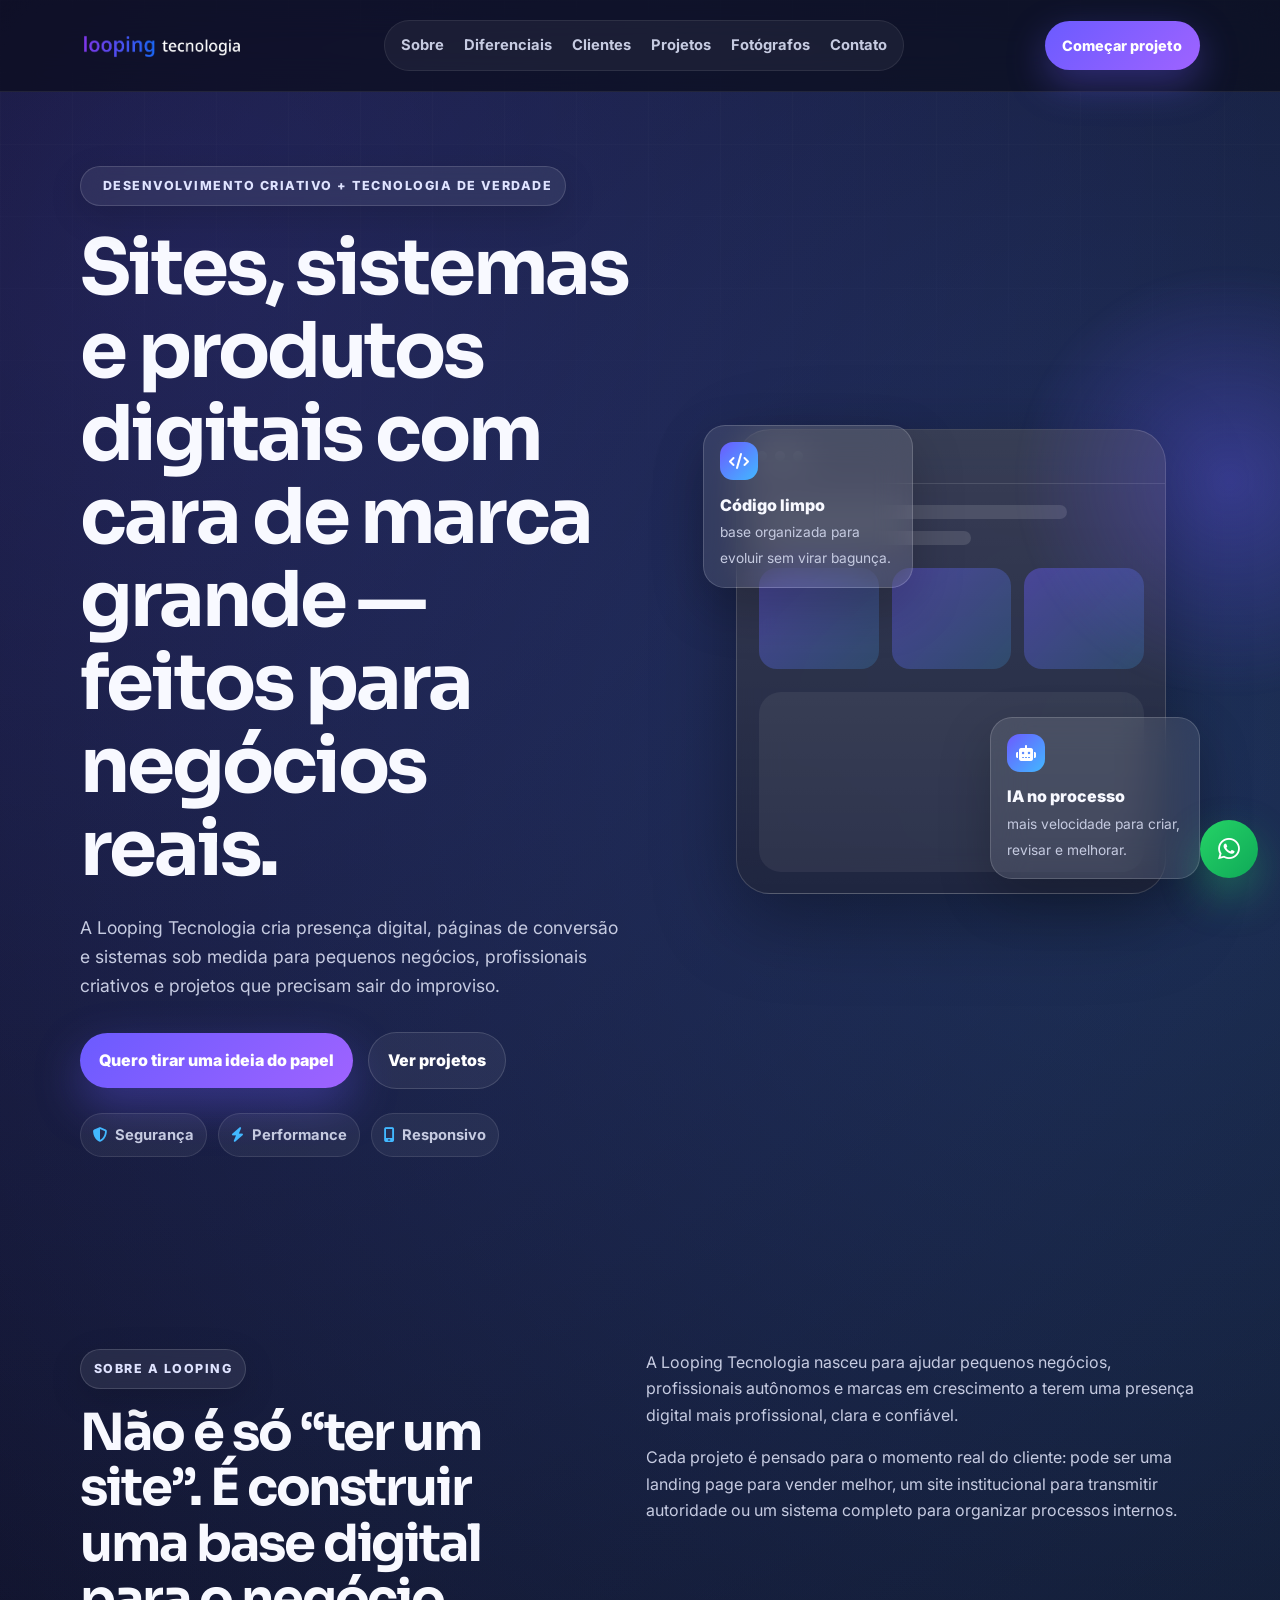
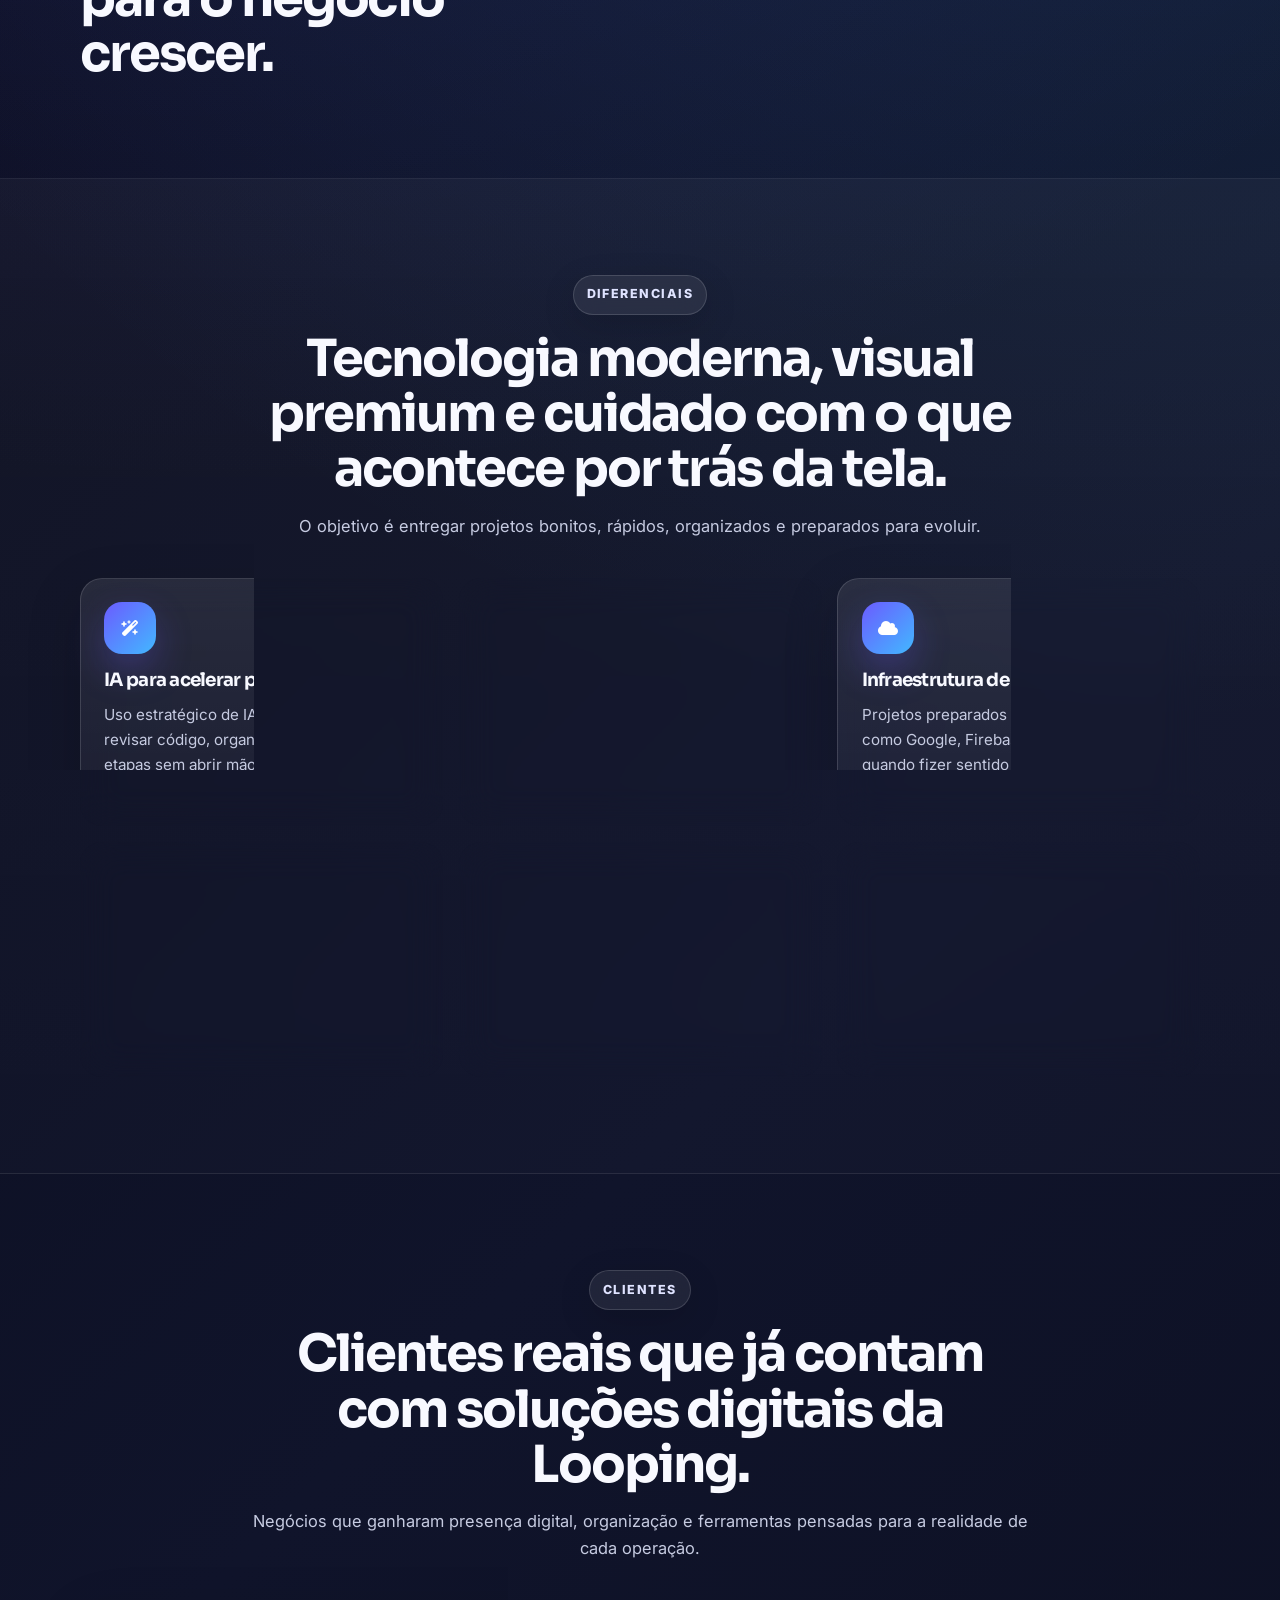
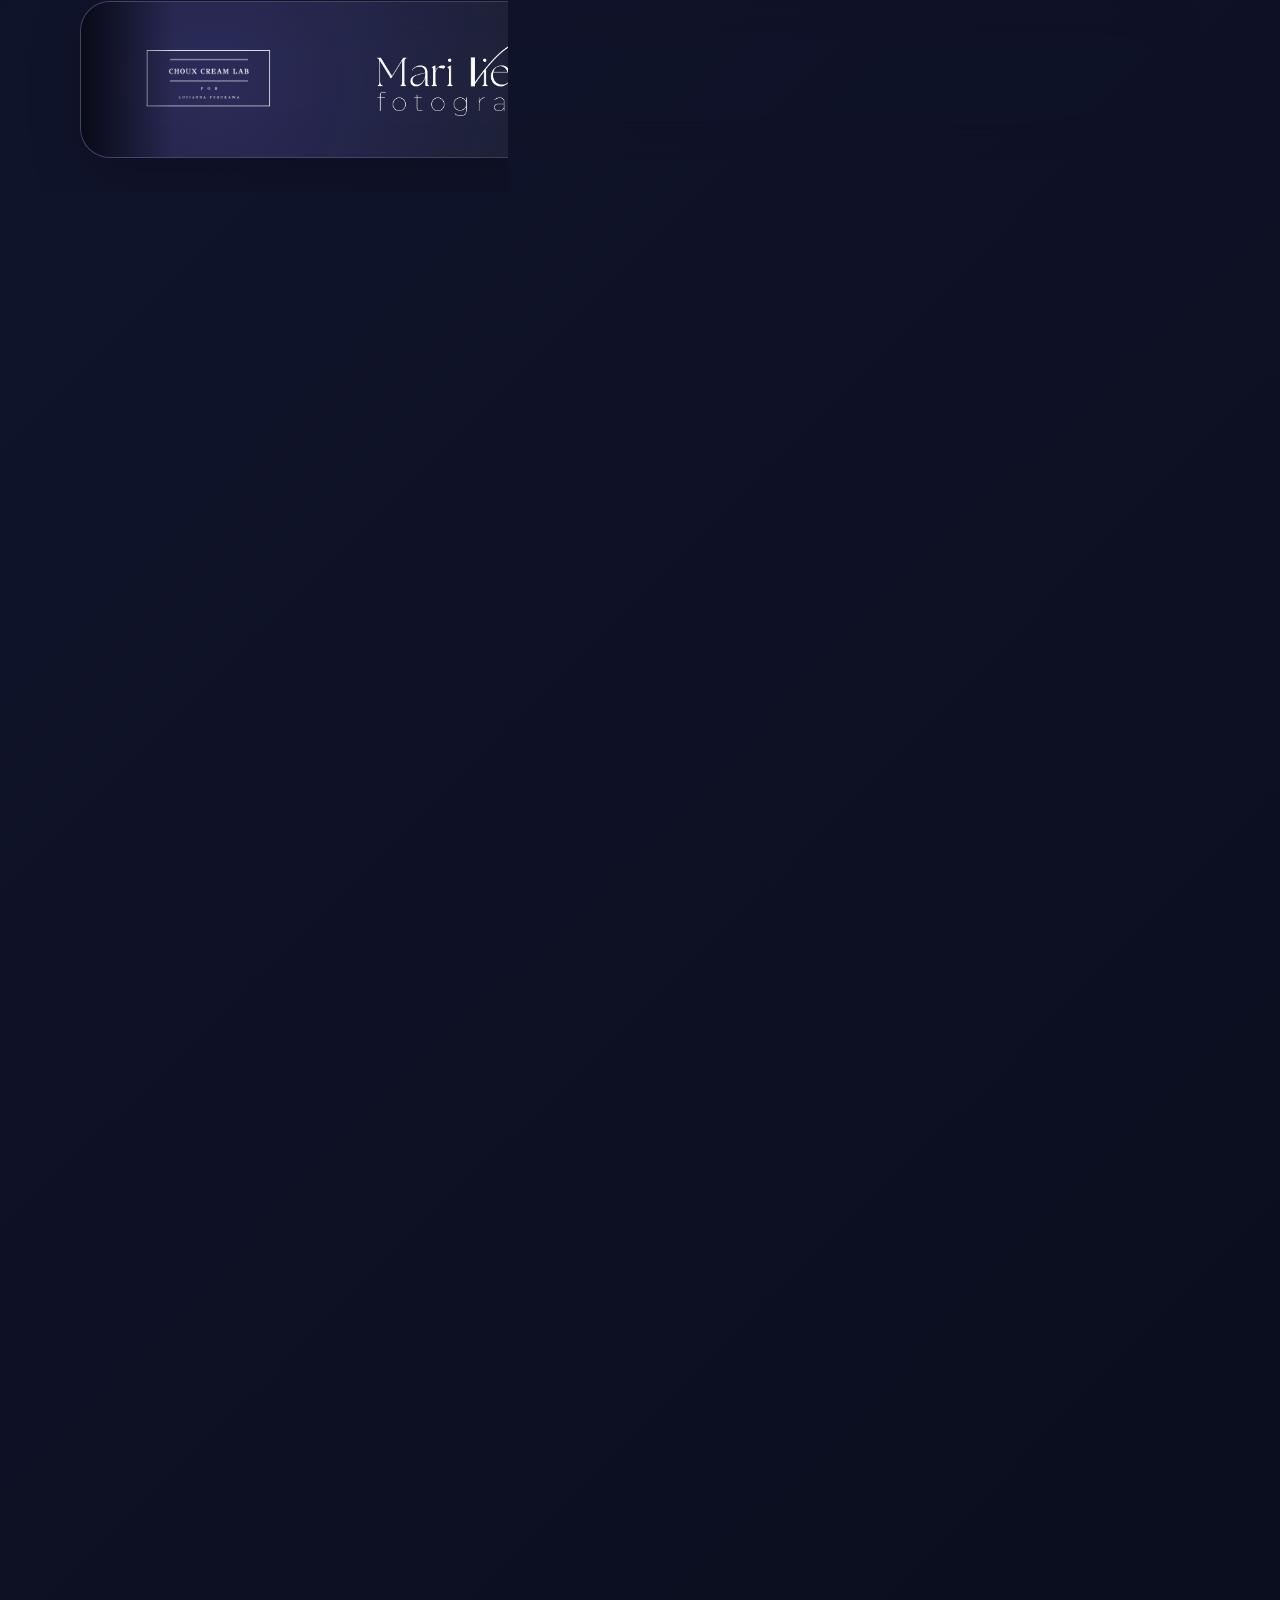
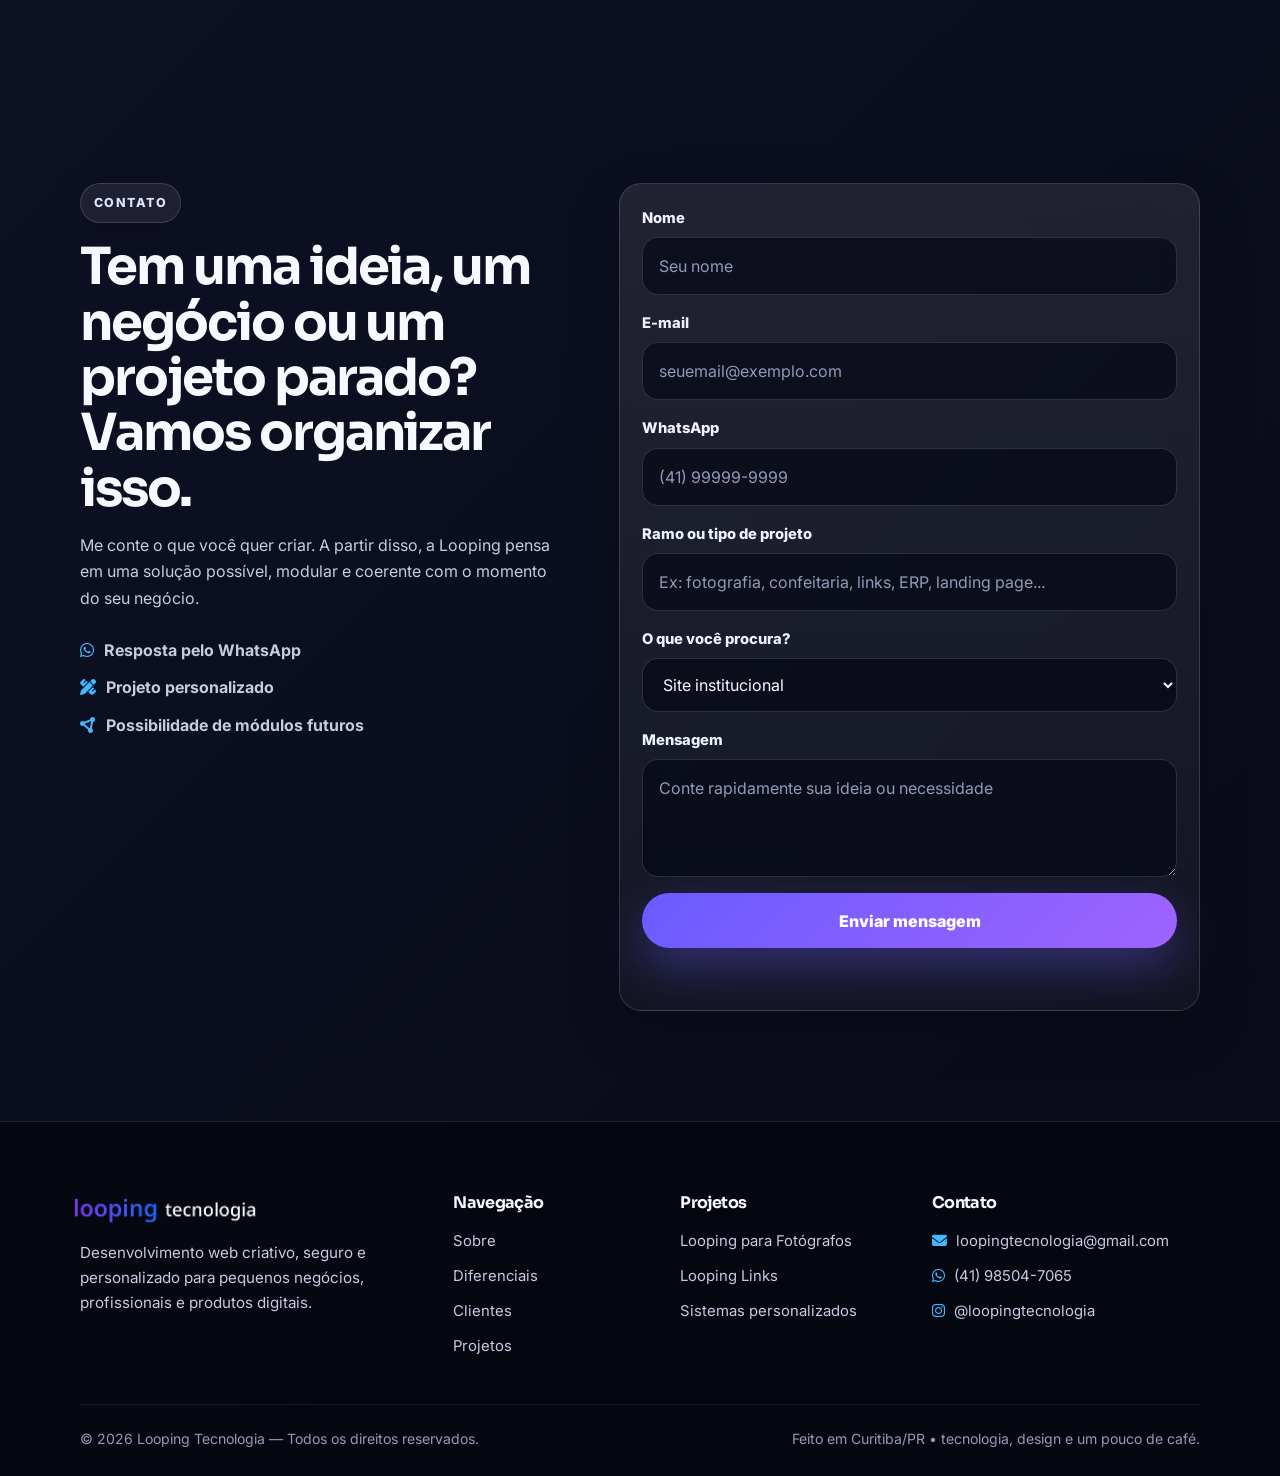
<file: index.html>
<!DOCTYPE html>
<html lang="pt-BR">
<head>
  <meta charset="UTF-8" />
  <meta name="viewport" content="width=device-width, initial-scale=1.0" />

  <title>Looping Tecnologia | Sites, Sistemas e Soluções Digitais</title>
  <meta name="description" content="A Looping Tecnologia cria sites, sistemas e produtos digitais personalizados para pequenos negócios, autônomos e marcas que querem presença digital profissional, segura e escalável." />
  <meta name="keywords" content="Looping Tecnologia, criação de sites, desenvolvimento web, sistemas personalizados, sites para pequenos negócios, landing pages, Firebase, SEO, IA, Curitiba" />
  <meta name="author" content="Leonardo Borges" />
  <meta name="robots" content="index, follow" />

  <meta property="og:title" content="Looping Tecnologia | Sites, Sistemas e Soluções Digitais" />
  <meta property="og:description" content="Projetos digitais sob medida, com design moderno, performance, segurança e tecnologia de alto nível." />
  <meta property="og:type" content="website" />
  <meta property="og:url" content="https://loopingtecnologia.com.br/" />
  <meta property="og:image" content="https://loopingtecnologia.com.br/looping-tecnologia-texto-tecnologia-branco.png" />

  <meta name="twitter:card" content="summary_large_image" />
  <meta name="twitter:title" content="Looping Tecnologia | Sites, Sistemas e Soluções Digitais" />
  <meta name="twitter:description" content="Desenvolvimento web criativo, seguro e personalizado para negócios reais." />
  <meta name="twitter:image" content="https://loopingtecnologia.com.br/looping-tecnologia-texto-tecnologia-branco.png" />

  <link rel="icon" type="image/x-icon" href="favicon.ico" />
  <link rel="preconnect" href="https://fonts.googleapis.com" />
  <link rel="preconnect" href="https://fonts.gstatic.com" crossorigin />
  <link href="https://fonts.googleapis.com/css2?family=Inter:wght@400;500;600;700;800&family=Sora:wght@500;600;700;800&display=swap" rel="stylesheet" />
  <link rel="stylesheet" href="https://cdnjs.cloudflare.com/ajax/libs/font-awesome/6.5.2/css/all.min.css" />
  <link rel="stylesheet" href="style.css" />

  <meta name="theme-color" content="#11162f" />
</head>
<body id="top">
  <header class="site-header" id="siteHeader">
    <div class="container header-inner">
      <a href="#top" class="brand" aria-label="Voltar ao topo da página">
        <img src="looping-tecnologia-texto-tecnologia-branco.png" alt="Looping Tecnologia" />
      </a>

      <nav class="main-nav" id="mainNav" aria-label="Navegação principal">
        <a href="#sobre">Sobre</a>
        <a href="#diferenciais">Diferenciais</a>
        <a href="#clientes">Clientes</a>
        <a href="#projetos">Projetos</a>
        <a href="loopingparafotografos.html">Fotógrafos</a>
        <a href="#contato">Contato</a>
      </nav>

      <a href="#contato" class="header-cta">Começar projeto</a>

      <button class="menu-toggle" id="menuToggle" type="button" aria-label="Abrir menu" aria-controls="mainNav" aria-expanded="false">
        <span></span>
        <span></span>
        <span></span>
      </button>
    </div>
  </header>

  <main>
    <section class="hero hero-home section-glow">
      <div class="container hero-grid">
        <div class="hero-copy reveal">
          <span class="eyebrow"><i class="fa-solid fa-sparkles"></i> Desenvolvimento criativo + tecnologia de verdade</span>
          <h1>Sites, sistemas e produtos digitais com cara de marca grande — feitos para negócios reais.</h1>
          <p>
            A Looping Tecnologia cria presença digital, páginas de conversão e sistemas sob medida para pequenos negócios, profissionais criativos e projetos que precisam sair do improviso.
          </p>
          <div class="hero-actions">
            <a href="#contato" class="btn btn-primary">Quero tirar uma ideia do papel</a>
            <a href="#projetos" class="btn btn-ghost">Ver projetos</a>
          </div>
          <div class="hero-badges" aria-label="Tecnologias e benefícios">
            <span><i class="fa-solid fa-shield-halved"></i> Segurança</span>
            <span><i class="fa-solid fa-bolt"></i> Performance</span>
            <span><i class="fa-solid fa-mobile-screen"></i> Responsivo</span>
          </div>
        </div>

        <div class="hero-panel reveal reveal-delay-1" aria-label="Resumo dos serviços">
          <div class="orbit-card orbit-card-one">
            <i class="fa-solid fa-code"></i>
            <strong>Código limpo</strong>
            <span>base organizada para evoluir sem virar bagunça.</span>
          </div>
          <div class="hero-device">
            <div class="device-topbar">
              <span></span><span></span><span></span>
            </div>
            <div class="device-content">
              <div class="device-line w-80"></div>
              <div class="device-line w-55"></div>
              <div class="device-cards">
                <div></div><div></div><div></div>
              </div>
              <div class="device-chart">
                <span style="height: 38%"></span>
                <span style="height: 72%"></span>
                <span style="height: 52%"></span>
                <span style="height: 90%"></span>
              </div>
            </div>
          </div>
          <div class="orbit-card orbit-card-two">
            <i class="fa-solid fa-robot"></i>
            <strong>IA no processo</strong>
            <span>mais velocidade para criar, revisar e melhorar.</span>
          </div>
        </div>
      </div>
    </section>

    <section id="sobre" class="section about-section">
      <div class="container two-column">
        <div class="section-heading reveal">
          <span class="eyebrow">Sobre a Looping</span>
          <h2>Não é só “ter um site”. É construir uma base digital para o negócio crescer.</h2>
        </div>
        <div class="section-text reveal reveal-delay-1">
          <p>
            A Looping Tecnologia nasceu para ajudar pequenos negócios, profissionais autônomos e marcas em crescimento a terem uma presença digital mais profissional, clara e confiável.
          </p>
          <p>
            Cada projeto é pensado para o momento real do cliente: pode ser uma landing page para vender melhor, um site institucional para transmitir autoridade ou um sistema completo para organizar processos internos.
          </p>
        </div>
      </div>
    </section>

    <section id="diferenciais" class="section darker-section">
      <div class="container">
        <div class="section-heading centered reveal">
          <span class="eyebrow">Diferenciais</span>
          <h2>Tecnologia moderna, visual premium e cuidado com o que acontece por trás da tela.</h2>
          <p>O objetivo é entregar projetos bonitos, rápidos, organizados e preparados para evoluir.</p>
        </div>

        <div class="feature-grid">
          <article class="feature-card reveal">
            <div class="icon-bubble"><i class="fa-solid fa-wand-magic-sparkles"></i></div>
            <h3>IA para acelerar projetos</h3>
            <p>Uso estratégico de IA para prototipar, revisar código, organizar ideias e acelerar etapas sem abrir mão do cuidado humano.</p>
          </article>

          <article class="feature-card reveal reveal-delay-1">
            <div class="icon-bubble"><i class="fa-solid fa-lock"></i></div>
            <h3>Segurança de dados</h3>
            <p>Estruturas pensadas com autenticação, regras de acesso, boas práticas e separação correta entre áreas públicas e privadas.</p>
          </article>

          <article class="feature-card reveal reveal-delay-2">
            <div class="icon-bubble"><i class="fa-solid fa-cloud"></i></div>
            <h3>Infraestrutura de gigantes</h3>
            <p>Projetos preparados para usar tecnologias como Google, Firebase, AWS e OpenAI quando fizer sentido para o negócio.</p>
          </article>

          <article class="feature-card reveal">
            <div class="icon-bubble"><i class="fa-solid fa-mobile-screen-button"></i></div>
            <h3>Responsividade real</h3>
            <p>Layout pensado para funcionar bem no computador, tablet e celular, sem aquela sensação de site “espremido”.</p>
          </article>

          <article class="feature-card reveal reveal-delay-1">
            <div class="icon-bubble"><i class="fa-solid fa-layer-group"></i></div>
            <h3>Código limpo e fluido</h3>
            <p>Arquivos organizados, componentes reaproveitáveis e estrutura simples de manter, atualizar e expandir.</p>
          </article>

          <article class="feature-card reveal reveal-delay-2">
            <div class="icon-bubble"><i class="fa-solid fa-magnifying-glass-chart"></i></div>
            <h3>SEO e performance</h3>
            <p>Base técnica com metatags, hierarquia de conteúdo, carregamento otimizado e foco em ser encontrado com mais facilidade.</p>
          </article>
        </div>
      </div>
    </section>

    <section id="clientes" class="section clients-section">
      <div class="container">
        <div class="section-heading centered reveal">
          <span class="eyebrow">Clientes</span>
          <h2>Clientes reais que já contam com soluções digitais da Looping.</h2>
          <p>Negócios que ganharam presença digital, organização e ferramentas pensadas para a realidade de cada operação.</p>
        </div>

        <div class="client-marquee reveal" aria-label="Logos de clientes da Looping Tecnologia">
          <div class="client-marquee-track">
            <div class="client-marquee-group">
              <a href="https://www.instagram.com/lucianaa_furukawa_choux_cream/" class="client-logo-item" target="_blank" rel="noopener" aria-label="Abrir Instagram da Choux-cream Lab">
                <img src="miyuki-logo-branca-forte-transparente.png" alt="Choux-cream Lab" />
              </a>

              <a href="https://www.marivieirafotografia.com" class="client-logo-item" target="_blank" rel="noopener" aria-label="Abrir site da Mari Vieira Fotografia">
                <img src="logo_mari_clara.png" alt="Mari Vieira Fotografia" />
              </a>

              <a href="https://www.vanessasokachewski.com.br" class="client-logo-item" target="_blank" rel="noopener" aria-label="Abrir site da Vanessa Sokachewski Fotografia">
                <img src="logo-clara-vanessa.png" alt="Vanessa Sokachewski Fotografia" />
              </a>

              <a href="https://www.instagram.com/docesdesique/" class="client-logo-item" target="_blank" rel="noopener" aria-label="Abrir Instagram da Doces de Sique">
                <img src="logo-sique.png" alt="Doces de Sique" />
              </a>

              <a href="https://www.jbmaker.com.br" class="client-logo-item" target="_blank" rel="noopener" aria-label="Abrir site da JB Maker">
                <img src="logo-ju-beloni-branca.png" alt="JB Maker" />
              </a>
            </div>

            <div class="client-marquee-group" aria-hidden="true">
              <a href="https://www.instagram.com/lucianaa_furukawa_choux_cream/" class="client-logo-item" tabindex="-1">
                <img src="miyuki-logo-branca-forte-transparente.png" alt="" />
              </a>

              <a href="https://www.marivieirafotografia.com" class="client-logo-item" tabindex="-1">
                <img src="logo_mari_clara.png" alt="" />
              </a>

              <a href="https://www.vanessasokachewski.com.br" class="client-logo-item" tabindex="-1">
                <img src="logo-clara-vanessa.png" alt="" />
              </a>

              <a href="https://www.instagram.com/docesdesique/" class="client-logo-item" tabindex="-1">
                <img src="logo-sique.png" alt="" />
              </a>

              <a href="https://www.jbmaker.com.br" class="client-logo-item" tabindex="-1">
                <img src="logo-ju-beloni-branca.png" alt="" />
              </a>
            </div>
          </div>
        </div>
      </div>
    </section>

    <section id="projetos" class="section projects-section">
      <div class="container">
        <div class="section-heading centered reveal">
          <span class="eyebrow">Projetos</span>
          <h2>Soluções próprias e modelos que podem virar produtos para diferentes nichos.</h2>
        </div>

        <div class="project-grid">
          <a href="loopingparafotografos.html" class="project-card reveal">
            <div class="project-icon"><i class="fa-solid fa-camera-retro"></i></div>
            <span class="project-tag">Produto para nicho</span>
            <h3>Looping para Fotógrafos</h3>
            <p>Site e módulos sob medida para fotógrafos: portfólio, agenda, seleção, entrega, contratos e gestão.</p>
            <span class="card-link">Conhecer projeto <i class="fa-solid fa-arrow-right"></i></span>
          </a>

          <a href="https://loopinglinks.com" class="project-card reveal reveal-delay-1">
            <div class="project-icon-links"><img src="short_logo_links.png"></div>
            <span class="project-tag">Agregador de Links</span>
            <h3>Looping Links</h3>
            <p>Página de links personalizável para influenciadores, criadores e pequenos negócios com visual profissional.</p>
            <span class="card-link">Ver detalhes <i class="fa-solid fa-arrow-right"></i></span>
          </a>

          <a href="projeto-erp-confeiteiros.html" class="project-card reveal reveal-delay-2">
            <div class="project-icon"><i class="fa-solid fa-gears"></i></div>
            <span class="project-tag">Gestão para Confeiteiros</span>
            <h3>Looping ERP</h3>
            <p>Painéis administrativos, controle de pedidos, estoque, documentos, fiscal e fluxos internos personalizados.</p>
            <span class="card-link">Explorar possibilidades <i class="fa-solid fa-arrow-right"></i></span>
          </a>
        </div>
      </div>
    </section>

    <section class="section process-section">
      <div class="container">
        <div class="section-heading centered reveal">
          <span class="eyebrow">Como funciona</span>
          <h2>Um processo simples para transformar ideia em projeto publicado.</h2>
        </div>

        <div class="timeline">
          <div class="timeline-item reveal">
            <span>01</span>
            <h3>Diagnóstico</h3>
            <p>Entendimento do negócio, público, objetivo e nível de complexidade do projeto.</p>
          </div>
          <div class="timeline-item reveal reveal-delay-1">
            <span>02</span>
            <h3>Estrutura e visual</h3>
            <p>Organização das páginas, conteúdo, identidade visual e experiência do usuário.</p>
          </div>
          <div class="timeline-item reveal reveal-delay-2">
            <span>03</span>
            <h3>Desenvolvimento</h3>
            <p>Criação do projeto com código limpo, responsividade, SEO e integrações necessárias.</p>
          </div>
          <div class="timeline-item reveal reveal-delay-3">
            <span>04</span>
            <h3>Publicação e evolução</h3>
            <p>Deploy, domínio, ajustes finais e melhorias futuras conforme o negócio amadurece.</p>
          </div>
        </div>
      </div>
    </section>

    <section id="contato" class="section contact-section">
      <div class="container contact-grid">
        <div class="contact-copy reveal">
          <span class="eyebrow">Contato</span>
          <h2>Tem uma ideia, um negócio ou um projeto parado? Vamos organizar isso.</h2>
          <p>
            Me conte o que você quer criar. A partir disso, a Looping pensa em uma solução possível, modular e coerente com o momento do seu negócio.
          </p>
          <div class="contact-highlights">
            <span><i class="fa-brands fa-whatsapp"></i> Resposta pelo WhatsApp</span>
            <span><i class="fa-solid fa-pen-ruler"></i> Projeto personalizado</span>
            <span><i class="fa-solid fa-circle-nodes"></i> Possibilidade de módulos futuros</span>
          </div>
        </div>

        <form action="https://formsubmit.co/loopingtecnologia@gmail.com" method="POST" id="contatoForm" class="contact-form reveal reveal-delay-1">
          <input type="hidden" name="_captcha" value="false" />
          <input type="hidden" name="_subject" value="Novo contato pelo site da Looping Tecnologia" />

          <div class="form-row">
            <label for="nome">Nome</label>
            <input type="text" id="nome" name="nome" placeholder="Seu nome" required />
          </div>

          <div class="form-row">
            <label for="email">E-mail</label>
            <input type="email" id="email" name="email" placeholder="seuemail@exemplo.com" required />
          </div>

          <div class="form-row">
            <label for="telefone">WhatsApp</label>
            <input type="tel" id="telefone" name="telefone" placeholder="(41) 99999-9999" required />
          </div>

          <div class="form-row">
            <label for="ramo">Ramo ou tipo de projeto</label>
            <input type="text" id="ramo" name="ramo" placeholder="Ex: fotografia, confeitaria, links, ERP, landing page..." />
          </div>

          <div class="form-row">
            <label for="interesse">O que você procura?</label>
            <select id="interesse" name="interesse">
              <option value="Site institucional">Site institucional</option>
              <option value="Landing page">Landing page</option>
              <option value="Sistema personalizado">Sistema personalizado</option>
              <option value="Produto para fotógrafos">Produto para fotógrafos</option>
              <option value="Ainda não sei">Ainda não sei, quero conversar</option>
            </select>
          </div>

          <div class="form-row">
            <label for="mensagem">Mensagem</label>
            <textarea id="mensagem" name="mensagem" placeholder="Conte rapidamente sua ideia ou necessidade"></textarea>
          </div>

          <button type="submit" class="btn btn-primary btn-full">Enviar mensagem</button>
          <div id="mensagemStatus" class="form-status" role="status" aria-live="polite"></div>
        </form>
      </div>
    </section>
  </main>

  <footer class="site-footer">
    <div class="container footer-grid">
      <div class="footer-brand">
        <a href="#top" aria-label="Voltar ao topo">
          <img src="looping-tecnologia-texto-tecnologia-branco.png" alt="Looping Tecnologia" />
        </a>
        <p>Desenvolvimento web criativo, seguro e personalizado para pequenos negócios, profissionais e produtos digitais.</p>
      </div>

      <div class="footer-column">
        <h3>Navegação</h3>
        <a href="#sobre">Sobre</a>
        <a href="#diferenciais">Diferenciais</a>
        <a href="#clientes">Clientes</a>
        <a href="#projetos">Projetos</a>
      </div>

      <div class="footer-column">
        <h3>Projetos</h3>
        <a href="loopingparafotografos.html">Looping para Fotógrafos</a>
        <a href="projeto-looping-links.html">Looping Links</a>
        <a href="projeto-sistemas-personalizados.html">Sistemas personalizados</a>
      </div>

      <div class="footer-column footer-contact">
        <h3>Contato</h3>
        <a href="mailto:loopingtecnologia@gmail.com"><i class="fa-solid fa-envelope"></i> loopingtecnologia@gmail.com</a>
        <a href="https://wa.me/5541985047065" target="_blank" rel="noopener"><i class="fa-brands fa-whatsapp"></i> (41) 98504-7065</a>
        <a href="https://instagram.com/loopingtecnologia" target="_blank" rel="noopener"><i class="fa-brands fa-instagram"></i> @loopingtecnologia</a>
      </div>
    </div>

    <div class="container footer-bottom">
      <p>© 2026 Looping Tecnologia — Todos os direitos reservados.</p>
      <span>Feito em Curitiba/PR • tecnologia, design e um pouco de café.</span>
    </div>
  </footer>

  <a href="https://wa.me/5541985047065?text=Ol%C3%A1%2C%20vim%20pelo%20site%20da%20Looping%20Tecnologia%20e%20quero%20conversar%20sobre%20um%20projeto." class="floating-whatsapp" target="_blank" rel="noopener" aria-label="Chamar no WhatsApp">
    <i class="fa-brands fa-whatsapp"></i>
  </a>

  <script src="script.js"></script>
</body>
</html>
</file>
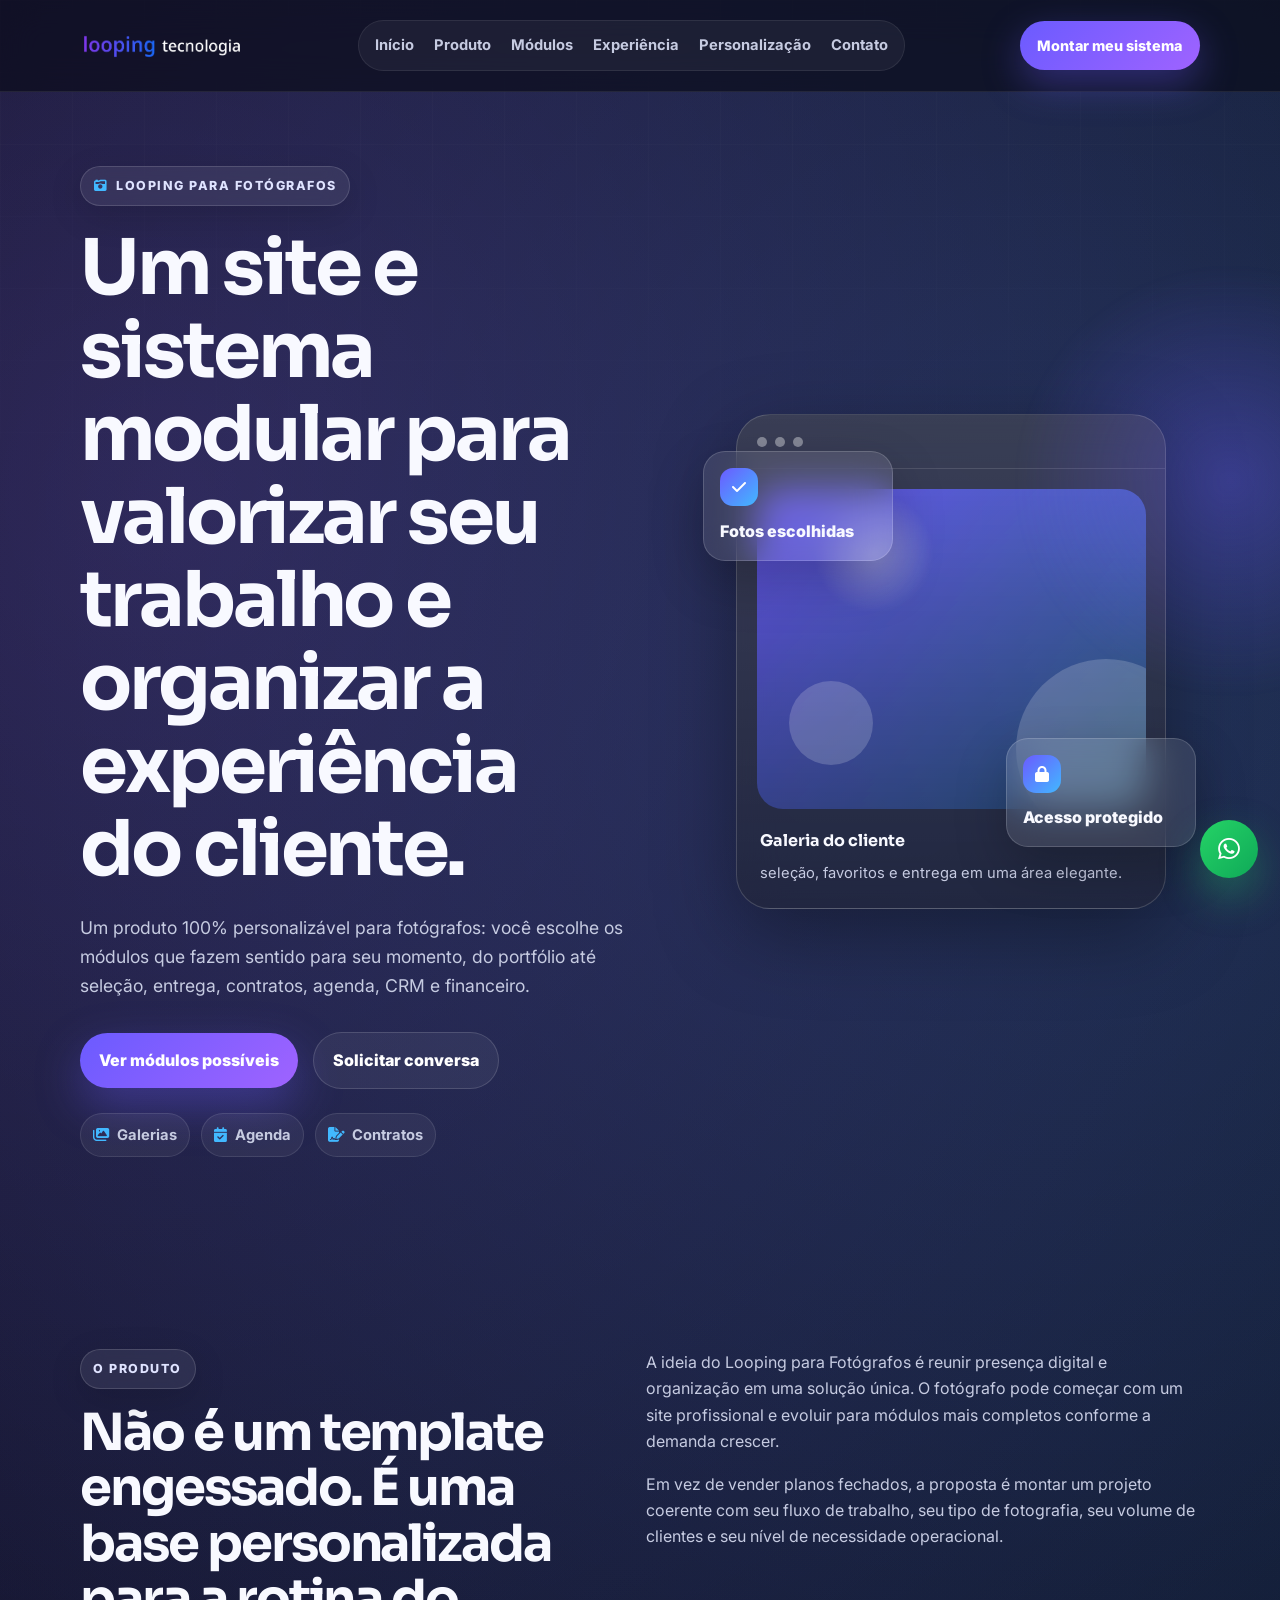
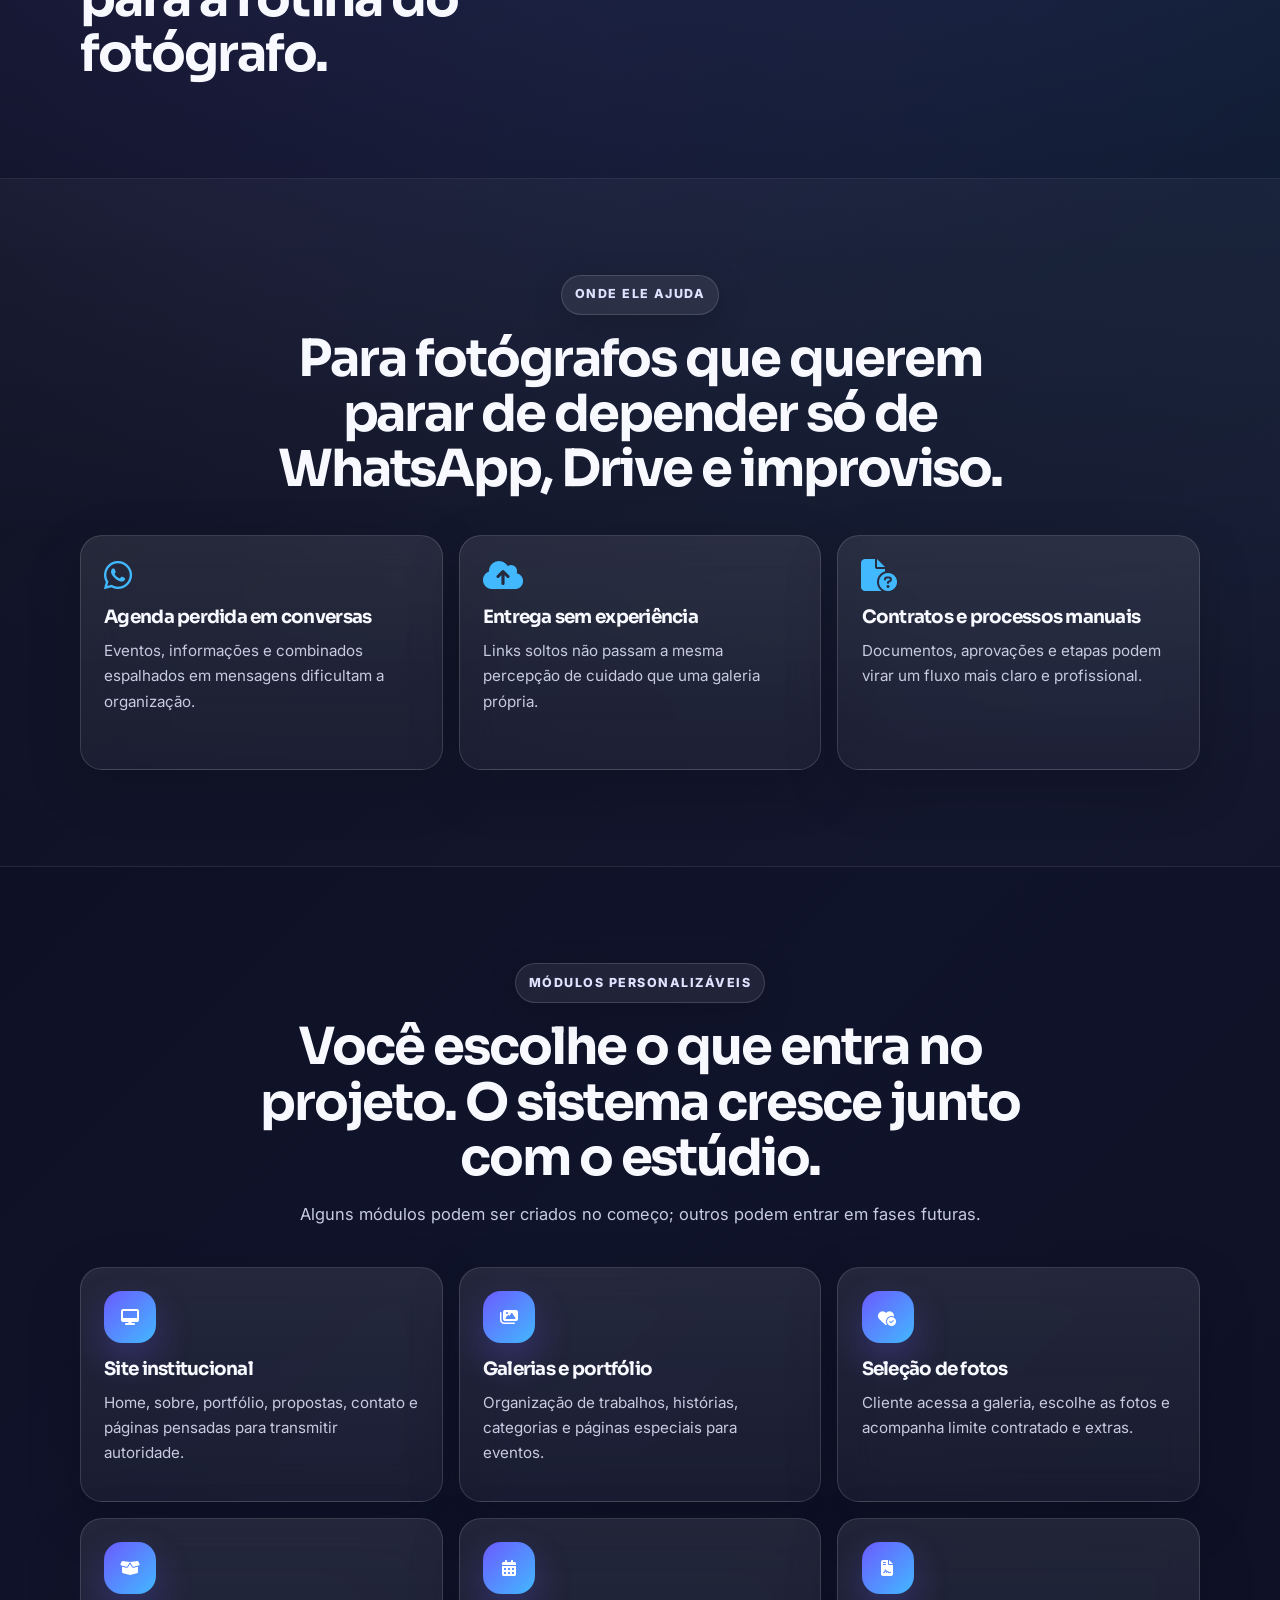
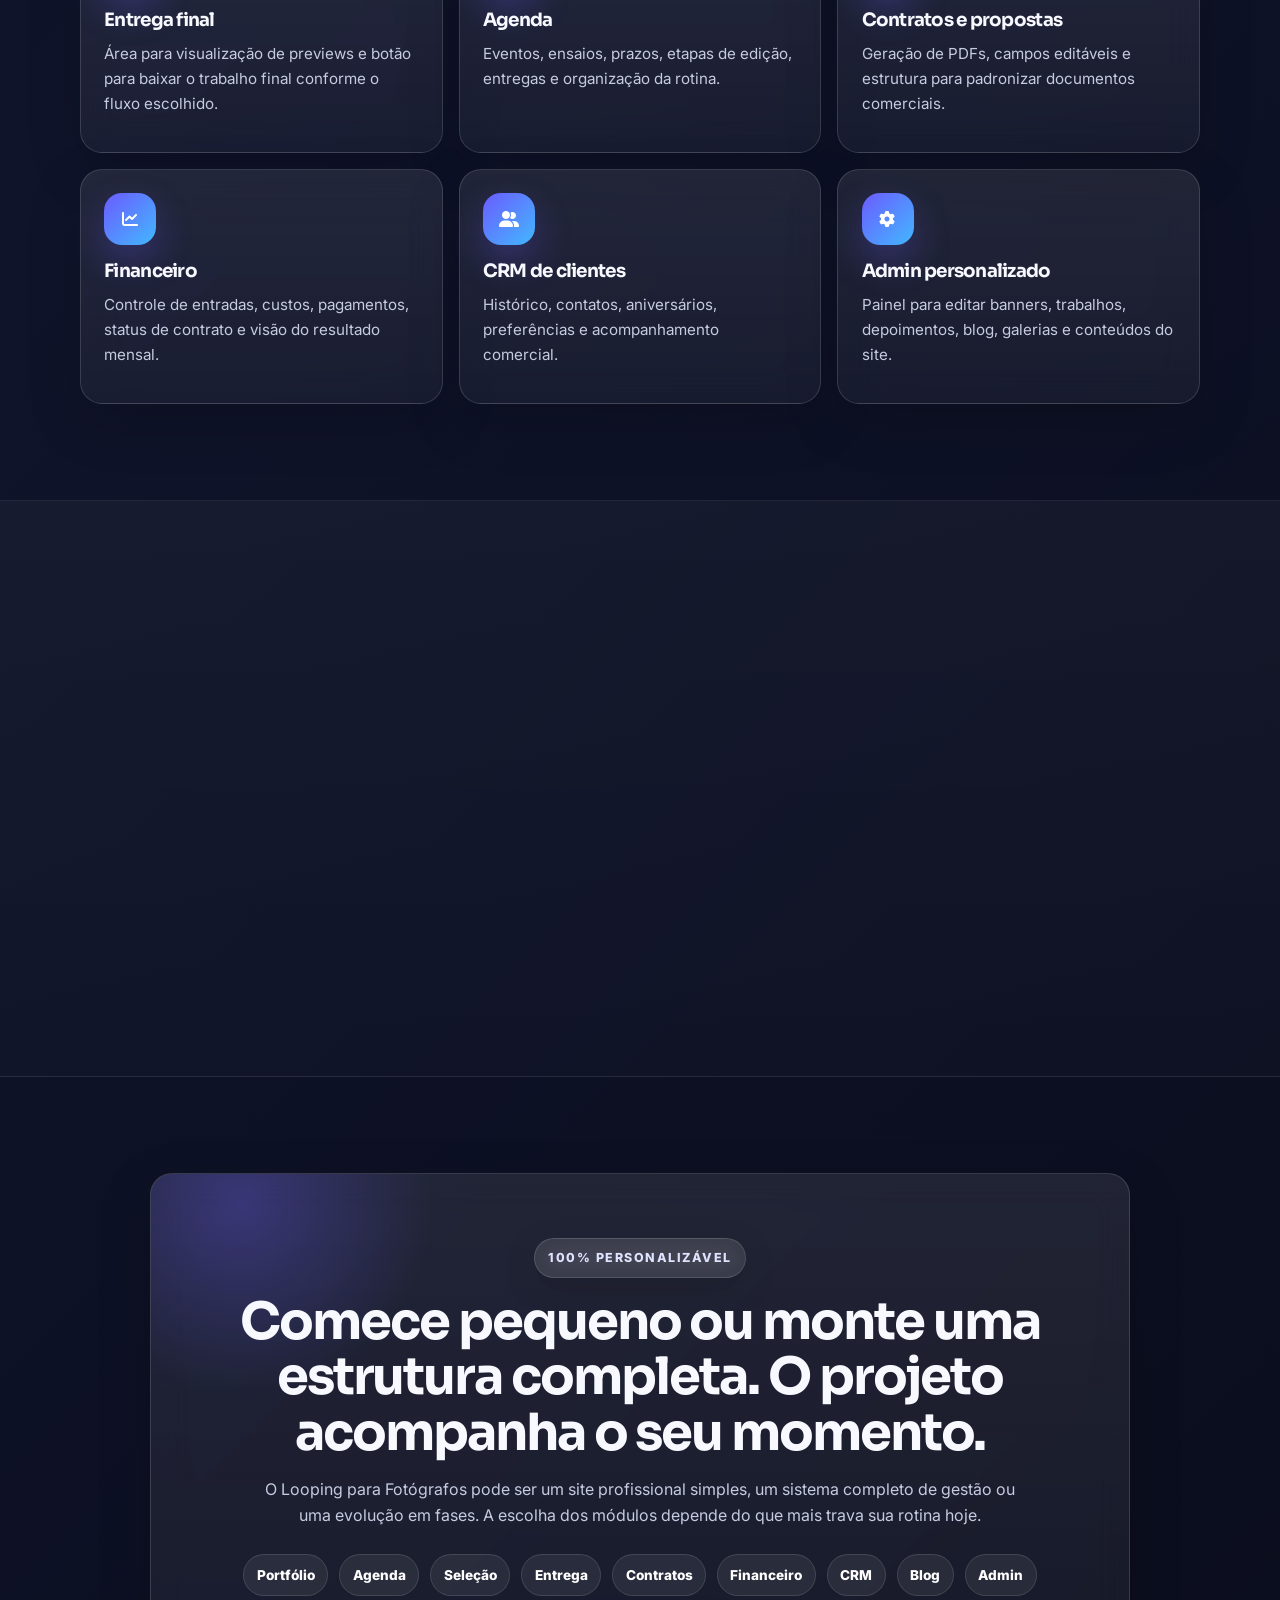
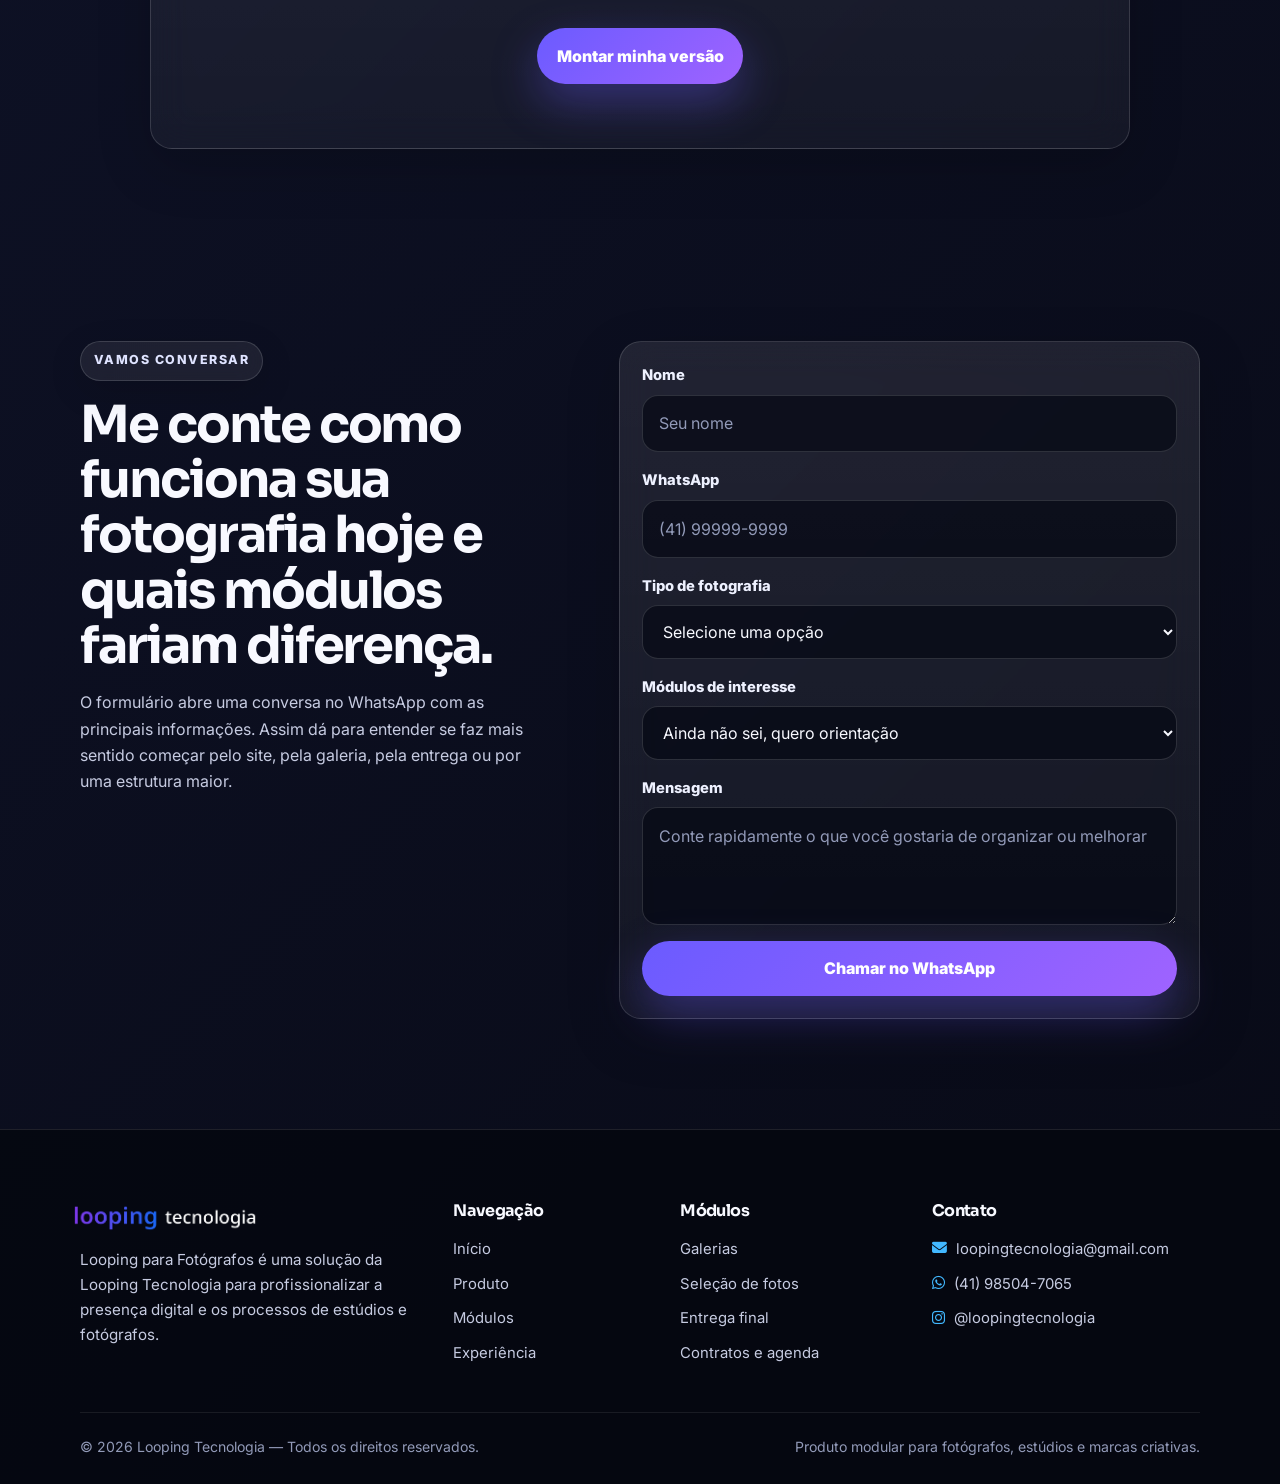
<file: loopingparafotografos.html>
<!DOCTYPE html>
<html lang="pt-BR">
<head>
  <meta charset="UTF-8" />
  <meta name="viewport" content="width=device-width, initial-scale=1.0" />

  <title>Looping para Fotógrafos | Site e Sistema Personalizável</title>
  <meta name="description" content="Looping para Fotógrafos é uma solução personalizável para fotógrafos: site profissional, portfólio, agenda, contratos, seleção de fotos, entrega final, CRM e financeiro conforme a necessidade do estúdio." />
  <meta name="keywords" content="site para fotógrafos, sistema para fotógrafos, galeria de fotos, seleção de fotos, entrega de fotos, contratos para fotógrafos, agenda para fotógrafos" />
  <meta name="author" content="Leonardo Borges" />
  <meta name="robots" content="index, follow" />

  <meta property="og:title" content="Looping para Fotógrafos | Site e Sistema Personalizável" />
  <meta property="og:description" content="Uma solução sob medida para fotógrafos organizarem portfólio, agenda, seleção, entrega e relacionamento com clientes." />
  <meta property="og:type" content="website" />
  <meta property="og:url" content="https://loopingtecnologia.com.br/loopingparafotografos.html" />
  <meta property="og:image" content="https://loopingtecnologia.com.br/looping-tecnologia-texto-tecnologia-branco.png" />

  <link rel="icon" type="image/x-icon" href="favicon.ico" />
  <link rel="preconnect" href="https://fonts.googleapis.com" />
  <link rel="preconnect" href="https://fonts.gstatic.com" crossorigin />
  <link href="https://fonts.googleapis.com/css2?family=Inter:wght@400;500;600;700;800&family=Sora:wght@500;600;700;800&display=swap" rel="stylesheet" />
  <link rel="stylesheet" href="https://cdnjs.cloudflare.com/ajax/libs/font-awesome/6.5.2/css/all.min.css" />
  <link rel="stylesheet" href="style.css" />
  <link rel="canonical" href="https://loopingtecnologia.com.br/loopingparafotografos.html" />

  <meta name="theme-color" content="#11162f" />
</head>
<body id="top" class="page-fotografos">
  <header class="site-header" id="siteHeader">
    <div class="container header-inner">
      <a href="index.html" class="brand" aria-label="Voltar para a página inicial da Looping Tecnologia">
        <img src="looping-tecnologia-texto-tecnologia-branco.png" alt="Looping Tecnologia" />
      </a>

      <nav class="main-nav" id="mainNav" aria-label="Navegação principal">
        <a href="index.html">Início</a>
        <a href="#produto">Produto</a>
        <a href="#modulos">Módulos</a>
        <a href="#experiencia">Experiência</a>
        <a href="#personalizacao">Personalização</a>
        <a href="#contato">Contato</a>
      </nav>

      <a href="#contato" class="header-cta">Montar meu sistema</a>

      <button class="menu-toggle" id="menuToggle" type="button" aria-label="Abrir menu" aria-controls="mainNav" aria-expanded="false">
        <span></span>
        <span></span>
        <span></span>
      </button>
    </div>
  </header>

  <main>
    <section class="hero hero-photo section-glow">
      <div class="container hero-grid">
        <div class="hero-copy reveal">
          <span class="eyebrow"><i class="fa-solid fa-camera-retro"></i> Looping para Fotógrafos</span>
          <h1>Um site e sistema modular para valorizar seu trabalho e organizar a experiência do cliente.</h1>
          <p>
            Um produto 100% personalizável para fotógrafos: você escolhe os módulos que fazem sentido para seu momento, do portfólio até seleção, entrega, contratos, agenda, CRM e financeiro.
          </p>
          <div class="hero-actions">
            <a href="#modulos" class="btn btn-primary">Ver módulos possíveis</a>
            <a href="#contato" class="btn btn-ghost">Solicitar conversa</a>
          </div>
          <div class="hero-badges">
            <span><i class="fa-solid fa-images"></i> Galerias</span>
            <span><i class="fa-solid fa-calendar-check"></i> Agenda</span>
            <span><i class="fa-solid fa-file-signature"></i> Contratos</span>
          </div>
        </div>

        <div class="photo-showcase reveal reveal-delay-1" aria-label="Prévia visual do produto para fotógrafos">
          <div class="photo-card photo-card-main">
            <div class="photo-toolbar"><span></span><span></span><span></span></div>
            <div class="photo-preview"></div>
            <div class="photo-info">
              <strong>Galeria do cliente</strong>
              <span>seleção, favoritos e entrega em uma área elegante.</span>
            </div>
          </div>
          <div class="photo-mini-card mini-one">
            <i class="fa-solid fa-check"></i>
            <span>Fotos escolhidas</span>
          </div>
          <div class="photo-mini-card mini-two">
            <i class="fa-solid fa-lock"></i>
            <span>Acesso protegido</span>
          </div>
        </div>
      </div>
    </section>

    <section id="produto" class="section about-section">
      <div class="container two-column">
        <div class="section-heading reveal">
          <span class="eyebrow">O produto</span>
          <h2>Não é um template engessado. É uma base personalizada para a rotina do fotógrafo.</h2>
        </div>
        <div class="section-text reveal reveal-delay-1">
          <p>
            A ideia do Looping para Fotógrafos é reunir presença digital e organização em uma solução única. O fotógrafo pode começar com um site profissional e evoluir para módulos mais completos conforme a demanda crescer.
          </p>
          <p>
            Em vez de vender planos fechados, a proposta é montar um projeto coerente com seu fluxo de trabalho, seu tipo de fotografia, seu volume de clientes e seu nível de necessidade operacional.
          </p>
        </div>
      </div>
    </section>

    <section class="section pain-section darker-section">
      <div class="container">
        <div class="section-heading centered reveal">
          <span class="eyebrow">Onde ele ajuda</span>
          <h2>Para fotógrafos que querem parar de depender só de WhatsApp, Drive e improviso.</h2>
        </div>

        <div class="pain-grid">
          <article class="pain-card reveal">
            <i class="fa-brands fa-whatsapp"></i>
            <h3>Agenda perdida em conversas</h3>
            <p>Eventos, informações e combinados espalhados em mensagens dificultam a organização.</p>
          </article>
          <article class="pain-card reveal reveal-delay-1">
            <i class="fa-solid fa-cloud-arrow-up"></i>
            <h3>Entrega sem experiência</h3>
            <p>Links soltos não passam a mesma percepção de cuidado que uma galeria própria.</p>
          </article>
          <article class="pain-card reveal reveal-delay-2">
            <i class="fa-solid fa-file-circle-question"></i>
            <h3>Contratos e processos manuais</h3>
            <p>Documentos, aprovações e etapas podem virar um fluxo mais claro e profissional.</p>
          </article>
        </div>
      </div>
    </section>

    <section id="modulos" class="section modules-section">
      <div class="container">
        <div class="section-heading centered reveal">
          <span class="eyebrow">Módulos personalizáveis</span>
          <h2>Você escolhe o que entra no projeto. O sistema cresce junto com o estúdio.</h2>
          <p>Alguns módulos podem ser criados no começo; outros podem entrar em fases futuras.</p>
        </div>

        <div class="module-grid">
          <article class="module-card reveal">
            <div class="icon-bubble"><i class="fa-solid fa-desktop"></i></div>
            <h3>Site institucional</h3>
            <p>Home, sobre, portfólio, propostas, contato e páginas pensadas para transmitir autoridade.</p>
          </article>

          <article class="module-card reveal reveal-delay-1">
            <div class="icon-bubble"><i class="fa-solid fa-images"></i></div>
            <h3>Galerias e portfólio</h3>
            <p>Organização de trabalhos, histórias, categorias e páginas especiais para eventos.</p>
          </article>

          <article class="module-card reveal reveal-delay-2">
            <div class="icon-bubble"><i class="fa-solid fa-heart-circle-check"></i></div>
            <h3>Seleção de fotos</h3>
            <p>Cliente acessa a galeria, escolhe as fotos e acompanha limite contratado e extras.</p>
          </article>

          <article class="module-card reveal">
            <div class="icon-bubble"><i class="fa-solid fa-box-open"></i></div>
            <h3>Entrega final</h3>
            <p>Área para visualização de previews e botão para baixar o trabalho final conforme o fluxo escolhido.</p>
          </article>

          <article class="module-card reveal reveal-delay-1">
            <div class="icon-bubble"><i class="fa-solid fa-calendar-days"></i></div>
            <h3>Agenda</h3>
            <p>Eventos, ensaios, prazos, etapas de edição, entregas e organização da rotina.</p>
          </article>

          <article class="module-card reveal reveal-delay-2">
            <div class="icon-bubble"><i class="fa-solid fa-file-contract"></i></div>
            <h3>Contratos e propostas</h3>
            <p>Geração de PDFs, campos editáveis e estrutura para padronizar documentos comerciais.</p>
          </article>

          <article class="module-card reveal">
            <div class="icon-bubble"><i class="fa-solid fa-chart-line"></i></div>
            <h3>Financeiro</h3>
            <p>Controle de entradas, custos, pagamentos, status de contrato e visão do resultado mensal.</p>
          </article>

          <article class="module-card reveal reveal-delay-1">
            <div class="icon-bubble"><i class="fa-solid fa-user-group"></i></div>
            <h3>CRM de clientes</h3>
            <p>Histórico, contatos, aniversários, preferências e acompanhamento comercial.</p>
          </article>

          <article class="module-card reveal reveal-delay-2">
            <div class="icon-bubble"><i class="fa-solid fa-gear"></i></div>
            <h3>Admin personalizado</h3>
            <p>Painel para editar banners, trabalhos, depoimentos, blog, galerias e conteúdos do site.</p>
          </article>
        </div>
      </div>
    </section>

    <section id="experiencia" class="section experience-section darker-section">
      <div class="container two-column align-center">
        <div class="section-heading reveal">
          <span class="eyebrow">Experiência do cliente</span>
          <h2>Seu cliente percebe profissionalismo antes, durante e depois do evento.</h2>
          <p>
            A experiência digital ajuda a valorizar seu trabalho: do primeiro contato à entrega final, cada etapa passa mais segurança e cuidado.
          </p>
        </div>

        <div class="experience-list reveal reveal-delay-1">
          <div class="experience-item">
            <i class="fa-solid fa-door-open"></i>
            <div>
              <h3>Área do cliente</h3>
              <p>Acesso organizado para seleção, entrega, informações do trabalho e comunicação.</p>
            </div>
          </div>
          <div class="experience-item">
            <i class="fa-solid fa-eye"></i>
            <div>
              <h3>Visual elegante</h3>
              <p>Galerias bonitas, leves e responsivas, sem deixar o cliente perdido em pastas.</p>
            </div>
          </div>
          <div class="experience-item">
            <i class="fa-solid fa-shield-halved"></i>
            <div>
              <h3>Controle e privacidade</h3>
              <p>Acessos protegidos e dados separados por cliente, com regras pensadas para segurança.</p>
            </div>
          </div>
        </div>
      </div>
    </section>

    <section id="personalizacao" class="section customization-section">
      <div class="container customization-card reveal">
        <span class="eyebrow">100% personalizável</span>
        <h2>Comece pequeno ou monte uma estrutura completa. O projeto acompanha o seu momento.</h2>
        <p>
          O Looping para Fotógrafos pode ser um site profissional simples, um sistema completo de gestão ou uma evolução em fases. A escolha dos módulos depende do que mais trava sua rotina hoje.
        </p>
        <div class="custom-tags">
          <span>Portfólio</span>
          <span>Agenda</span>
          <span>Seleção</span>
          <span>Entrega</span>
          <span>Contratos</span>
          <span>Financeiro</span>
          <span>CRM</span>
          <span>Blog</span>
          <span>Admin</span>
        </div>
        <a href="#contato" class="btn btn-primary">Montar minha versão</a>
      </div>
    </section>

    <section id="contato" class="section contact-section">
      <div class="container contact-grid">
        <div class="contact-copy reveal">
          <span class="eyebrow">Vamos conversar</span>
          <h2>Me conte como funciona sua fotografia hoje e quais módulos fariam diferença.</h2>
          <p>
            O formulário abre uma conversa no WhatsApp com as principais informações. Assim dá para entender se faz mais sentido começar pelo site, pela galeria, pela entrega ou por uma estrutura maior.
          </p>
        </div>

        <form id="leadForm" class="contact-form reveal reveal-delay-1">
          <input type="hidden" id="planoSelecionado" value="Projeto personalizável para fotógrafos" />

          <div class="form-row">
            <label for="nomeFoto">Nome</label>
            <input type="text" id="nomeFoto" placeholder="Seu nome" required />
          </div>

          <div class="form-row">
            <label for="whatsappFoto">WhatsApp</label>
            <input type="tel" id="whatsappFoto" placeholder="(41) 99999-9999" required />
          </div>

          <div class="form-row">
            <label for="tipoFoto">Tipo de fotografia</label>
            <select id="tipoFoto">
              <option value="">Selecione uma opção</option>
              <option value="Casamento">Casamento</option>
              <option value="Eventos">Eventos</option>
              <option value="Ensaios">Ensaios</option>
              <option value="Infantil">Infantil</option>
              <option value="Newborn">Newborn</option>
              <option value="Corporativo">Corporativo</option>
              <option value="Outros">Outros</option>
            </select>
          </div>

          <div class="form-row">
            <label for="modulosFoto">Módulos de interesse</label>
            <select id="modulosFoto">
              <option value="Ainda não sei, quero orientação">Ainda não sei, quero orientação</option>
              <option value="Site + portfólio">Site + portfólio</option>
              <option value="Seleção de fotos">Seleção de fotos</option>
              <option value="Entrega final de fotos">Entrega final de fotos</option>
              <option value="Agenda + contratos">Agenda + contratos</option>
              <option value="Sistema completo">Sistema completo</option>
            </select>
          </div>

          <div class="form-row">
            <label for="mensagemFoto">Mensagem</label>
            <textarea id="mensagemFoto" placeholder="Conte rapidamente o que você gostaria de organizar ou melhorar"></textarea>
          </div>

          <button type="submit" class="btn btn-primary btn-full">Chamar no WhatsApp</button>
        </form>
      </div>
    </section>
  </main>

  <footer class="site-footer">
    <div class="container footer-grid">
      <div class="footer-brand">
        <a href="index.html" aria-label="Voltar para a página inicial">
          <img src="looping-tecnologia-texto-tecnologia-branco.png" alt="Looping Tecnologia" />
        </a>
        <p>Looping para Fotógrafos é uma solução da Looping Tecnologia para profissionalizar a presença digital e os processos de estúdios e fotógrafos.</p>
      </div>

      <div class="footer-column">
        <h3>Navegação</h3>
        <a href="index.html">Início</a>
        <a href="#produto">Produto</a>
        <a href="#modulos">Módulos</a>
        <a href="#experiencia">Experiência</a>
      </div>

      <div class="footer-column">
        <h3>Módulos</h3>
        <a href="#modulos">Galerias</a>
        <a href="#modulos">Seleção de fotos</a>
        <a href="#modulos">Entrega final</a>
        <a href="#modulos">Contratos e agenda</a>
      </div>

      <div class="footer-column footer-contact">
        <h3>Contato</h3>
        <a href="mailto:loopingtecnologia@gmail.com"><i class="fa-solid fa-envelope"></i> loopingtecnologia@gmail.com</a>
        <a href="https://wa.me/5541985047065" target="_blank" rel="noopener"><i class="fa-brands fa-whatsapp"></i> (41) 98504-7065</a>
        <a href="https://instagram.com/loopingtecnologia" target="_blank" rel="noopener"><i class="fa-brands fa-instagram"></i> @loopingtecnologia</a>
      </div>
    </div>

    <div class="container footer-bottom">
      <p>© 2026 Looping Tecnologia — Todos os direitos reservados.</p>
      <span>Produto modular para fotógrafos, estúdios e marcas criativas.</span>
    </div>
  </footer>

  <a href="https://wa.me/5541985047065?text=Ol%C3%A1%2C%20vim%20pela%20p%C3%A1gina%20Looping%20para%20Fot%C3%B3grafos%20e%20quero%20entender%20os%20m%C3%B3dulos." class="floating-whatsapp" target="_blank" rel="noopener" aria-label="Chamar no WhatsApp">
    <i class="fa-brands fa-whatsapp"></i>
  </a>

  <script src="script.js"></script>
</body>
</html>
</file>
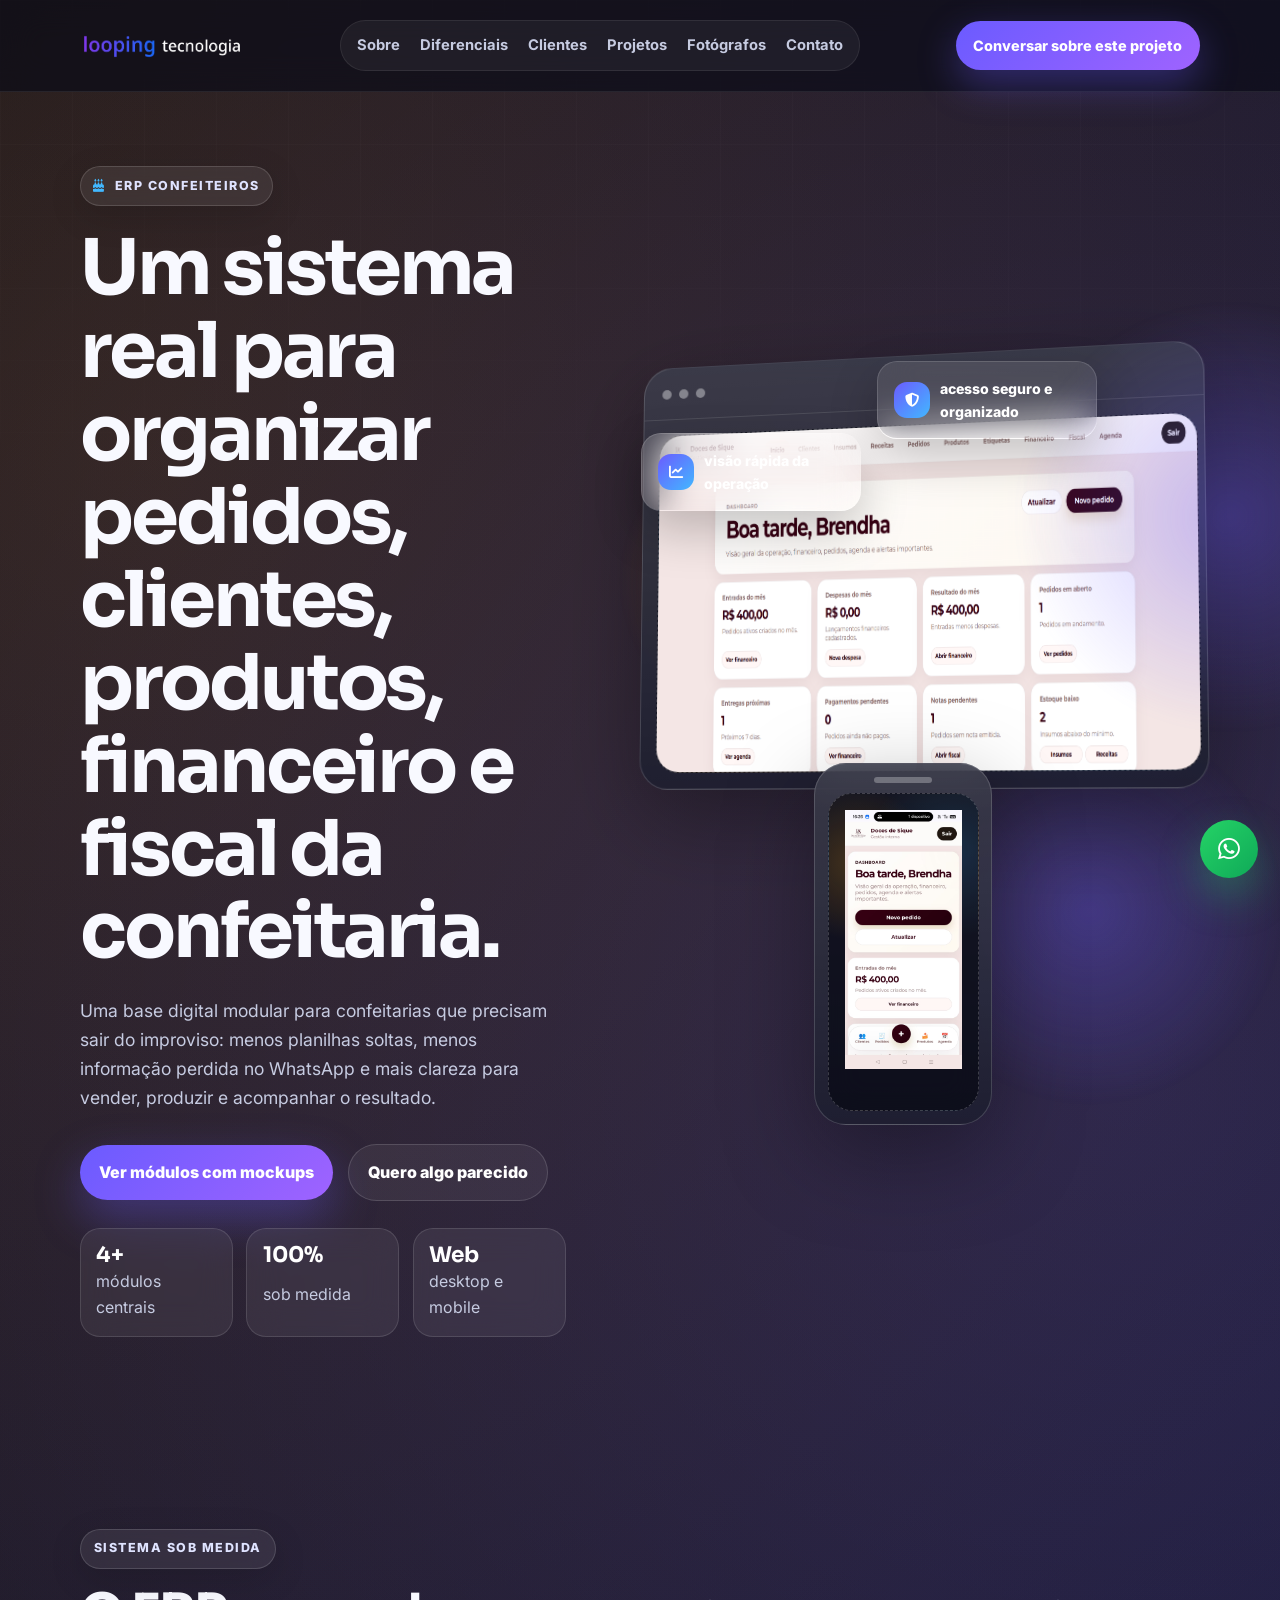
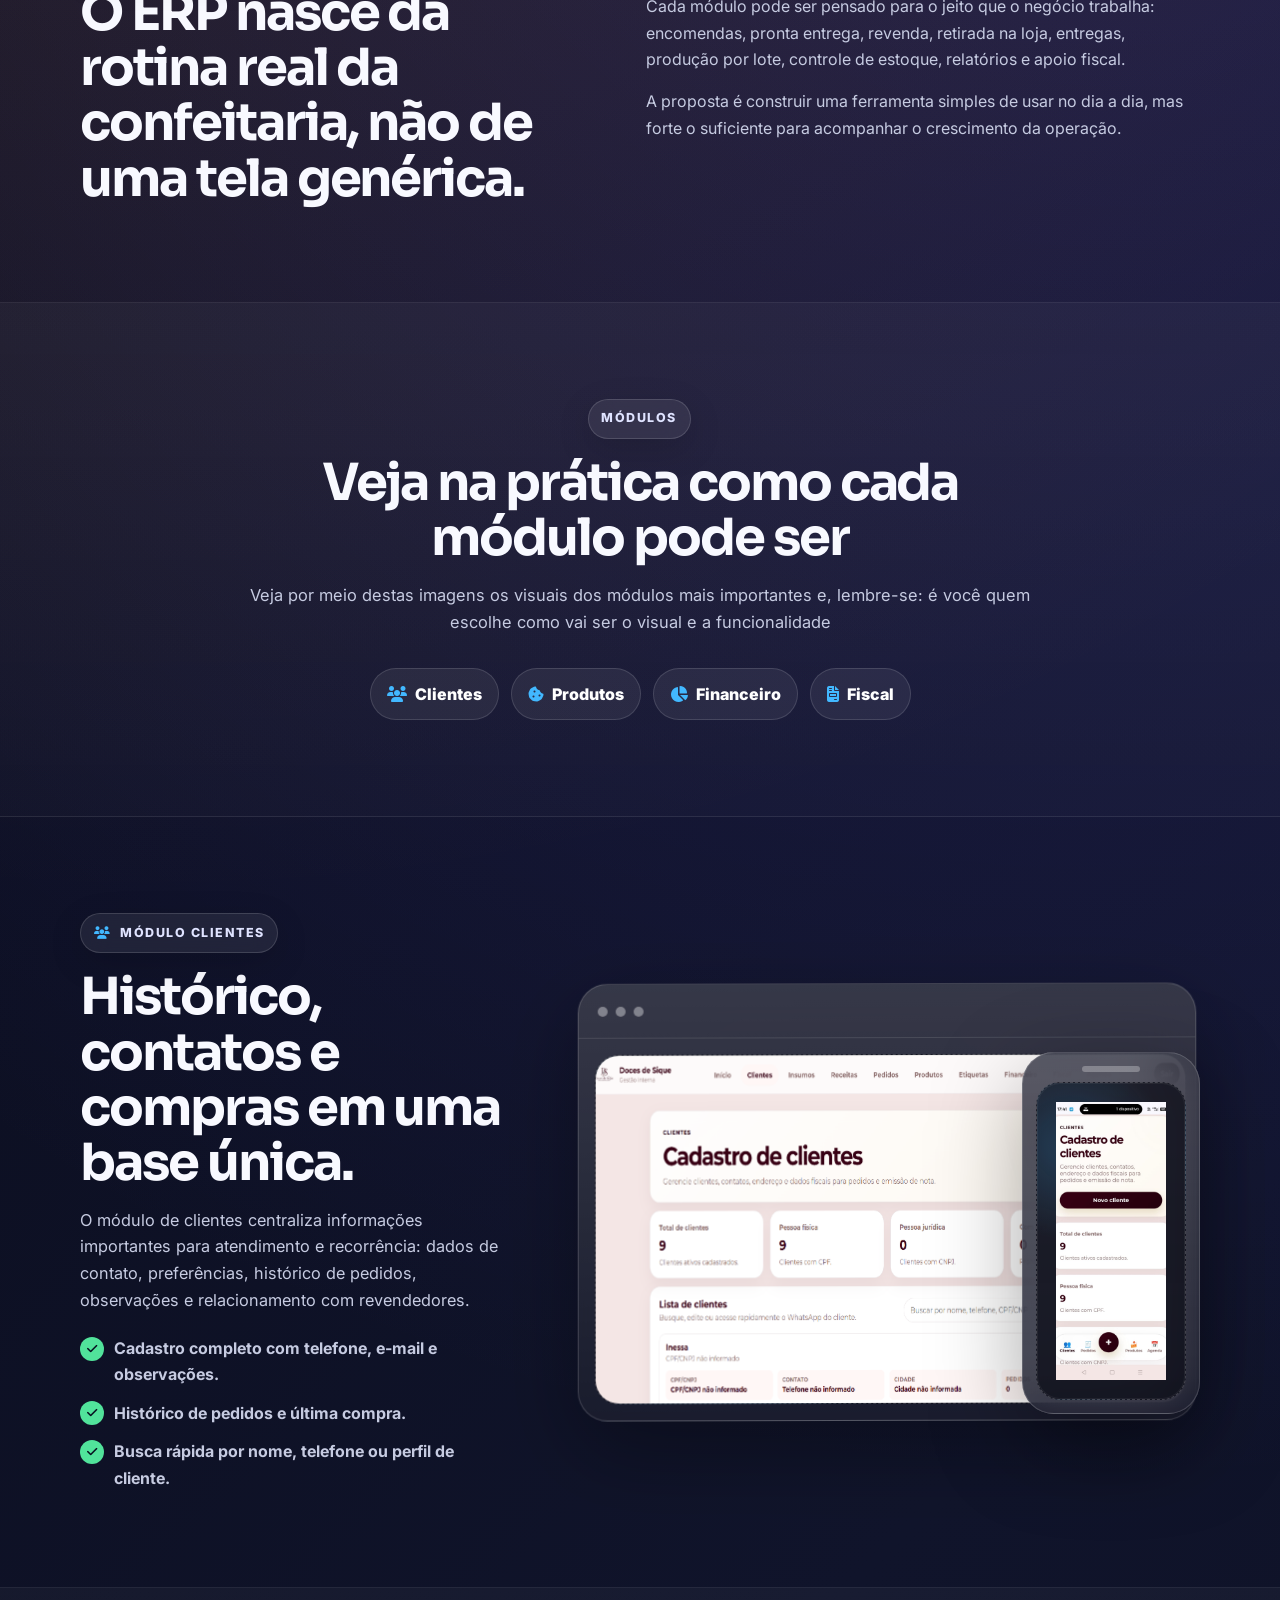
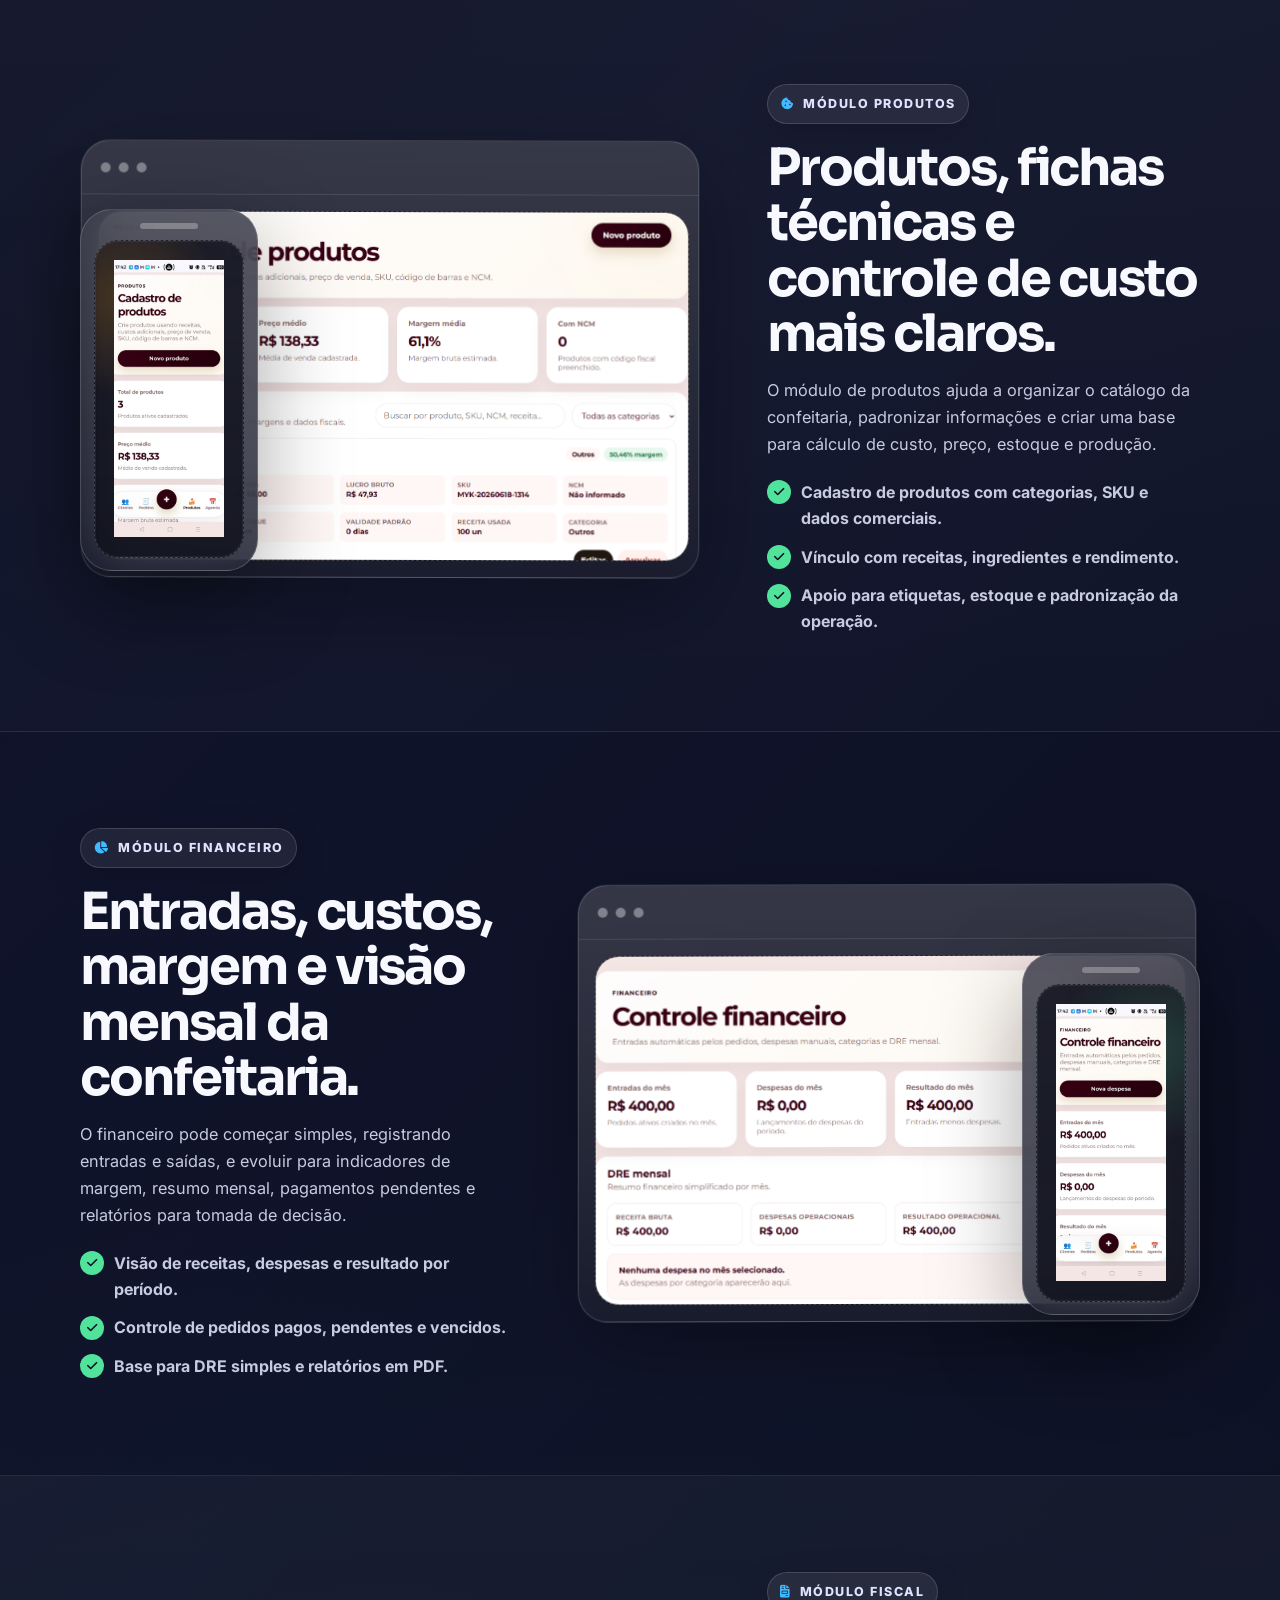
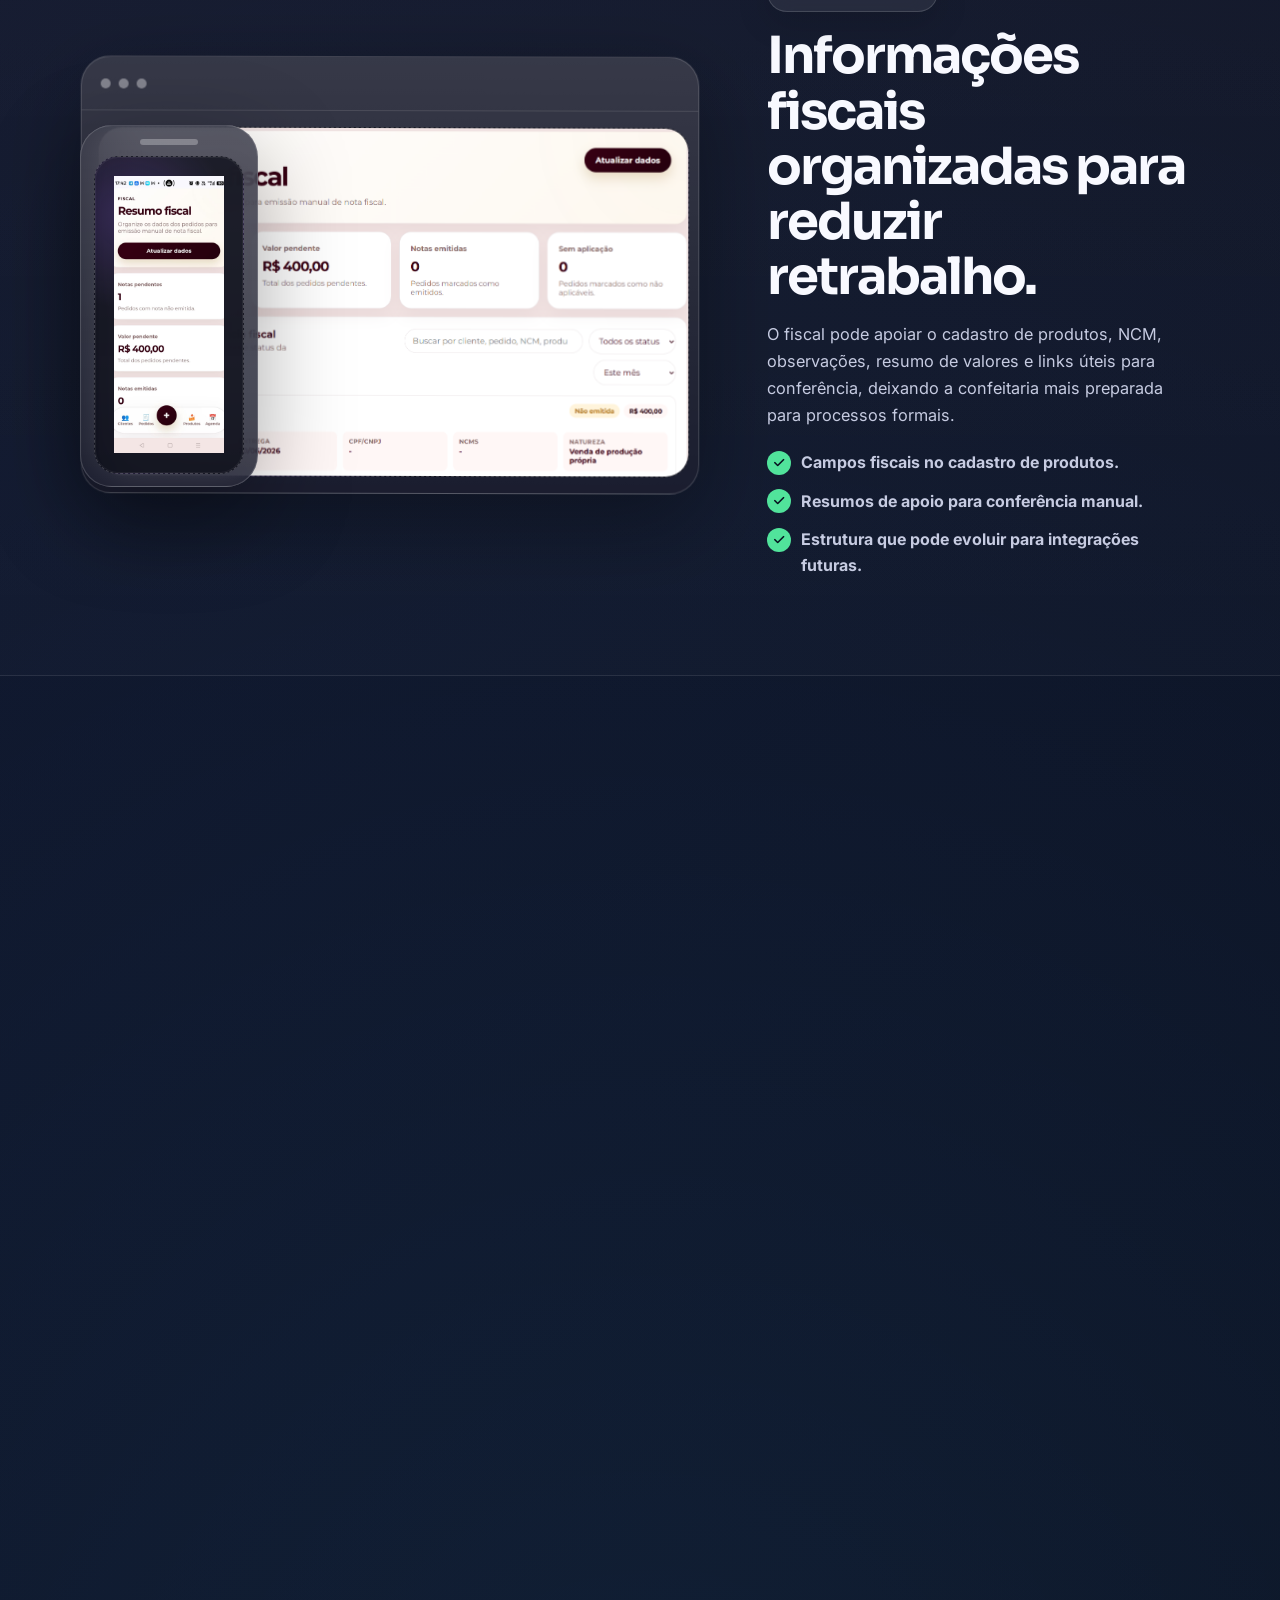
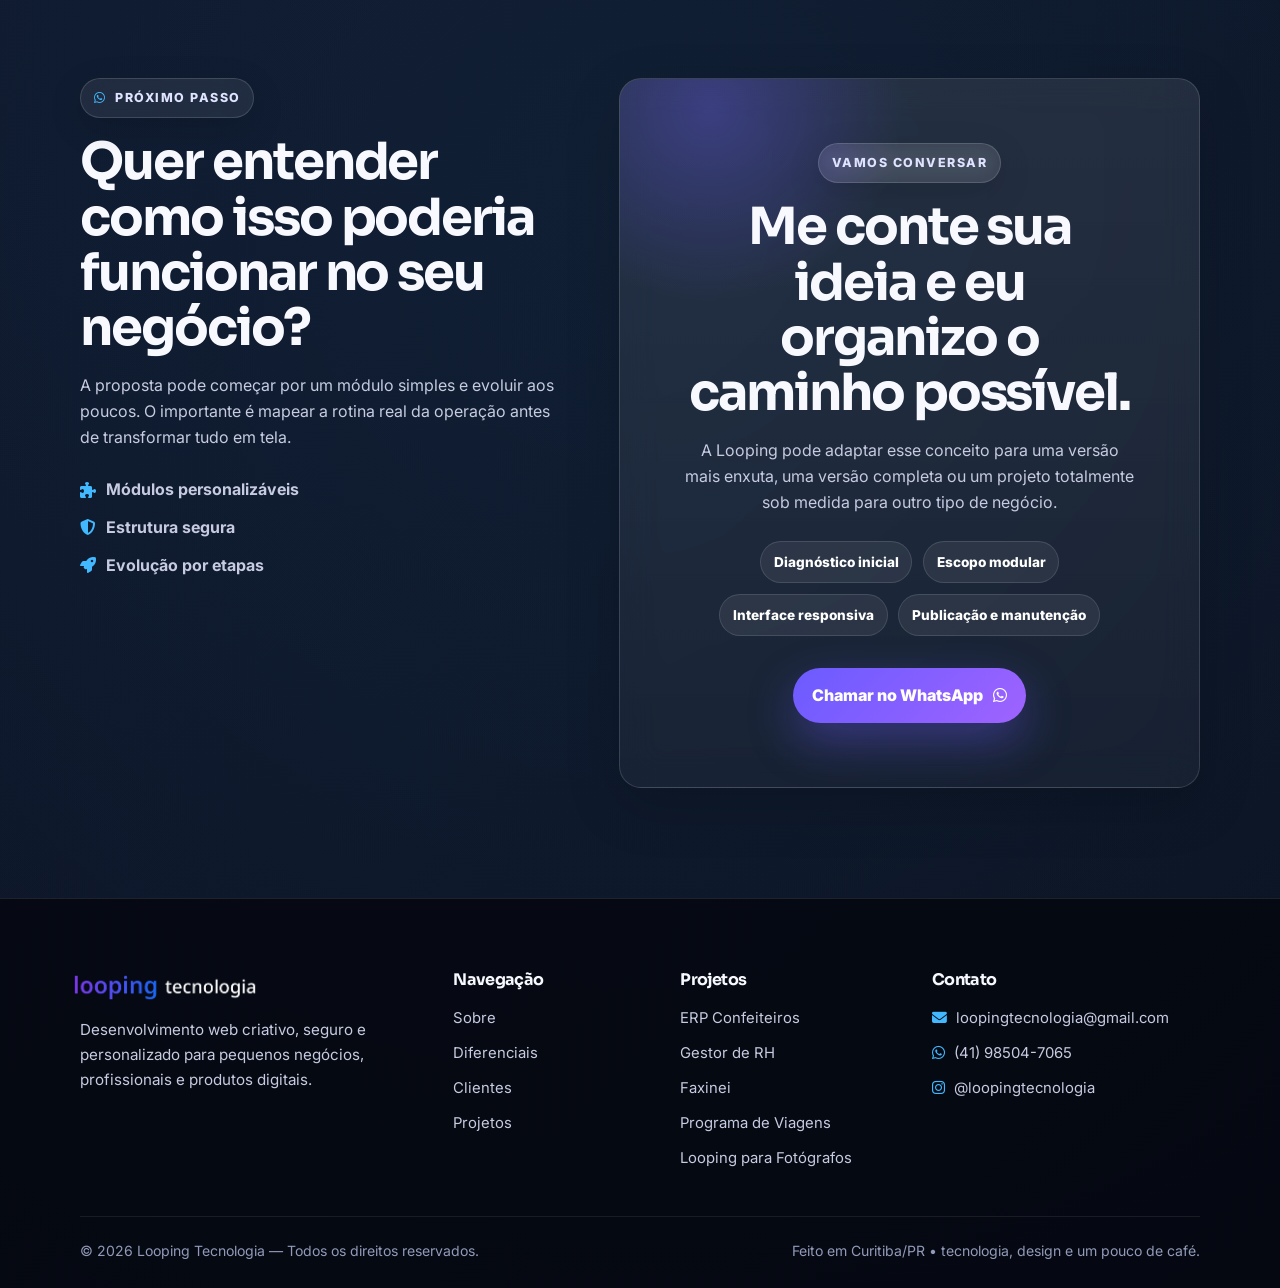
<file: projeto-erp-confeiteiros.html>
<!DOCTYPE html>
<html lang="pt-BR">
<head>
  <meta charset="UTF-8" />
  <meta name="viewport" content="width=device-width, initial-scale=1.0" />

  <title>ERP Confeiteiros | Looping Tecnologia</title>
  <meta name="description" content="Projeto de sistema ERP para confeitarias: pedidos, clientes, receitas, estoque, produção, financeiro e fiscal em uma plataforma personalizada." />
  <meta name="keywords" content="ERP confeitaria, sistema para confeiteiros, gestão de pedidos, estoque confeitaria, Looping Tecnologia" />
  <meta name="author" content="Leonardo Borges" />
  <meta name="robots" content="index, follow" />

  <meta property="og:title" content="ERP Confeiteiros | Sistema modular para confeitarias" />
  <meta property="og:description" content="Uma solução para organizar pedidos, produção, receitas, estoque, financeiro e atendimento de confeitarias." />
  <meta property="og:type" content="website" />
  <meta property="og:url" content="https://loopingtecnologia.com.br/projeto-erp-confeiteiros.html" />
  <meta property="og:image" content="https://loopingtecnologia.com.br/looping_tecnologia-removebg-preview.png" />

  <meta name="twitter:card" content="summary_large_image" />
  <meta name="twitter:title" content="ERP Confeiteiros | Sistema modular para confeitarias" />
  <meta name="twitter:description" content="Uma solução para organizar pedidos, produção, receitas, estoque, financeiro e atendimento de confeitarias." />
  <meta name="twitter:image" content="https://loopingtecnologia.com.br/looping_tecnologia-removebg-preview.png" />

  <link rel="icon" type="image/x-icon" href="favicon.ico" />
  <link rel="preconnect" href="https://fonts.googleapis.com" />
  <link rel="preconnect" href="https://fonts.gstatic.com" crossorigin />
  <link href="https://fonts.googleapis.com/css2?family=Inter:wght@400;500;600;700;800&family=Sora:wght@500;600;700;800&display=swap" rel="stylesheet" />
  <link rel="stylesheet" href="https://cdnjs.cloudflare.com/ajax/libs/font-awesome/6.5.2/css/all.min.css" />
  <link rel="stylesheet" href="style.css" />
  <link rel="stylesheet" href="projeto-erp-confeiteiros.css" />
  <link rel="canonical" href="https://loopingtecnologia.com.br/projeto-erp-confeiteiros.html" />

  <meta name="theme-color" content="#11162f" />
</head>
<body id="top" class="page-project page-erp">
<header class="site-header" id="siteHeader">
    <div class="container header-inner">
      <a href="index.html" class="brand" aria-label="Voltar para a página inicial da Looping Tecnologia">
        <img src="looping-tecnologia-texto-tecnologia-branco.png" alt="Looping Tecnologia" />
      </a>

      <nav class="main-nav" id="mainNav" aria-label="Navegação principal">
        <a href="index.html#sobre">Sobre</a>
        <a href="index.html#diferenciais">Diferenciais</a>
        <a href="index.html#clientes">Clientes</a>
        <a href="index.html#projetos">Projetos</a>
        <a href="loopingparafotografos.html">Fotógrafos</a>
        <a href="#contato">Contato</a>
      </nav>

      <a href="#contato" class="header-cta">Conversar sobre este projeto</a>

      <button class="menu-toggle" id="menuToggle" type="button" aria-label="Abrir menu" aria-controls="mainNav" aria-expanded="false">
        <span></span>
        <span></span>
        <span></span>
      </button>
    </div>
  </header>

  <main>
    <section class="erp-hero section-glow">
      <div class="container erp-hero-grid">
        <div class="erp-hero-copy reveal">
          <span class="eyebrow"><i class="fa-solid fa-cake-candles"></i> ERP Confeiteiros</span>
          <h1>Um sistema real para organizar pedidos, clientes, produtos, financeiro e fiscal da confeitaria.</h1>
          <p>
            Uma base digital modular para confeitarias que precisam sair do improviso: menos planilhas soltas, menos informação perdida no WhatsApp e mais clareza para vender, produzir e acompanhar o resultado.
          </p>

          <div class="hero-actions">
            <a href="#modulos-reais" class="btn btn-primary">Ver módulos com mockups</a>
            <a href="#contato" class="btn btn-ghost">Quero algo parecido</a>
          </div>

          <div class="erp-hero-metrics" aria-label="Resumo do projeto">
            <span><strong>4+</strong> módulos centrais</span>
            <span><strong>100%</strong> sob medida</span>
            <span><strong>Web</strong> desktop e mobile</span>
          </div>
        </div>

        <div class="erp-hero-showcase reveal reveal-delay-1" aria-label="Mockups do ERP Confeiteiros">
          <div class="erp-orb erp-orb-one"></div>
          <div class="erp-orb erp-orb-two"></div>

          <figure class="erp-device erp-device-desktop erp-hero-desktop">
            <div class="erp-device-bar">
              <span></span><span></span><span></span>
            </div>
            <div class="erp-screen erp-screen-placeholder erp-dashboard-preview">
              <img class="imagem-celular-inicio" src="/prints/erp-print-inicio-desktop.png">
            </div>
          </figure>

          <figure class="erp-device erp-device-phone erp-hero-phone">
            <div class="erp-phone-notch"></div>
            <div class="erp-screen erp-screen-placeholder erp-phone-preview">
              <img src="/prints/erp-print-inicio-mobile.jpeg">
            </div>
          </figure>

          <div class="erp-floating-note erp-note-one">
            <i class="fa-solid fa-chart-line"></i>
            <span>visão rápida da operação</span>
          </div>

          <div class="erp-floating-note erp-note-two">
            <i class="fa-solid fa-shield-halved"></i>
            <span>acesso seguro e organizado</span>
          </div>
        </div>
      </div>
    </section>

    <section class="section erp-context-section">
      <div class="container two-column align-center">
        <div class="section-heading reveal">
          <span class="eyebrow">Sistema sob medida</span>
          <h2>O ERP nasce da rotina real da confeitaria, não de uma tela genérica.</h2>
        </div>
        <div class="section-text reveal reveal-delay-1">
          <p>
            Cada módulo pode ser pensado para o jeito que o negócio trabalha: encomendas, pronta entrega, revenda, retirada na loja, entregas, produção por lote, controle de estoque, relatórios e apoio fiscal.
          </p>
          <p>
            A proposta é construir uma ferramenta simples de usar no dia a dia, mas forte o suficiente para acompanhar o crescimento da operação.
          </p>
        </div>
      </div>
    </section>

    <section id="modulos-reais" class="section darker-section erp-modules-overview">
      <div class="container">
        <div class="section-heading centered reveal">
          <span class="eyebrow">Módulos</span>
          <h2>Veja na prática como cada módulo pode ser</h2>
          <p>
Veja por meio destas imagens os visuais dos módulos mais importantes e, lembre-se: é você quem escolhe como vai ser o visual e a funcionalidade</p>
        </div>

        <div class="erp-module-nav reveal reveal-delay-1" aria-label="Navegação pelos módulos do ERP">
          <a href="#erp-clientes"><i class="fa-solid fa-users"></i> Clientes</a>
          <a href="#erp-produtos"><i class="fa-solid fa-cookie-bite"></i> Produtos</a>
          <a href="#erp-financeiro"><i class="fa-solid fa-chart-pie"></i> Financeiro</a>
          <a href="#erp-fiscal"><i class="fa-solid fa-file-invoice"></i> Fiscal</a>
        </div>
      </div>
    </section>

    <section id="erp-clientes" class="section erp-module-section erp-module-section-clientes">
      <div class="container erp-module-row">
        <div class="erp-module-copy reveal">
          <span class="eyebrow"><i class="fa-solid fa-users"></i> Módulo Clientes</span>
          <h2>Histórico, contatos e compras em uma base única.</h2>
          <p>
            O módulo de clientes centraliza informações importantes para atendimento e recorrência: dados de contato, preferências, histórico de pedidos, observações e relacionamento com revendedores.
          </p>

          <ul class="erp-feature-list">
            <li><i class="fa-solid fa-check"></i> Cadastro completo com telefone, e-mail e observações.</li>
            <li><i class="fa-solid fa-check"></i> Histórico de pedidos e última compra.</li>
            <li><i class="fa-solid fa-check"></i> Busca rápida por nome, telefone ou perfil de cliente.</li>
          </ul>
        </div>

        <div class="erp-mockup-pair reveal reveal-delay-1">
          <figure class="erp-device erp-device-desktop">
            <div class="erp-device-label"></div>
            <div class="erp-device-bar"><span></span><span></span><span></span></div>
            <div class="erp-screen erp-screen-placeholder">
              <!-- Para usar print real, substitua este conteúdo por: <img src="prints/erp-clientes-desktop.png" alt="Tela desktop do módulo de clientes" loading="lazy" /> -->
              <img src="/prints/erp-clientes-desktop.png" alt="Tela desktop do módulo de clientes" loading="lazy" />
            </div>
          </figure>

          <figure class="erp-device erp-device-phone">
            <div class="erp-phone-notch"></div>
            <div class="erp-screen erp-screen-placeholder">
              <!-- Para usar print real, substitua este conteúdo por: <img src="prints/erp-clientes-mobile.png" alt="Tela mobile do módulo de clientes" loading="lazy" /> -->
              <img src="/prints/erp-clientes-mobile.jpeg" alt="Tela mobile do módulo de clientes" loading="lazy" />
            </div>
          </figure>
        </div>
      </div>
    </section>

    <section id="erp-produtos" class="section darker-section erp-module-section erp-module-section-produtos">
      <div class="container erp-module-row erp-module-row-reverse">
        <div class="erp-module-copy reveal">
          <span class="eyebrow"><i class="fa-solid fa-cookie-bite"></i> Módulo Produtos</span>
          <h2>Produtos, fichas técnicas e controle de custo mais claros.</h2>
          <p>
            O módulo de produtos ajuda a organizar o catálogo da confeitaria, padronizar informações e criar uma base para cálculo de custo, preço, estoque e produção.
          </p>

          <ul class="erp-feature-list">
            <li><i class="fa-solid fa-check"></i> Cadastro de produtos com categorias, SKU e dados comerciais.</li>
            <li><i class="fa-solid fa-check"></i> Vínculo com receitas, ingredientes e rendimento.</li>
            <li><i class="fa-solid fa-check"></i> Apoio para etiquetas, estoque e padronização da operação.</li>
          </ul>
        </div>

        <div class="erp-mockup-pair reveal reveal-delay-1">
          <figure class="erp-device erp-device-desktop">
            <div class="erp-device-label"></div>
            <div class="erp-device-bar"><span></span><span></span><span></span></div>
            <div class="erp-screen erp-screen-placeholder">
              <!-- Para usar print real, substitua este conteúdo por: <img src="prints/erp-produtos-desktop.png" alt="Tela desktop do módulo de produtos" loading="lazy" /> -->
              <img src="/prints/erp-produtos-desktop.png" alt="Tela desktop do módulo de produtos" loading="lazy" />
            </div>
          </figure>

          <figure class="erp-device erp-device-phone">
            <div class="erp-phone-notch"></div>
            <div class="erp-screen erp-screen-placeholder">
              <!-- Para usar print real, substitua este conteúdo por: <img src="prints/erp-produtos-mobile.png" alt="Tela mobile do módulo de produtos" loading="lazy" /> -->
              <img src="/prints/erp-produtos-mobile.jpeg" alt="Tela mobile do módulo de produtos" loading="lazy" />
            </div>
          </figure>
        </div>
      </div>
    </section>

    <section id="erp-financeiro" class="section erp-module-section erp-module-section-financeiro">
      <div class="container erp-module-row">
        <div class="erp-module-copy reveal">
          <span class="eyebrow"><i class="fa-solid fa-chart-pie"></i> Módulo Financeiro</span>
          <h2>Entradas, custos, margem e visão mensal da confeitaria.</h2>
          <p>
            O financeiro pode começar simples, registrando entradas e saídas, e evoluir para indicadores de margem, resumo mensal, pagamentos pendentes e relatórios para tomada de decisão.
          </p>

          <ul class="erp-feature-list">
            <li><i class="fa-solid fa-check"></i> Visão de receitas, despesas e resultado por período.</li>
            <li><i class="fa-solid fa-check"></i> Controle de pedidos pagos, pendentes e vencidos.</li>
            <li><i class="fa-solid fa-check"></i> Base para DRE simples e relatórios em PDF.</li>
          </ul>
        </div>

        <div class="erp-mockup-pair reveal reveal-delay-1">
          <figure class="erp-device erp-device-desktop">
            <div class="erp-device-label"></div>
            <div class="erp-device-bar"><span></span><span></span><span></span></div>
            <div class="erp-screen erp-screen-placeholder">
              <!-- Para usar print real, substitua este conteúdo por: <img src="prints/erp-financeiro-desktop.png" alt="Tela desktop do módulo financeiro" loading="lazy" /> -->
              <img src="/prints/erp-financeiro-desktop.png" alt="Tela desktop do módulo financeiro" loading="lazy" />
            </div>
          </figure>

          <figure class="erp-device erp-device-phone">
            <div class="erp-phone-notch"></div>
            <div class="erp-screen erp-screen-placeholder">
              <!-- Para usar print real, substitua este conteúdo por: <img src="prints/erp-financeiro-mobile.png" alt="Tela mobile do módulo financeiro" loading="lazy" /> -->
            <img src="/prints/erp-financeiro-mobile.jpeg" alt="Tela mobile do módulo financeiro" loading="lazy" />
            </div>
          </figure>
        </div>
      </div>
    </section>

    <section id="erp-fiscal" class="section darker-section erp-module-section erp-module-section-fiscal">
      <div class="container erp-module-row erp-module-row-reverse">
        <div class="erp-module-copy reveal">
          <span class="eyebrow"><i class="fa-solid fa-file-invoice"></i> Módulo Fiscal</span>
          <h2>Informações fiscais organizadas para reduzir retrabalho.</h2>
          <p>
            O fiscal pode apoiar o cadastro de produtos, NCM, observações, resumo de valores e links úteis para conferência, deixando a confeitaria mais preparada para processos formais.
          </p>

          <ul class="erp-feature-list">
            <li><i class="fa-solid fa-check"></i> Campos fiscais no cadastro de produtos.</li>
            <li><i class="fa-solid fa-check"></i> Resumos de apoio para conferência manual.</li>
            <li><i class="fa-solid fa-check"></i> Estrutura que pode evoluir para integrações futuras.</li>
          </ul>
        </div>

        <div class="erp-mockup-pair reveal reveal-delay-1">
          <figure class="erp-device erp-device-desktop">
            <div class="erp-device-label"></div>
            <div class="erp-device-bar"><span></span><span></span><span></span></div>
            <div class="erp-screen erp-screen-placeholder">
              <!-- Para usar print real, substitua este conteúdo por: <img src="prints/erp-fiscal-desktop.png" alt="Tela desktop do módulo fiscal" loading="lazy" /> -->
              <img src="/prints/erp-fiscal-desktop.png" alt="Tela desktop do módulo fiscal" loading="lazy" />
            </div>
          </figure>

          <figure class="erp-device erp-device-phone">
            <div class="erp-phone-notch"></div>
            <div class="erp-screen erp-screen-placeholder">
              <!-- Para usar print real, substitua este conteúdo por: <img src="prints/erp-fiscal-mobile.png" alt="Tela mobile do módulo fiscal" loading="lazy" /> -->
              <img src="/prints/erp-fiscal-mobile.jpeg" alt="Tela mobile do módulo fiscal" loading="lazy" />
            </div>
          </figure>
        </div>
      </div>
    </section>

    <section class="section erp-real-examples-section">
      <div class="container">
        <div class="erp-real-card reveal">
          <span class="eyebrow">Exemplos reais, projeto personalizável</span>
          <h2>Essas telas servem como referência. O sistema final pode mudar completamente de acordo com a sua necessidade.</h2>
          <p>
            Os módulos apresentados representam exemplos reais de uma operação de confeitaria, mas a Looping pode adaptar nomes, campos, etapas, permissões, relatórios, telas, regras de negócio e integrações para cada empresa.
          </p>

          <div class="custom-tags">
            <span>Campos personalizados</span>
            <span>Fluxos sob medida</span>
            <span>Relatórios específicos</span>
            <span>Painel responsivo</span>
            <span>Novos módulos</span>
            <span>Manutenção contínua</span>
          </div>

          <a href="#contato" class="btn btn-primary">Quero adaptar para meu negócio</a>
        </div>
      </div>
    </section>

    <section id="contato" class="section contact-section">
      <div class="container contact-grid">
        <div class="contact-copy reveal">
          <span class="eyebrow"><i class="fa-brands fa-whatsapp"></i> Próximo passo</span>
          <h2>Quer entender como isso poderia funcionar no seu negócio?</h2>
          <p>
            A proposta pode começar por um módulo simples e evoluir aos poucos. O importante é mapear a rotina real da operação antes de transformar tudo em tela.
          </p>
          <div class="contact-highlights">
            <span><i class="fa-solid fa-puzzle-piece"></i> Módulos personalizáveis</span>
            <span><i class="fa-solid fa-shield-halved"></i> Estrutura segura</span>
            <span><i class="fa-solid fa-rocket"></i> Evolução por etapas</span>
          </div>
        </div>

        <div class="customization-card reveal reveal-delay-1">
          <span class="eyebrow">Vamos conversar</span>
          <h2>Me conte sua ideia e eu organizo o caminho possível.</h2>
          <p>
            A Looping pode adaptar esse conceito para uma versão mais enxuta, uma versão completa ou um projeto totalmente sob medida para outro tipo de negócio.
          </p>
          <div class="custom-tags">
            <span>Diagnóstico inicial</span>
            <span>Escopo modular</span>
            <span>Interface responsiva</span>
            <span>Publicação e manutenção</span>
          </div>
          <a href="https://wa.me/5541985047065?text=Ol%C3%A1%21%20Vim%20pelo%20site%20da%20Looping%20Tecnologia%20e%20quero%20conversar%20sobre%20o%20projeto%20ERP%20Confeiteiros.%0A%0AQuero%20entender%20uma%20vers%C3%A3o%20para%20confeitaria%2C%20pedidos%2C%20estoque%20e%20produ%C3%A7%C3%A3o." target="_blank" rel="noopener" class="btn btn-primary">
            Chamar no WhatsApp <i class="fa-brands fa-whatsapp"></i>
          </a>
        </div>
      </div>
    </section>
  </main>


  <footer class="site-footer">
    <div class="container footer-grid">
      <div class="footer-brand">
        <a href="index.html" aria-label="Voltar para a página inicial">
          <img src="looping-tecnologia-texto-tecnologia-branco.png" alt="Looping Tecnologia" />
        </a>
        <p>Desenvolvimento web criativo, seguro e personalizado para pequenos negócios, profissionais e produtos digitais.</p>
      </div>

      <div class="footer-column">
        <h3>Navegação</h3>
        <a href="index.html#sobre">Sobre</a>
        <a href="index.html#diferenciais">Diferenciais</a>
        <a href="index.html#clientes">Clientes</a>
        <a href="index.html#projetos">Projetos</a>
      </div>

      <div class="footer-column">
        <h3>Projetos</h3>
        <a href="projeto-erp-confeiteiros.html">ERP Confeiteiros</a>
        <a href="projeto-gestor-rh.html">Gestor de RH</a>
        <a href="projeto-faxinei.html">Faxinei</a>
        <a href="projeto-programa-viagens.html">Programa de Viagens</a>
        <a href="loopingparafotografos.html">Looping para Fotógrafos</a>
      </div>

      <div class="footer-column footer-contact">
        <h3>Contato</h3>
        <a href="mailto:loopingtecnologia@gmail.com"><i class="fa-solid fa-envelope"></i> loopingtecnologia@gmail.com</a>
        <a href="https://wa.me/5541985047065" target="_blank" rel="noopener"><i class="fa-brands fa-whatsapp"></i> (41) 98504-7065</a>
        <a href="https://instagram.com/loopingtecnologia" target="_blank" rel="noopener"><i class="fa-brands fa-instagram"></i> @loopingtecnologia</a>
      </div>
    </div>

    <div class="container footer-bottom">
      <p>© 2026 Looping Tecnologia — Todos os direitos reservados.</p>
      <span>Feito em Curitiba/PR • tecnologia, design e um pouco de café.</span>
    </div>
  </footer>

  <a href="https://wa.me/5541985047065?text=Ol%C3%A1%2C%20vim%20pelo%20site%20da%20Looping%20Tecnologia%20e%20quero%20conversar%20sobre%20um%20projeto." class="floating-whatsapp" target="_blank" rel="noopener" aria-label="Chamar no WhatsApp">
    <i class="fa-brands fa-whatsapp"></i>
  </a>

  <script src="script.js"></script>
</body>
</html>
</file>
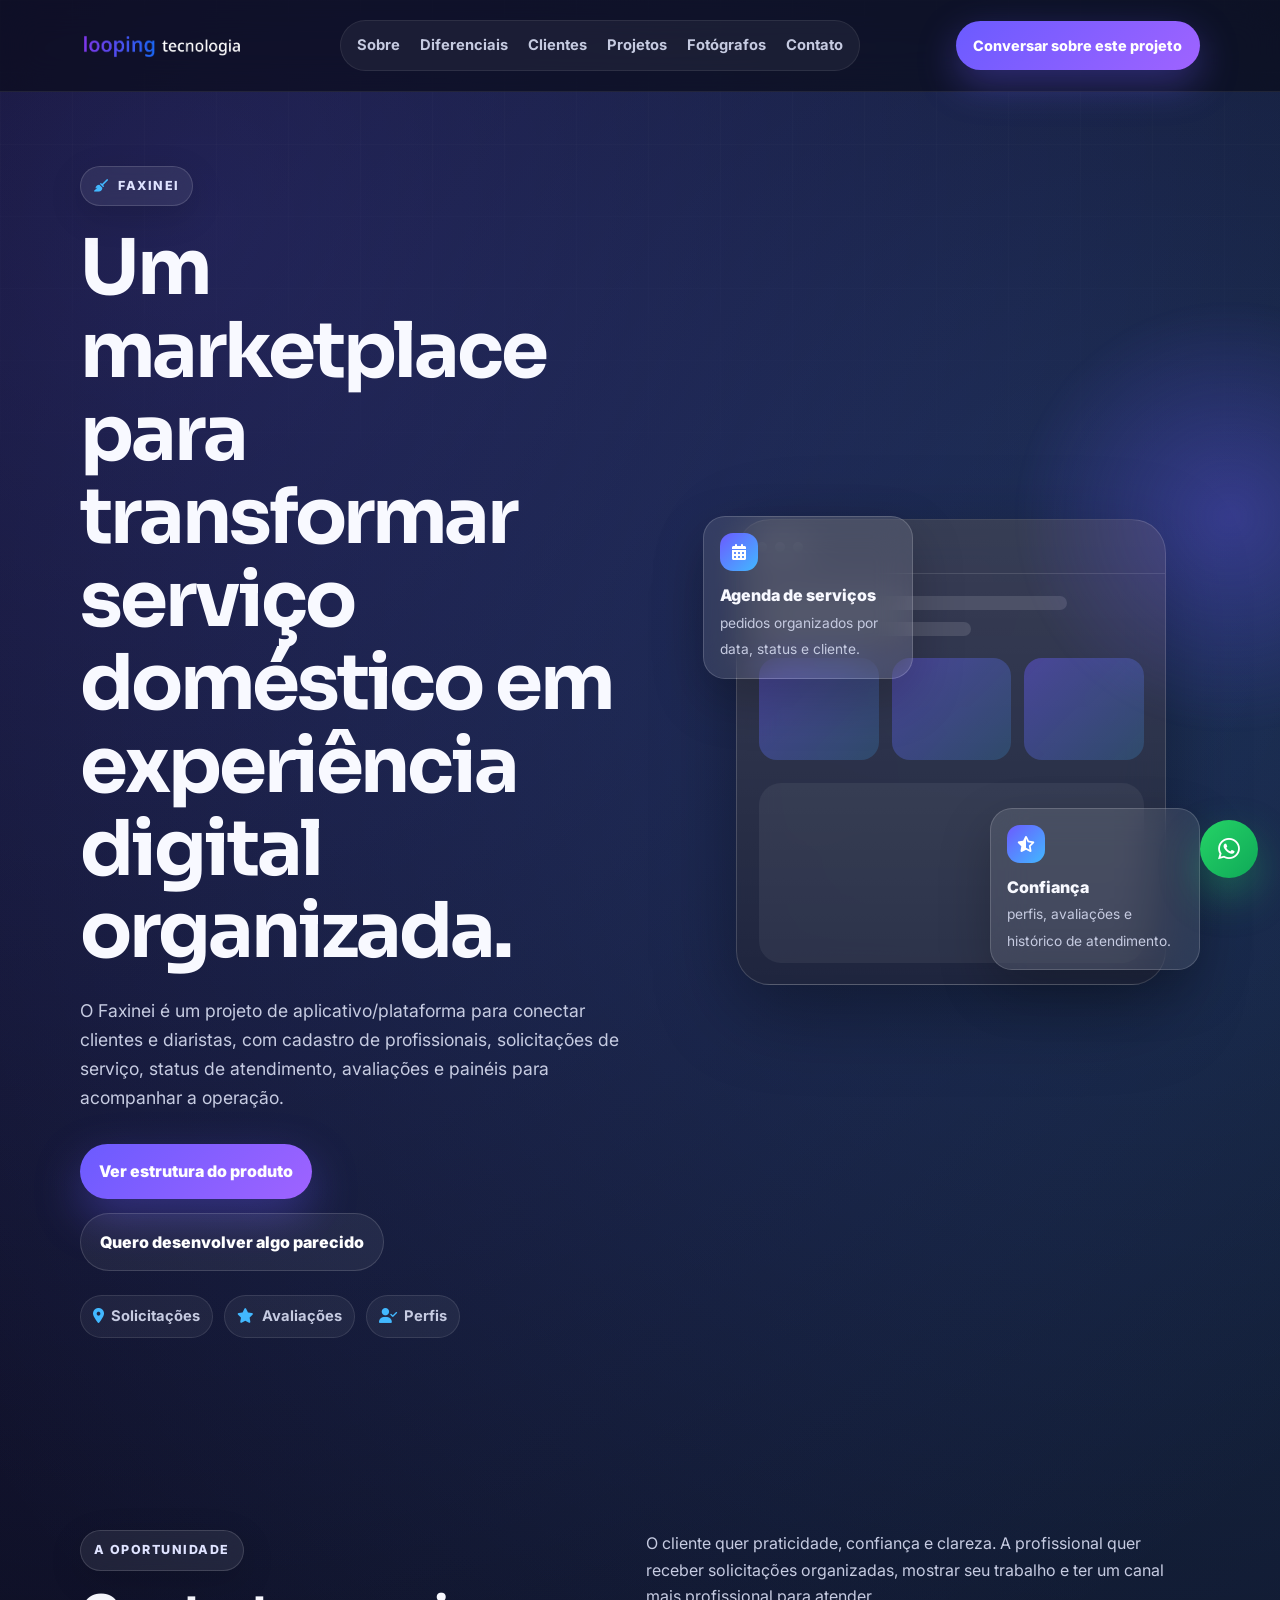
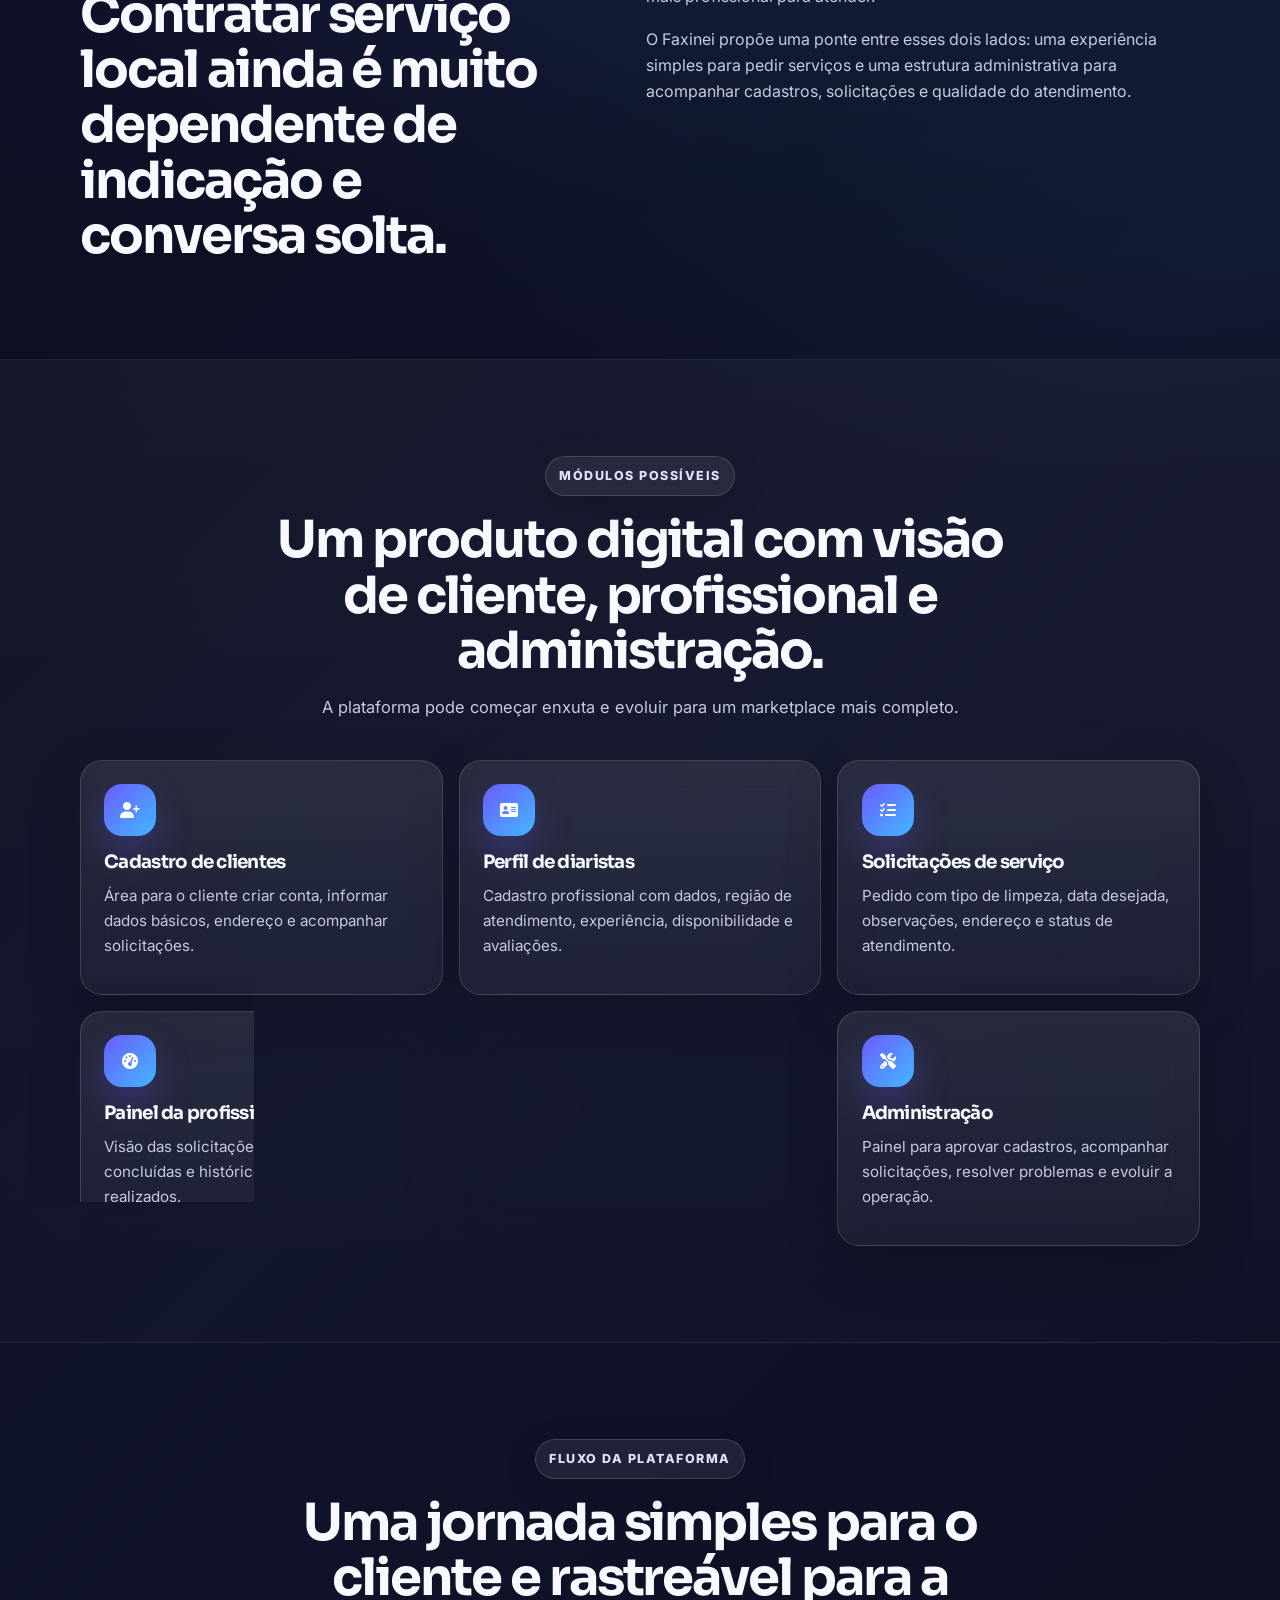
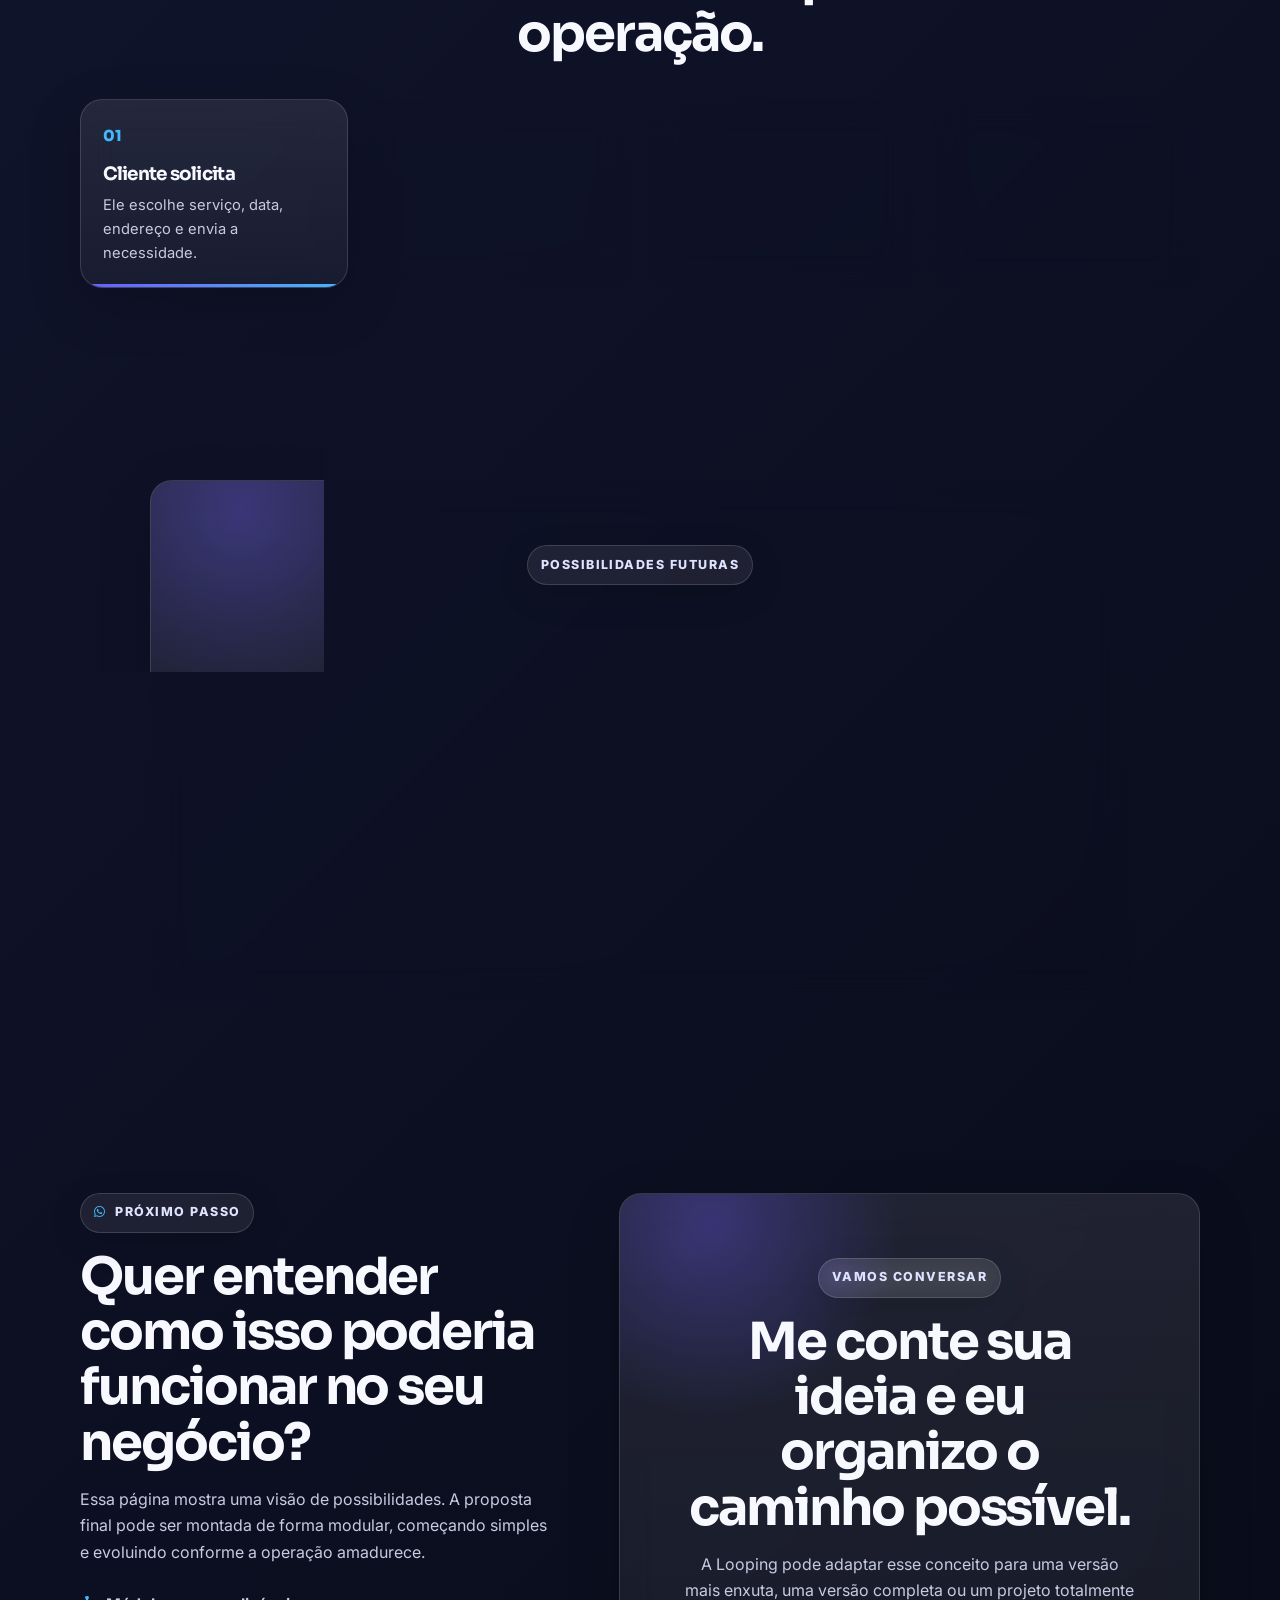
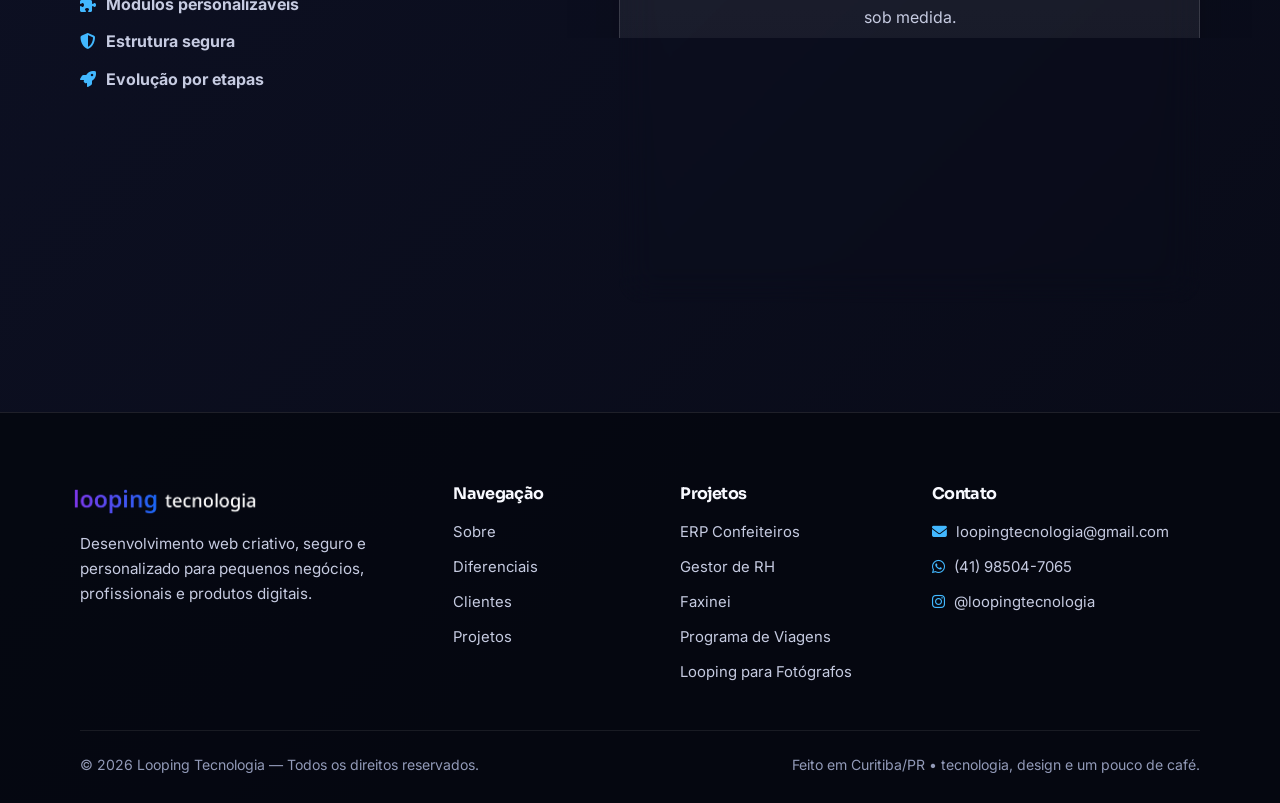
<file: projeto-faxinei.html>
<!DOCTYPE html>
<html lang="pt-BR">
<head>
  <meta charset="UTF-8" />
  <meta name="viewport" content="width=device-width, initial-scale=1.0" />

  <title>Faxinei | Looping Tecnologia</title>
  <meta name="description" content="Projeto de marketplace para conectar clientes e diaristas, com cadastro, solicitações, avaliações, painel de atendimento e gestão de serviços." />
  <meta name="keywords" content="Faxinei, app de diaristas, marketplace de limpeza, sistema para serviços domésticos, Looping Tecnologia" />
  <meta name="author" content="Leonardo Borges" />
  <meta name="robots" content="index, follow" />

  <meta property="og:title" content="Faxinei | Marketplace de diaristas e serviços domésticos" />
  <meta property="og:description" content="Um conceito de app para conectar clientes e diaristas com solicitação, atendimento, avaliação e gestão de serviços." />
  <meta property="og:type" content="website" />
  <meta property="og:url" content="https://loopingtecnologia.com.br/projeto-faxinei.html" />
  <meta property="og:image" content="https://loopingtecnologia.com.br/looping_tecnologia-removebg-preview.png" />

  <meta name="twitter:card" content="summary_large_image" />
  <meta name="twitter:title" content="Faxinei | Marketplace de diaristas e serviços domésticos" />
  <meta name="twitter:description" content="Um conceito de app para conectar clientes e diaristas com solicitação, atendimento, avaliação e gestão de serviços." />
  <meta name="twitter:image" content="https://loopingtecnologia.com.br/looping_tecnologia-removebg-preview.png" />

  <link rel="icon" type="image/x-icon" href="favicon.ico" />
  <link rel="preconnect" href="https://fonts.googleapis.com" />
  <link rel="preconnect" href="https://fonts.gstatic.com" crossorigin />
  <link href="https://fonts.googleapis.com/css2?family=Inter:wght@400;500;600;700;800&family=Sora:wght@500;600;700;800&display=swap" rel="stylesheet" />
  <link rel="stylesheet" href="https://cdnjs.cloudflare.com/ajax/libs/font-awesome/6.5.2/css/all.min.css" />
  <link rel="stylesheet" href="style.css" />
  <link rel="canonical" href="https://loopingtecnologia.com.br/projeto-faxinei.html" />


  <meta name="theme-color" content="#11162f" />
</head>
<body id="top" class="page-project page-faxinei">
<header class="site-header" id="siteHeader">
    <div class="container header-inner">
      <a href="index.html" class="brand" aria-label="Voltar para a página inicial da Looping Tecnologia">
        <img src="looping-tecnologia-texto-tecnologia-branco.png" alt="Looping Tecnologia" />
      </a>

      <nav class="main-nav" id="mainNav" aria-label="Navegação principal">
        <a href="index.html#sobre">Sobre</a>
        <a href="index.html#diferenciais">Diferenciais</a>
        <a href="index.html#clientes">Clientes</a>
        <a href="index.html#projetos">Projetos</a>
        <a href="loopingparafotografos.html">Fotógrafos</a>
        <a href="#contato">Contato</a>
      </nav>

      <a href="#contato" class="header-cta">Conversar sobre este projeto</a>

      <button class="menu-toggle" id="menuToggle" type="button" aria-label="Abrir menu" aria-controls="mainNav" aria-expanded="false">
        <span></span>
        <span></span>
        <span></span>
      </button>
    </div>
  </header>

  <main>
    <section class="hero hero-home section-glow">
      <div class="container hero-grid">
        <div class="hero-copy reveal">
          <span class="eyebrow"><i class="fa-solid fa-broom"></i> Faxinei</span>
          <h1>Um marketplace para transformar serviço doméstico em experiência digital organizada.</h1>
          <p>
            O Faxinei é um projeto de aplicativo/plataforma para conectar clientes e diaristas, com cadastro de profissionais, solicitações de serviço, status de atendimento, avaliações e painéis para acompanhar a operação.
          </p>
          <div class="hero-actions">
            <a href="#modulos" class="btn btn-primary">Ver estrutura do produto</a>
            <a href="#contato" class="btn btn-ghost">Quero desenvolver algo parecido</a>
          </div>
          <div class="hero-badges" aria-label="Principais benefícios">
            <span><i class="fa-solid fa-location-dot"></i> Solicitações</span>
            <span><i class="fa-solid fa-star"></i> Avaliações</span>
            <span><i class="fa-solid fa-user-check"></i> Perfis</span>
          </div>
        </div>

        <div class="hero-panel reveal reveal-delay-1" aria-label="Demonstração visual do projeto">
          <div class="orbit-card orbit-card-one">
            <i class="fa-solid fa-calendar-days"></i>
            <strong>Agenda de serviços</strong>
            <span>pedidos organizados por data, status e cliente.</span>
          </div>
          <div class="hero-device">
            <div class="device-topbar">
              <span></span><span></span><span></span>
            </div>
            <div class="device-content">
              <div class="device-line w-80"></div>
              <div class="device-line w-55"></div>
              <div class="device-cards">
                <div></div><div></div><div></div>
              </div>
              <div class="device-chart">
                <span style="height: 48%"></span>
                <span style="height: 58%"></span>
                <span style="height: 82%"></span>
                <span style="height: 66%"></span>
              </div>
            </div>
          </div>
          <div class="orbit-card orbit-card-two">
            <i class="fa-solid fa-star-half-stroke"></i>
            <strong>Confiança</strong>
            <span>perfis, avaliações e histórico de atendimento.</span>
          </div>
        </div>
      </div>
    </section>

    <section class="section about-section">
      <div class="container two-column">
        <div class="section-heading reveal">
          <span class="eyebrow">A oportunidade</span>
          <h2>Contratar serviço local ainda é muito dependente de indicação e conversa solta.</h2>
        </div>
        <div class="section-text reveal reveal-delay-1">
          <p>
            O cliente quer praticidade, confiança e clareza. A profissional quer receber solicitações organizadas, mostrar seu trabalho e ter um canal mais profissional para atender.
          </p>
          <p>
            O Faxinei propõe uma ponte entre esses dois lados: uma experiência simples para pedir serviços e uma estrutura administrativa para acompanhar cadastros, solicitações e qualidade do atendimento.
          </p>
        </div>
      </div>
    </section>

    <section id="modulos" class="section darker-section">
      <div class="container">
        <div class="section-heading centered reveal">
          <span class="eyebrow">Módulos possíveis</span>
          <h2>Um produto digital com visão de cliente, profissional e administração.</h2>
          <p>A plataforma pode começar enxuta e evoluir para um marketplace mais completo.</p>
        </div>

        <div class="module-grid">
          <article class="module-card reveal">
            <div class="icon-bubble"><i class="fa-solid fa-user-plus"></i></div>
            <h3>Cadastro de clientes</h3>
            <p>Área para o cliente criar conta, informar dados básicos, endereço e acompanhar solicitações.</p>
          </article>

          <article class="module-card reveal reveal-delay-1">
            <div class="icon-bubble"><i class="fa-solid fa-address-card"></i></div>
            <h3>Perfil de diaristas</h3>
            <p>Cadastro profissional com dados, região de atendimento, experiência, disponibilidade e avaliações.</p>
          </article>

          <article class="module-card reveal reveal-delay-2">
            <div class="icon-bubble"><i class="fa-solid fa-list-check"></i></div>
            <h3>Solicitações de serviço</h3>
            <p>Pedido com tipo de limpeza, data desejada, observações, endereço e status de atendimento.</p>
          </article>

          <article class="module-card reveal">
            <div class="icon-bubble"><i class="fa-solid fa-gauge-high"></i></div>
            <h3>Painel da profissional</h3>
            <p>Visão das solicitações pendentes, aceitas, concluídas e histórico de serviços realizados.</p>
          </article>

          <article class="module-card reveal reveal-delay-1">
            <div class="icon-bubble"><i class="fa-solid fa-star"></i></div>
            <h3>Avaliações e reputação</h3>
            <p>Notas, comentários e indicadores para aumentar confiança e melhorar a qualidade da plataforma.</p>
          </article>

          <article class="module-card reveal reveal-delay-2">
            <div class="icon-bubble"><i class="fa-solid fa-screwdriver-wrench"></i></div>
            <h3>Administração</h3>
            <p>Painel para aprovar cadastros, acompanhar solicitações, resolver problemas e evoluir a operação.</p>
          </article>
        </div>
      </div>
    </section>

    <section class="section process-section">
      <div class="container">
        <div class="section-heading centered reveal">
          <span class="eyebrow">Fluxo da plataforma</span>
          <h2>Uma jornada simples para o cliente e rastreável para a operação.</h2>
        </div>

        <div class="timeline">
          <div class="timeline-item reveal">
            <span>01</span>
            <h3>Cliente solicita</h3>
            <p>Ele escolhe serviço, data, endereço e envia a necessidade.</p>
          </div>
          <div class="timeline-item reveal reveal-delay-1">
            <span>02</span>
            <h3>Profissional recebe</h3>
            <p>A diarista visualiza a solicitação e pode aceitar conforme disponibilidade.</p>
          </div>
          <div class="timeline-item reveal reveal-delay-2">
            <span>03</span>
            <h3>Serviço acontece</h3>
            <p>Status ajuda cliente e operação a saberem em que etapa está.</p>
          </div>
          <div class="timeline-item reveal reveal-delay-3">
            <span>04</span>
            <h3>Avaliação melhora a rede</h3>
            <p>Feedback cria reputação e ajuda a manter padrão de qualidade.</p>
          </div>
        </div>
      </div>
    </section>

    <section class="section clients-section">
      <div class="container">
        <div class="customization-card reveal">
          <span class="eyebrow">Possibilidades futuras</span>
          <h2>O mesmo conceito pode virar app, marketplace local ou sistema interno de serviços.</h2>
          <p>
            A base pode ser adaptada para diaristas, manutenção, cuidadores, prestadores locais ou qualquer operação que precise conectar demanda e atendimento com controle.
          </p>
          <div class="custom-tags">
            <span>Marketplace</span>
            <span>Agenda</span>
            <span>Avaliações</span>
            <span>Perfil profissional</span>
            <span>Painel admin</span>
            <span>App/PWA</span>
          </div>
        </div>
      </div>
    </section>

    <section id="contato" class="section contact-section">
      <div class="container contact-grid">
        <div class="contact-copy reveal">
          <span class="eyebrow"><i class="fa-brands fa-whatsapp"></i> Próximo passo</span>
          <h2>Quer entender como isso poderia funcionar no seu negócio?</h2>
          <p>
            Essa página mostra uma visão de possibilidades. A proposta final pode ser montada de forma modular, começando simples e evoluindo conforme a operação amadurece.
          </p>
          <div class="contact-highlights">
            <span><i class="fa-solid fa-puzzle-piece"></i> Módulos personalizáveis</span>
            <span><i class="fa-solid fa-shield-halved"></i> Estrutura segura</span>
            <span><i class="fa-solid fa-rocket"></i> Evolução por etapas</span>
          </div>
        </div>

        <div class="customization-card reveal reveal-delay-1">
          <span class="eyebrow">Vamos conversar</span>
          <h2>Me conte sua ideia e eu organizo o caminho possível.</h2>
          <p>
            A Looping pode adaptar esse conceito para uma versão mais enxuta, uma versão completa ou um projeto totalmente sob medida.
          </p>
          <div class="custom-tags">
            <span>Diagnóstico inicial</span>
            <span>Escopo modular</span>
            <span>Interface responsiva</span>
            <span>Publicação e manutenção</span>
          </div>
          <a href="https://wa.me/5541985047065?text=Ol%C3%A1%21%20Vim%20pelo%20site%20da%20Looping%20Tecnologia%20e%20quero%20conversar%20sobre%20o%20projeto%20Faxinei.%0A%0AQuero%20conversar%20sobre%20marketplace%2C%20app%20de%20servi%C3%A7os%20ou%20plataforma%20parecida." target="_blank" rel="noopener" class="btn btn-primary">
            Chamar no WhatsApp <i class="fa-brands fa-whatsapp"></i>
          </a>
        </div>
      </div>
    </section>
  </main>

  <footer class="site-footer">
    <div class="container footer-grid">
      <div class="footer-brand">
        <a href="index.html" aria-label="Voltar para a página inicial">
          <img src="looping-tecnologia-texto-tecnologia-branco.png" alt="Looping Tecnologia" />
        </a>
        <p>Desenvolvimento web criativo, seguro e personalizado para pequenos negócios, profissionais e produtos digitais.</p>
      </div>

      <div class="footer-column">
        <h3>Navegação</h3>
        <a href="index.html#sobre">Sobre</a>
        <a href="index.html#diferenciais">Diferenciais</a>
        <a href="index.html#clientes">Clientes</a>
        <a href="index.html#projetos">Projetos</a>
      </div>

      <div class="footer-column">
        <h3>Projetos</h3>
        <a href="projeto-erp-confeiteiros.html">ERP Confeiteiros</a>
        <a href="projeto-gestor-rh.html">Gestor de RH</a>
        <a href="projeto-faxinei.html">Faxinei</a>
        <a href="projeto-programa-viagens.html">Programa de Viagens</a>
        <a href="loopingparafotografos.html">Looping para Fotógrafos</a>
      </div>

      <div class="footer-column footer-contact">
        <h3>Contato</h3>
        <a href="mailto:loopingtecnologia@gmail.com"><i class="fa-solid fa-envelope"></i> loopingtecnologia@gmail.com</a>
        <a href="https://wa.me/5541985047065" target="_blank" rel="noopener"><i class="fa-brands fa-whatsapp"></i> (41) 98504-7065</a>
        <a href="https://instagram.com/loopingtecnologia" target="_blank" rel="noopener"><i class="fa-brands fa-instagram"></i> @loopingtecnologia</a>
      </div>
    </div>

    <div class="container footer-bottom">
      <p>© 2026 Looping Tecnologia — Todos os direitos reservados.</p>
      <span>Feito em Curitiba/PR • tecnologia, design e um pouco de café.</span>
    </div>
  </footer>

  <a href="https://wa.me/5541985047065?text=Ol%C3%A1%2C%20vim%20pelo%20site%20da%20Looping%20Tecnologia%20e%20quero%20conversar%20sobre%20um%20projeto." class="floating-whatsapp" target="_blank" rel="noopener" aria-label="Chamar no WhatsApp">
    <i class="fa-brands fa-whatsapp"></i>
  </a>

  <script src="script.js"></script>
</body>
</html>
</file>
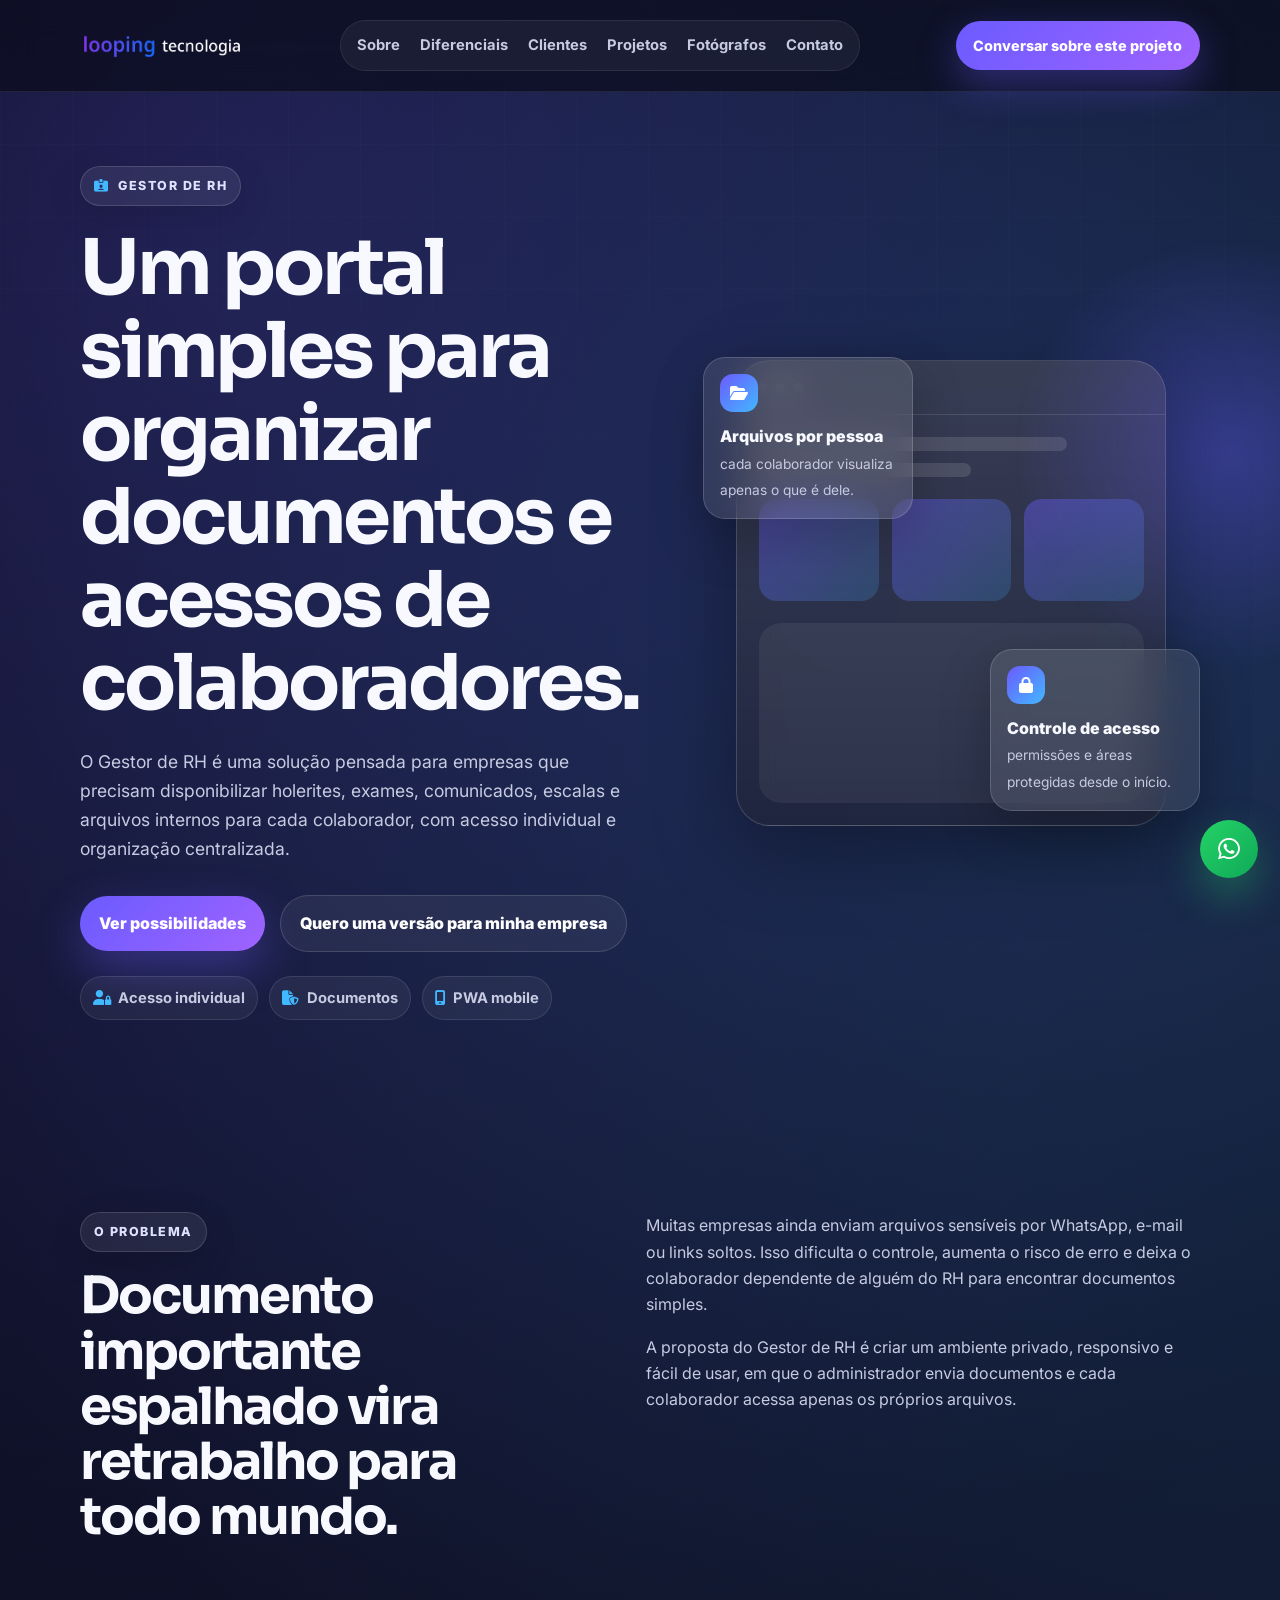
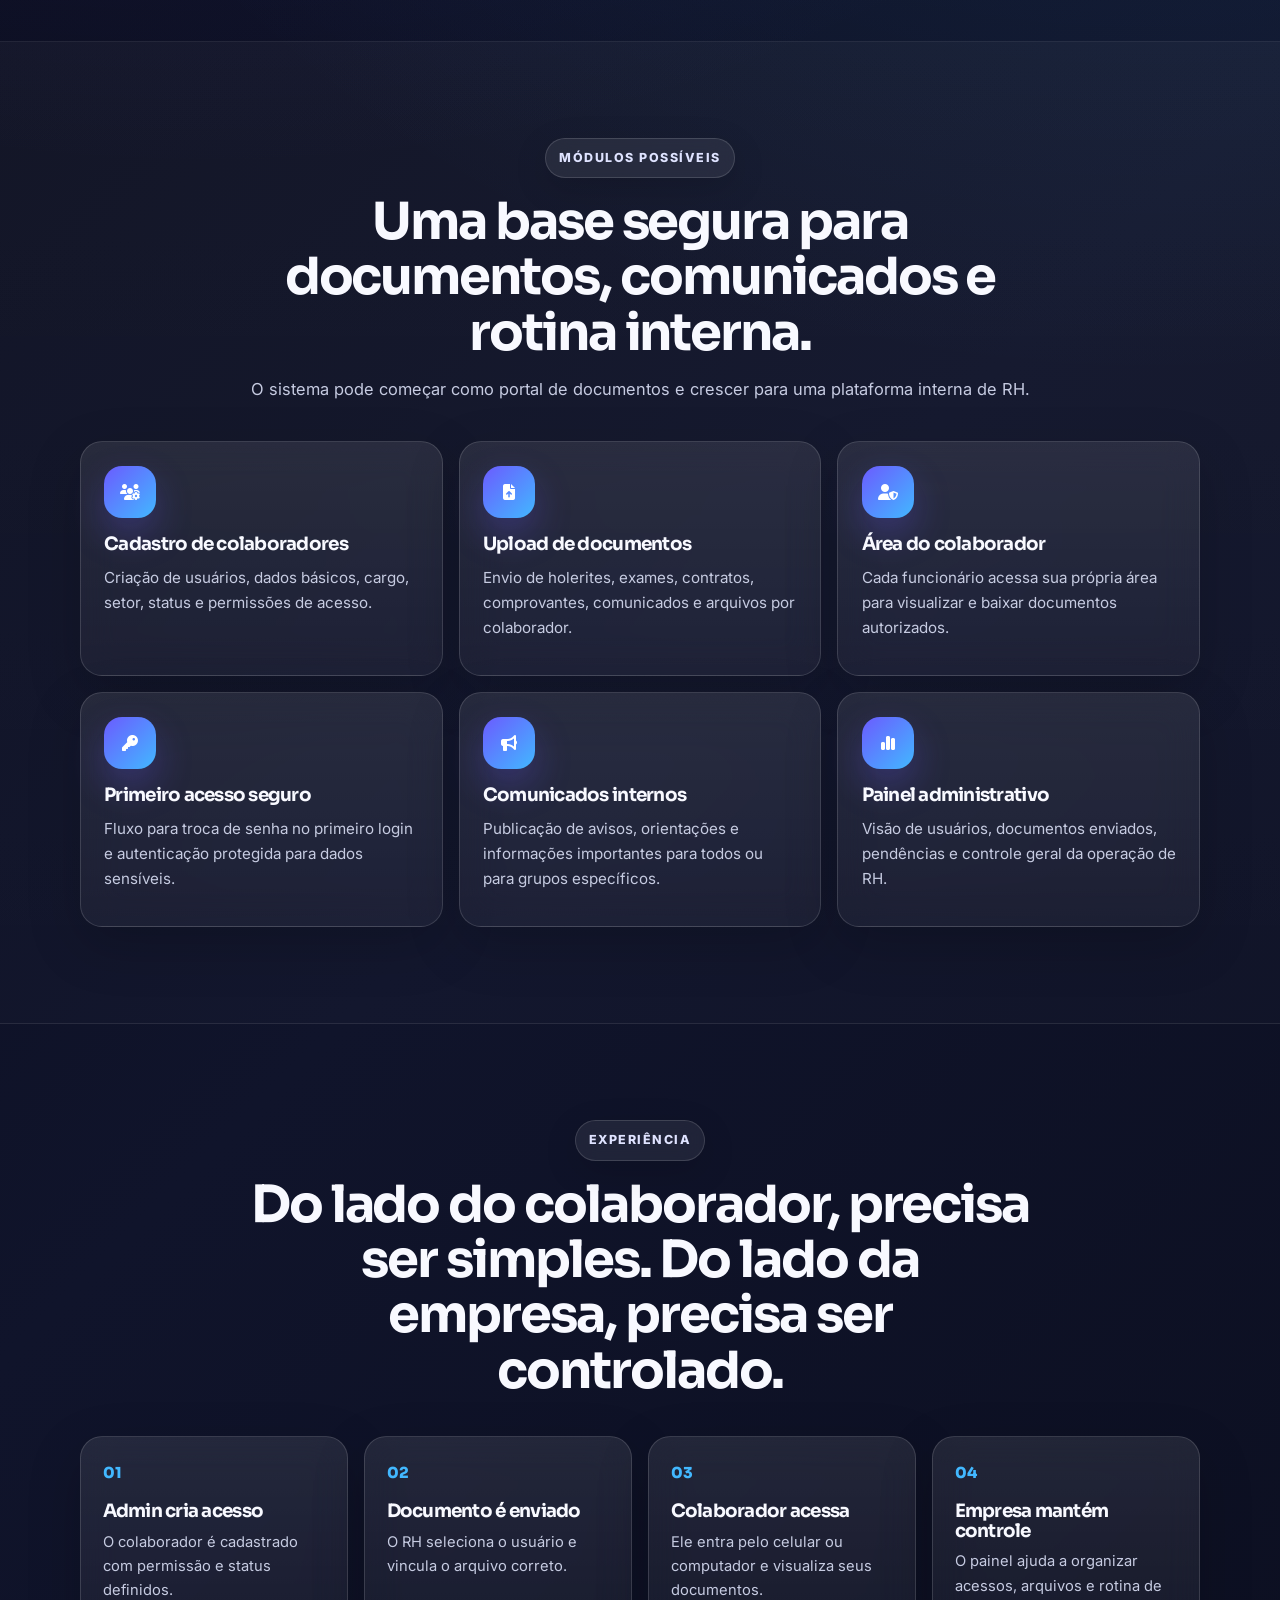
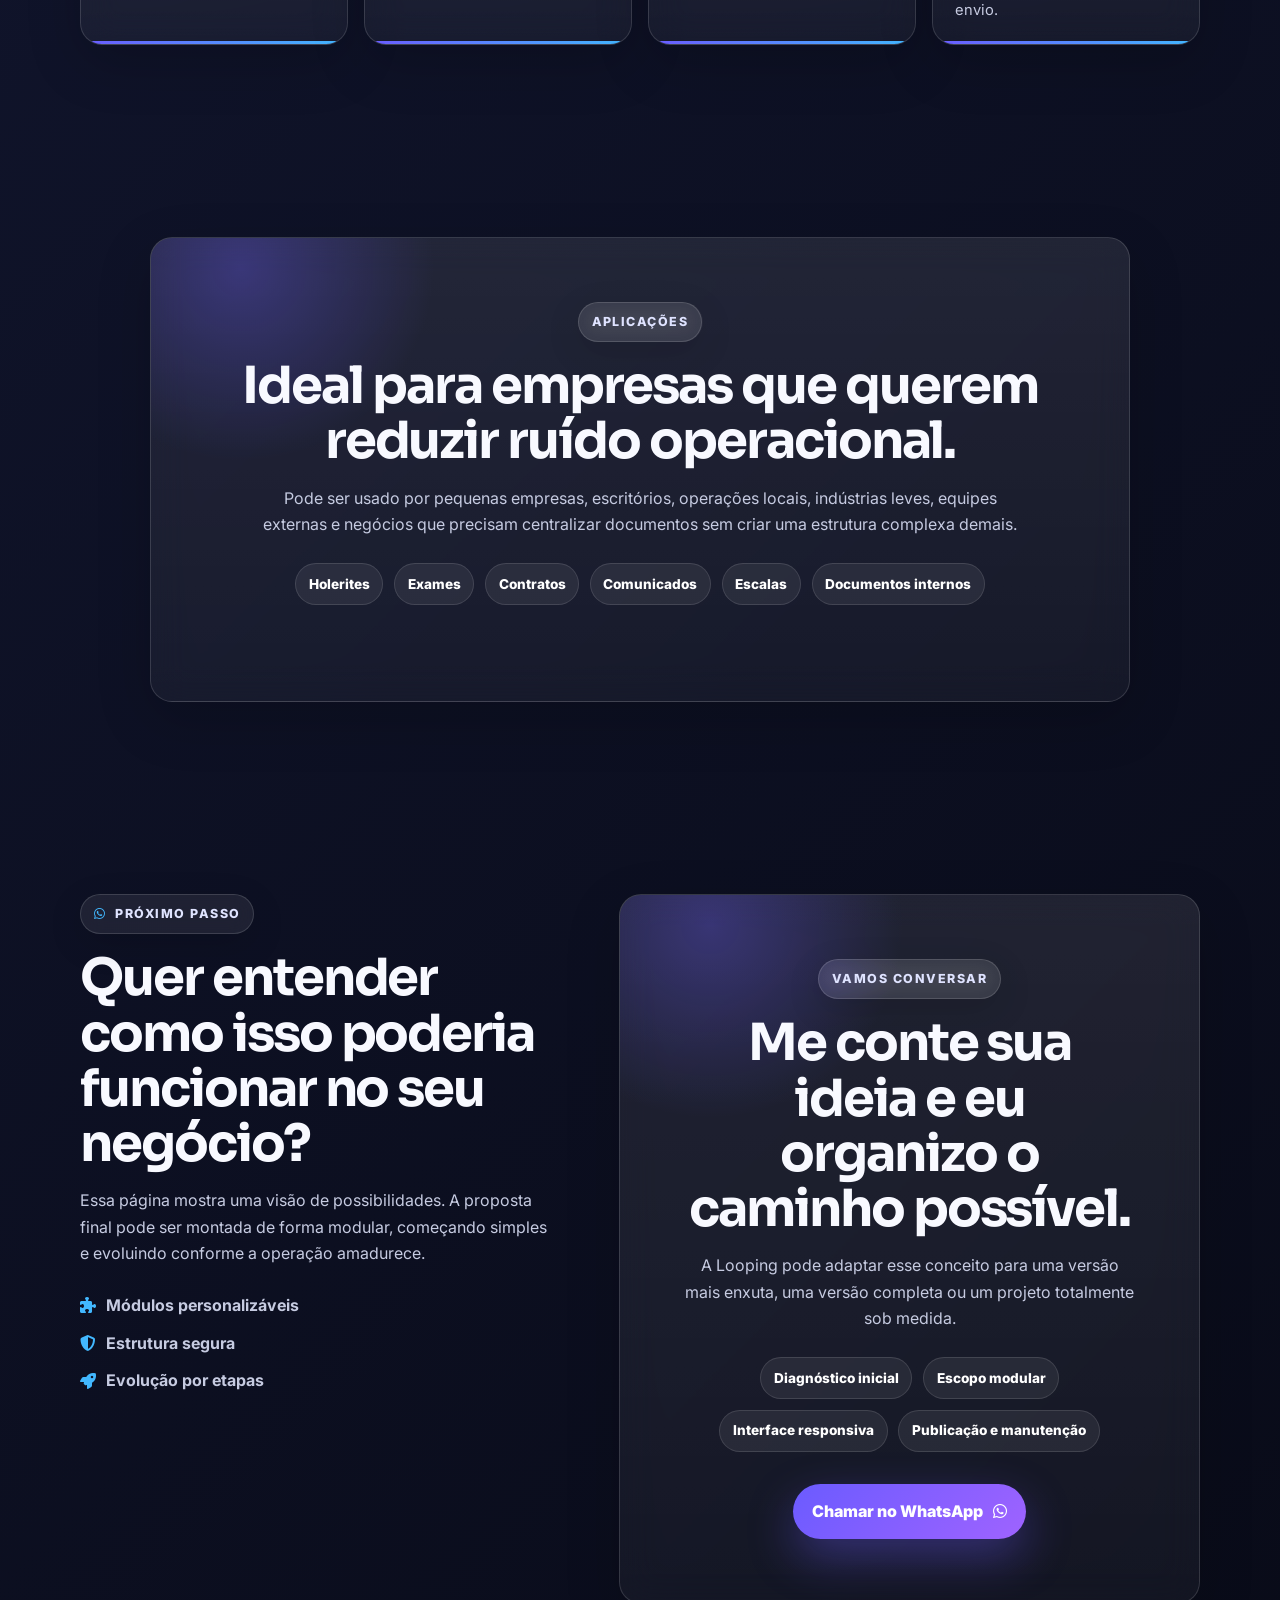
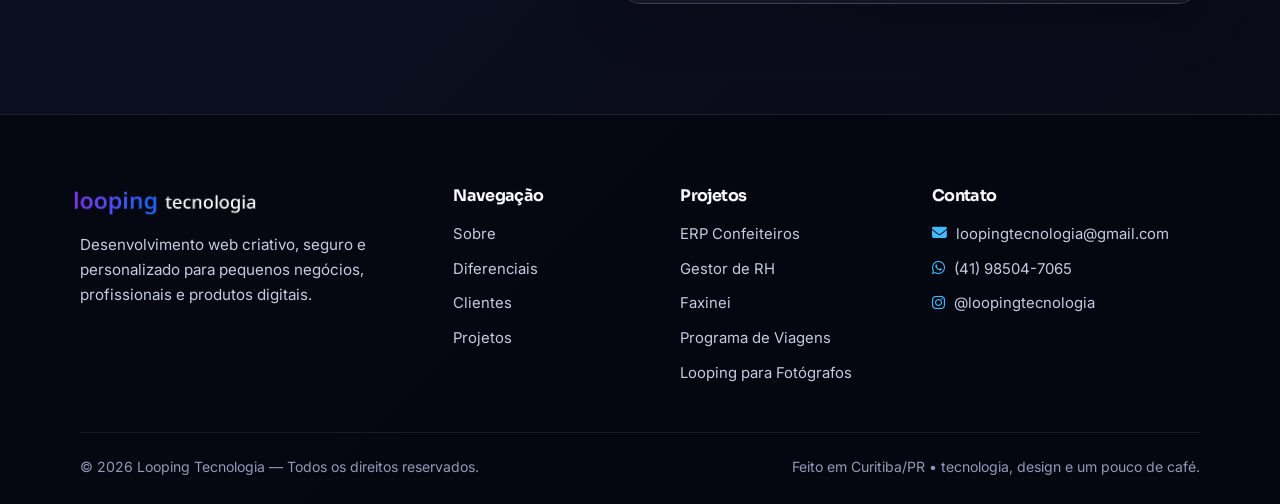
<file: projeto-gestor-rh.html>
<!DOCTYPE html>
<html lang="pt-BR">
<head>
  <meta charset="UTF-8" />
  <meta name="viewport" content="width=device-width, initial-scale=1.0" />

  <title>Gestor de RH | Looping Tecnologia</title>
  <meta name="description" content="Projeto de sistema para gestão de documentos de colaboradores, holerites, exames, comunicados e acessos internos com foco em segurança e praticidade." />
  <meta name="keywords" content="gestor de RH, sistema de documentos RH, portal do colaborador, PWA RH, Looping Tecnologia" />
  <meta name="author" content="Leonardo Borges" />
  <meta name="robots" content="index, follow" />

  <meta property="og:title" content="Gestor de RH | Portal de documentos para colaboradores" />
  <meta property="og:description" content="Uma solução para empresas organizarem documentos, comunicados e acessos de colaboradores de forma segura." />
  <meta property="og:type" content="website" />
  <meta property="og:url" content="https://loopingtecnologia.com.br/projeto-gestor-rh.html" />
  <meta property="og:image" content="https://loopingtecnologia.com.br/looping_tecnologia-removebg-preview.png" />

  <meta name="twitter:card" content="summary_large_image" />
  <meta name="twitter:title" content="Gestor de RH | Portal de documentos para colaboradores" />
  <meta name="twitter:description" content="Uma solução para empresas organizarem documentos, comunicados e acessos de colaboradores de forma segura." />
  <meta name="twitter:image" content="https://loopingtecnologia.com.br/looping_tecnologia-removebg-preview.png" />

  <link rel="icon" type="image/x-icon" href="favicon.ico" />
  <link rel="preconnect" href="https://fonts.googleapis.com" />
  <link rel="preconnect" href="https://fonts.gstatic.com" crossorigin />
  <link href="https://fonts.googleapis.com/css2?family=Inter:wght@400;500;600;700;800&family=Sora:wght@500;600;700;800&display=swap" rel="stylesheet" />
  <link rel="stylesheet" href="https://cdnjs.cloudflare.com/ajax/libs/font-awesome/6.5.2/css/all.min.css" />
  <link rel="stylesheet" href="style.css" />
  <link rel="canonical" href="https://loopingtecnologia.com.br/projeto-gestor-rh.html" />
  
  <meta name="theme-color" content="#11162f" />
</head>
<body id="top" class="page-project page-rh">
<header class="site-header" id="siteHeader">
    <div class="container header-inner">
      <a href="index.html" class="brand" aria-label="Voltar para a página inicial da Looping Tecnologia">
        <img src="looping-tecnologia-texto-tecnologia-branco.png" alt="Looping Tecnologia" />
      </a>

      <nav class="main-nav" id="mainNav" aria-label="Navegação principal">
        <a href="index.html#sobre">Sobre</a>
        <a href="index.html#diferenciais">Diferenciais</a>
        <a href="index.html#clientes">Clientes</a>
        <a href="index.html#projetos">Projetos</a>
        <a href="loopingparafotografos.html">Fotógrafos</a>
        <a href="#contato">Contato</a>
      </nav>

      <a href="#contato" class="header-cta">Conversar sobre este projeto</a>

      <button class="menu-toggle" id="menuToggle" type="button" aria-label="Abrir menu" aria-controls="mainNav" aria-expanded="false">
        <span></span>
        <span></span>
        <span></span>
      </button>
    </div>
  </header>

  <main>
    <section class="hero hero-home section-glow">
      <div class="container hero-grid">
        <div class="hero-copy reveal">
          <span class="eyebrow"><i class="fa-solid fa-id-card-clip"></i> Gestor de RH</span>
          <h1>Um portal simples para organizar documentos e acessos de colaboradores.</h1>
          <p>
            O Gestor de RH é uma solução pensada para empresas que precisam disponibilizar holerites, exames, comunicados, escalas e arquivos internos para cada colaborador, com acesso individual e organização centralizada.
          </p>
          <div class="hero-actions">
            <a href="#modulos" class="btn btn-primary">Ver possibilidades</a>
            <a href="#contato" class="btn btn-ghost">Quero uma versão para minha empresa</a>
          </div>
          <div class="hero-badges" aria-label="Principais benefícios">
            <span><i class="fa-solid fa-user-lock"></i> Acesso individual</span>
            <span><i class="fa-solid fa-file-shield"></i> Documentos</span>
            <span><i class="fa-solid fa-mobile-screen"></i> PWA mobile</span>
          </div>
        </div>

        <div class="hero-panel reveal reveal-delay-1" aria-label="Demonstração visual do projeto">
          <div class="orbit-card orbit-card-one">
            <i class="fa-solid fa-folder-open"></i>
            <strong>Arquivos por pessoa</strong>
            <span>cada colaborador visualiza apenas o que é dele.</span>
          </div>
          <div class="hero-device">
            <div class="device-topbar">
              <span></span><span></span><span></span>
            </div>
            <div class="device-content">
              <div class="device-line w-80"></div>
              <div class="device-line w-55"></div>
              <div class="device-cards">
                <div></div><div></div><div></div>
              </div>
              <div class="device-chart">
                <span style="height: 36%"></span>
                <span style="height: 62%"></span>
                <span style="height: 78%"></span>
                <span style="height: 54%"></span>
              </div>
            </div>
          </div>
          <div class="orbit-card orbit-card-two">
            <i class="fa-solid fa-lock"></i>
            <strong>Controle de acesso</strong>
            <span>permissões e áreas protegidas desde o início.</span>
          </div>
        </div>
      </div>
    </section>

    <section class="section about-section">
      <div class="container two-column">
        <div class="section-heading reveal">
          <span class="eyebrow">O problema</span>
          <h2>Documento importante espalhado vira retrabalho para todo mundo.</h2>
        </div>
        <div class="section-text reveal reveal-delay-1">
          <p>
            Muitas empresas ainda enviam arquivos sensíveis por WhatsApp, e-mail ou links soltos. Isso dificulta o controle, aumenta o risco de erro e deixa o colaborador dependente de alguém do RH para encontrar documentos simples.
          </p>
          <p>
            A proposta do Gestor de RH é criar um ambiente privado, responsivo e fácil de usar, em que o administrador envia documentos e cada colaborador acessa apenas os próprios arquivos.
          </p>
        </div>
      </div>
    </section>

    <section id="modulos" class="section darker-section">
      <div class="container">
        <div class="section-heading centered reveal">
          <span class="eyebrow">Módulos possíveis</span>
          <h2>Uma base segura para documentos, comunicados e rotina interna.</h2>
          <p>O sistema pode começar como portal de documentos e crescer para uma plataforma interna de RH.</p>
        </div>

        <div class="module-grid">
          <article class="module-card reveal">
            <div class="icon-bubble"><i class="fa-solid fa-users-gear"></i></div>
            <h3>Cadastro de colaboradores</h3>
            <p>Criação de usuários, dados básicos, cargo, setor, status e permissões de acesso.</p>
          </article>

          <article class="module-card reveal reveal-delay-1">
            <div class="icon-bubble"><i class="fa-solid fa-file-arrow-up"></i></div>
            <h3>Upload de documentos</h3>
            <p>Envio de holerites, exames, contratos, comprovantes, comunicados e arquivos por colaborador.</p>
          </article>

          <article class="module-card reveal reveal-delay-2">
            <div class="icon-bubble"><i class="fa-solid fa-user-shield"></i></div>
            <h3>Área do colaborador</h3>
            <p>Cada funcionário acessa sua própria área para visualizar e baixar documentos autorizados.</p>
          </article>

          <article class="module-card reveal">
            <div class="icon-bubble"><i class="fa-solid fa-key"></i></div>
            <h3>Primeiro acesso seguro</h3>
            <p>Fluxo para troca de senha no primeiro login e autenticação protegida para dados sensíveis.</p>
          </article>

          <article class="module-card reveal reveal-delay-1">
            <div class="icon-bubble"><i class="fa-solid fa-bullhorn"></i></div>
            <h3>Comunicados internos</h3>
            <p>Publicação de avisos, orientações e informações importantes para todos ou para grupos específicos.</p>
          </article>

          <article class="module-card reveal reveal-delay-2">
            <div class="icon-bubble"><i class="fa-solid fa-chart-simple"></i></div>
            <h3>Painel administrativo</h3>
            <p>Visão de usuários, documentos enviados, pendências e controle geral da operação de RH.</p>
          </article>
        </div>
      </div>
    </section>

    <section class="section process-section">
      <div class="container">
        <div class="section-heading centered reveal">
          <span class="eyebrow">Experiência</span>
          <h2>Do lado do colaborador, precisa ser simples. Do lado da empresa, precisa ser controlado.</h2>
        </div>

        <div class="timeline">
          <div class="timeline-item reveal">
            <span>01</span>
            <h3>Admin cria acesso</h3>
            <p>O colaborador é cadastrado com permissão e status definidos.</p>
          </div>
          <div class="timeline-item reveal reveal-delay-1">
            <span>02</span>
            <h3>Documento é enviado</h3>
            <p>O RH seleciona o usuário e vincula o arquivo correto.</p>
          </div>
          <div class="timeline-item reveal reveal-delay-2">
            <span>03</span>
            <h3>Colaborador acessa</h3>
            <p>Ele entra pelo celular ou computador e visualiza seus documentos.</p>
          </div>
          <div class="timeline-item reveal reveal-delay-3">
            <span>04</span>
            <h3>Empresa mantém controle</h3>
            <p>O painel ajuda a organizar acessos, arquivos e rotina de envio.</p>
          </div>
        </div>
      </div>
    </section>

    <section class="section clients-section">
      <div class="container">
        <div class="customization-card reveal">
          <span class="eyebrow">Aplicações</span>
          <h2>Ideal para empresas que querem reduzir ruído operacional.</h2>
          <p>
            Pode ser usado por pequenas empresas, escritórios, operações locais, indústrias leves, equipes externas e negócios que precisam centralizar documentos sem criar uma estrutura complexa demais.
          </p>
          <div class="custom-tags">
            <span>Holerites</span>
            <span>Exames</span>
            <span>Contratos</span>
            <span>Comunicados</span>
            <span>Escalas</span>
            <span>Documentos internos</span>
          </div>
        </div>
      </div>
    </section>

    <section id="contato" class="section contact-section">
      <div class="container contact-grid">
        <div class="contact-copy reveal">
          <span class="eyebrow"><i class="fa-brands fa-whatsapp"></i> Próximo passo</span>
          <h2>Quer entender como isso poderia funcionar no seu negócio?</h2>
          <p>
            Essa página mostra uma visão de possibilidades. A proposta final pode ser montada de forma modular, começando simples e evoluindo conforme a operação amadurece.
          </p>
          <div class="contact-highlights">
            <span><i class="fa-solid fa-puzzle-piece"></i> Módulos personalizáveis</span>
            <span><i class="fa-solid fa-shield-halved"></i> Estrutura segura</span>
            <span><i class="fa-solid fa-rocket"></i> Evolução por etapas</span>
          </div>
        </div>

        <div class="customization-card reveal reveal-delay-1">
          <span class="eyebrow">Vamos conversar</span>
          <h2>Me conte sua ideia e eu organizo o caminho possível.</h2>
          <p>
            A Looping pode adaptar esse conceito para uma versão mais enxuta, uma versão completa ou um projeto totalmente sob medida.
          </p>
          <div class="custom-tags">
            <span>Diagnóstico inicial</span>
            <span>Escopo modular</span>
            <span>Interface responsiva</span>
            <span>Publicação e manutenção</span>
          </div>
          <a href="https://wa.me/5541985047065?text=Ol%C3%A1%21%20Vim%20pelo%20site%20da%20Looping%20Tecnologia%20e%20quero%20conversar%20sobre%20o%20projeto%20Gestor%20de%20RH.%0A%0AQuero%20entender%20uma%20vers%C3%A3o%20para%20organizar%20documentos%20e%20acessos%20de%20colaboradores." target="_blank" rel="noopener" class="btn btn-primary">
            Chamar no WhatsApp <i class="fa-brands fa-whatsapp"></i>
          </a>
        </div>
      </div>
    </section>
  </main>

  <footer class="site-footer">
    <div class="container footer-grid">
      <div class="footer-brand">
        <a href="index.html" aria-label="Voltar para a página inicial">
          <img src="looping-tecnologia-texto-tecnologia-branco.png" alt="Looping Tecnologia" />
        </a>
        <p>Desenvolvimento web criativo, seguro e personalizado para pequenos negócios, profissionais e produtos digitais.</p>
      </div>

      <div class="footer-column">
        <h3>Navegação</h3>
        <a href="index.html#sobre">Sobre</a>
        <a href="index.html#diferenciais">Diferenciais</a>
        <a href="index.html#clientes">Clientes</a>
        <a href="index.html#projetos">Projetos</a>
      </div>

      <div class="footer-column">
        <h3>Projetos</h3>
        <a href="projeto-erp-confeiteiros.html">ERP Confeiteiros</a>
        <a href="projeto-gestor-rh.html">Gestor de RH</a>
        <a href="projeto-faxinei.html">Faxinei</a>
        <a href="projeto-programa-viagens.html">Programa de Viagens</a>
        <a href="loopingparafotografos.html">Looping para Fotógrafos</a>
      </div>

      <div class="footer-column footer-contact">
        <h3>Contato</h3>
        <a href="mailto:loopingtecnologia@gmail.com"><i class="fa-solid fa-envelope"></i> loopingtecnologia@gmail.com</a>
        <a href="https://wa.me/5541985047065" target="_blank" rel="noopener"><i class="fa-brands fa-whatsapp"></i> (41) 98504-7065</a>
        <a href="https://instagram.com/loopingtecnologia" target="_blank" rel="noopener"><i class="fa-brands fa-instagram"></i> @loopingtecnologia</a>
      </div>
    </div>

    <div class="container footer-bottom">
      <p>© 2026 Looping Tecnologia — Todos os direitos reservados.</p>
      <span>Feito em Curitiba/PR • tecnologia, design e um pouco de café.</span>
    </div>
  </footer>

  <a href="https://wa.me/5541985047065?text=Ol%C3%A1%2C%20vim%20pelo%20site%20da%20Looping%20Tecnologia%20e%20quero%20conversar%20sobre%20um%20projeto." class="floating-whatsapp" target="_blank" rel="noopener" aria-label="Chamar no WhatsApp">
    <i class="fa-brands fa-whatsapp"></i>
  </a>

  <script src="script.js"></script>
</body>
</html>
</file>
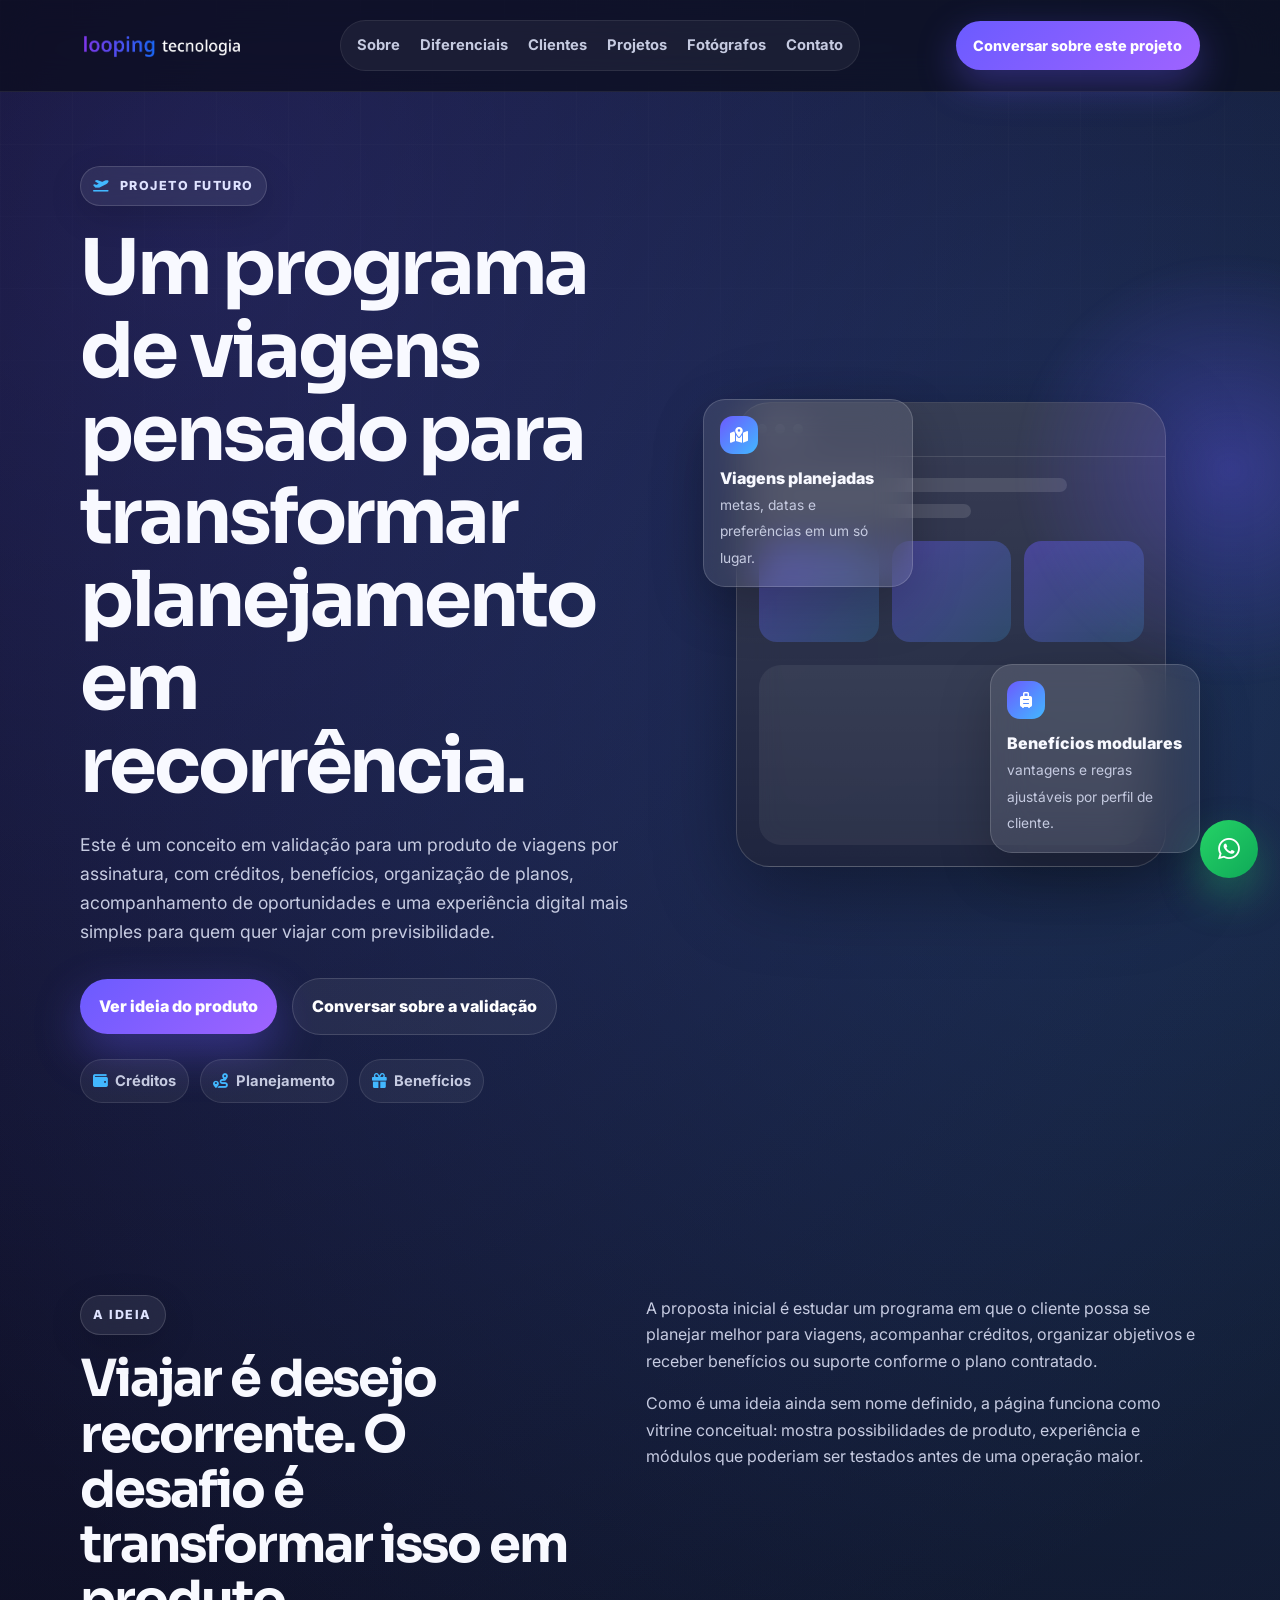
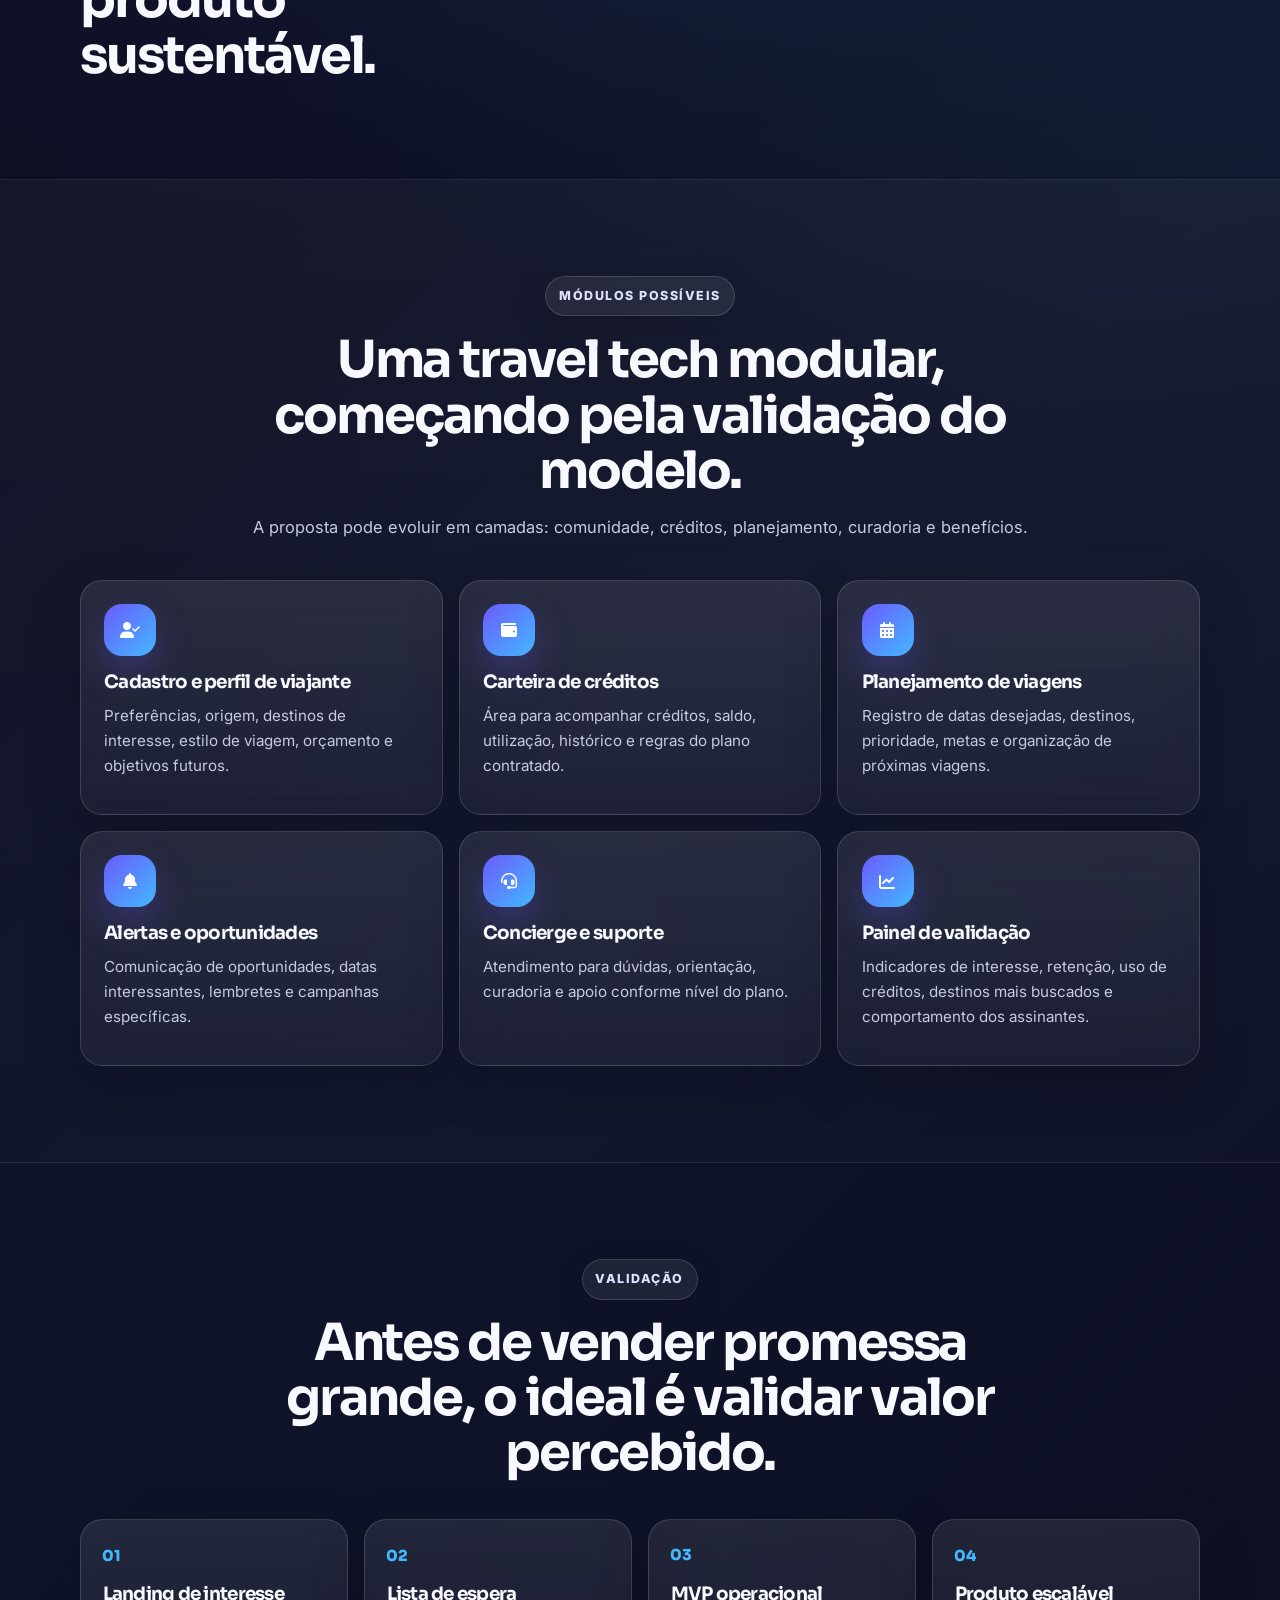
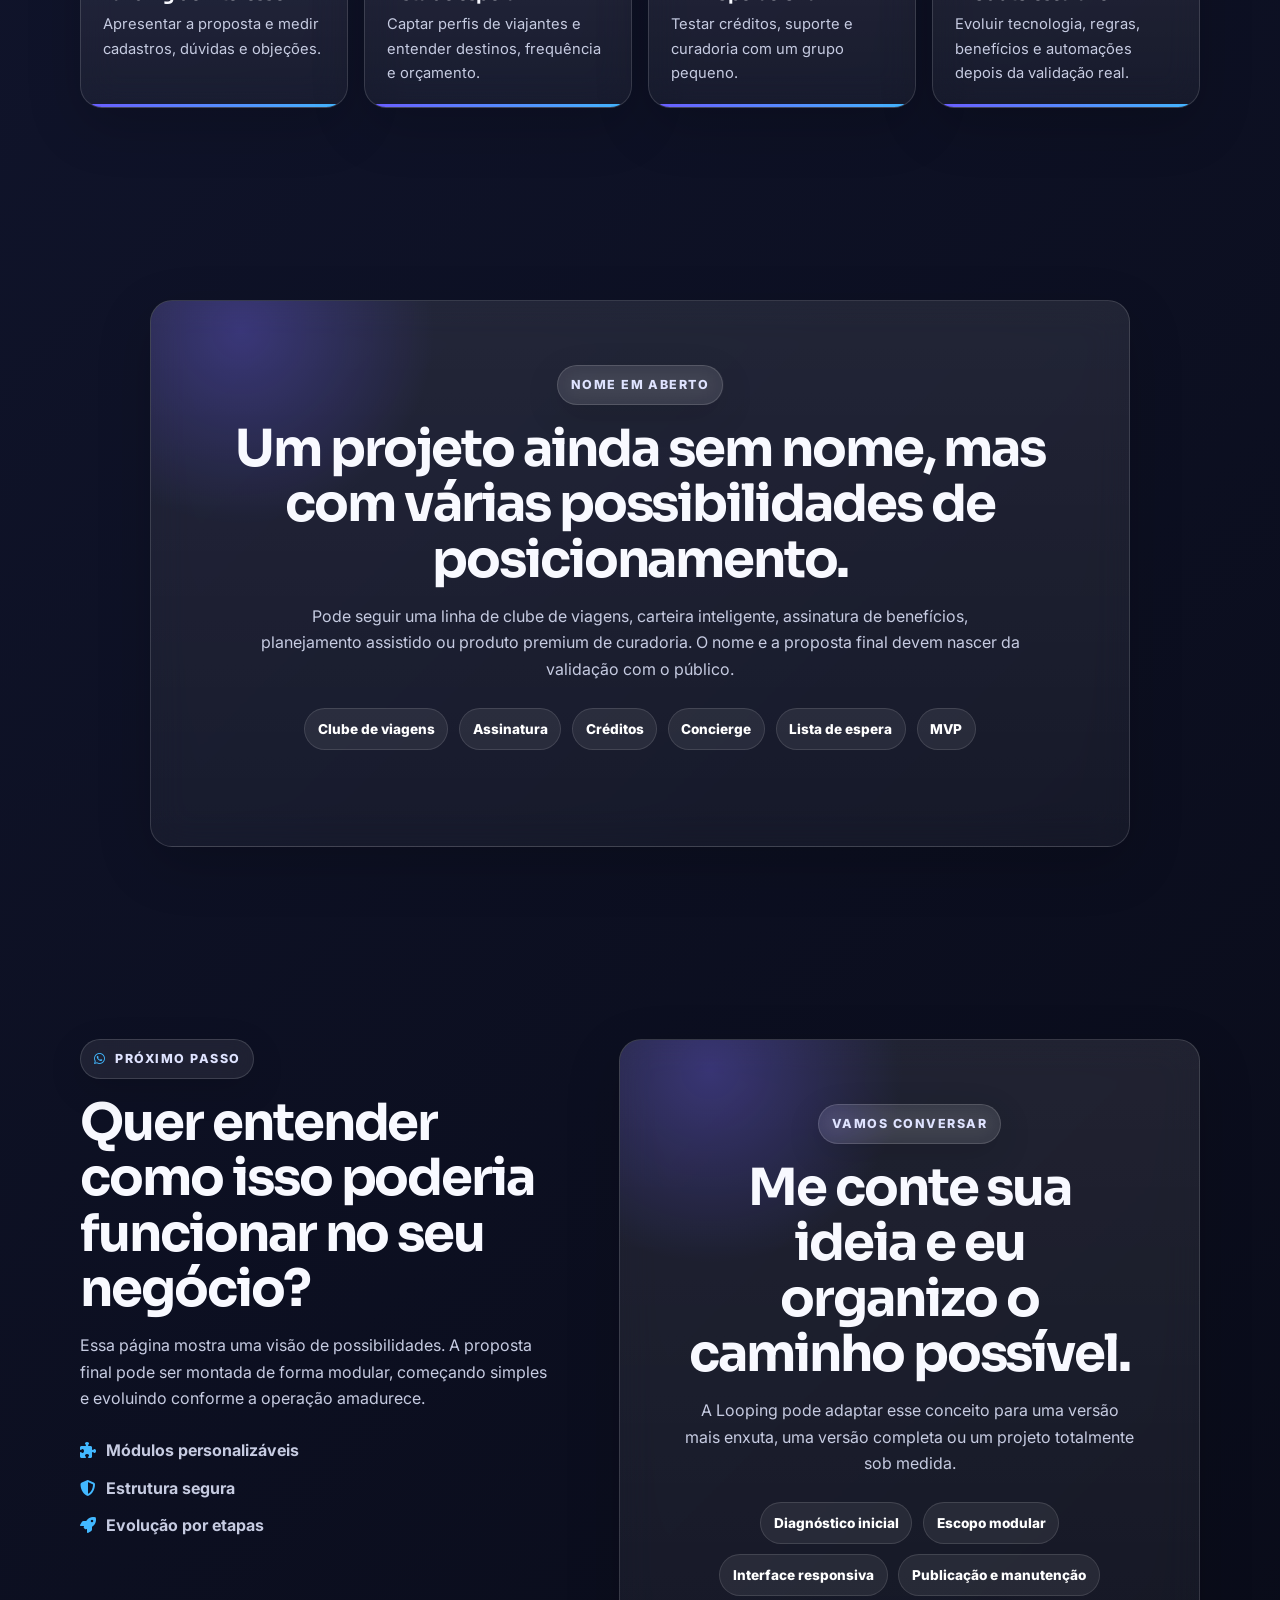
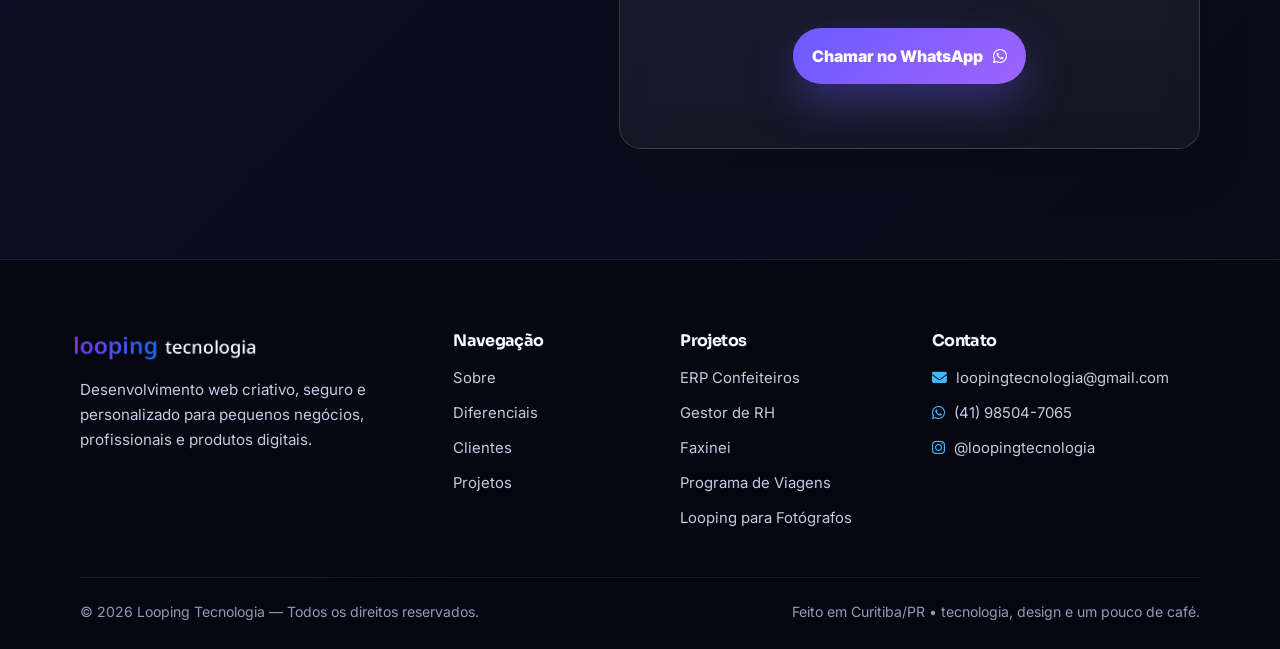
<file: projeto-programa-viagens.html>
<!DOCTYPE html>
<html lang="pt-BR">
<head>
  <meta charset="UTF-8" />
  <meta name="viewport" content="width=device-width, initial-scale=1.0" />

  <title>Programa de Viagens | Looping Tecnologia</title>
  <meta name="description" content="Projeto conceitual de programa de viagens por assinatura, com créditos, benefícios, planejamento, acompanhamento e experiência digital para viajantes." />
  <meta name="keywords" content="programa de viagens, clube de viagens, assinatura de viagens, travel tech, Looping Tecnologia" />
  <meta name="author" content="Leonardo Borges" />
  <meta name="robots" content="index, follow" />

  <meta property="og:title" content="Programa de Viagens | Conceito de clube digital para viajantes" />
  <meta property="og:description" content="Uma ideia em validação para assinatura, créditos, benefícios e planejamento de viagens em uma plataforma digital." />
  <meta property="og:type" content="website" />
  <meta property="og:url" content="https://loopingtecnologia.com.br/projeto-programa-viagens.html" />
  <meta property="og:image" content="https://loopingtecnologia.com.br/looping_tecnologia-removebg-preview.png" />

  <meta name="twitter:card" content="summary_large_image" />
  <meta name="twitter:title" content="Programa de Viagens | Conceito de clube digital para viajantes" />
  <meta name="twitter:description" content="Uma ideia em validação para assinatura, créditos, benefícios e planejamento de viagens em uma plataforma digital." />
  <meta name="twitter:image" content="https://loopingtecnologia.com.br/looping_tecnologia-removebg-preview.png" />

  <link rel="icon" type="image/x-icon" href="favicon.ico" />
  <link rel="preconnect" href="https://fonts.googleapis.com" />
  <link rel="preconnect" href="https://fonts.gstatic.com" crossorigin />
  <link href="https://fonts.googleapis.com/css2?family=Inter:wght@400;500;600;700;800&family=Sora:wght@500;600;700;800&display=swap" rel="stylesheet" />
  <link rel="stylesheet" href="https://cdnjs.cloudflare.com/ajax/libs/font-awesome/6.5.2/css/all.min.css" />
  <link rel="stylesheet" href="style.css" />
  <link rel="canonical" href="https://loopingtecnologia.com.br/projeto-programa-viagens.html" />

  <meta name="theme-color" content="#11162f" />
</head>
<body id="top" class="page-project page-travel">
<header class="site-header" id="siteHeader">
    <div class="container header-inner">
      <a href="index.html" class="brand" aria-label="Voltar para a página inicial da Looping Tecnologia">
        <img src="looping-tecnologia-texto-tecnologia-branco.png" alt="Looping Tecnologia" />
      </a>

      <nav class="main-nav" id="mainNav" aria-label="Navegação principal">
        <a href="index.html#sobre">Sobre</a>
        <a href="index.html#diferenciais">Diferenciais</a>
        <a href="index.html#clientes">Clientes</a>
        <a href="index.html#projetos">Projetos</a>
        <a href="loopingparafotografos.html">Fotógrafos</a>
        <a href="#contato">Contato</a>
      </nav>

      <a href="#contato" class="header-cta">Conversar sobre este projeto</a>

      <button class="menu-toggle" id="menuToggle" type="button" aria-label="Abrir menu" aria-controls="mainNav" aria-expanded="false">
        <span></span>
        <span></span>
        <span></span>
      </button>
    </div>
  </header>

  <main>
    <section class="hero hero-home section-glow">
      <div class="container hero-grid">
        <div class="hero-copy reveal">
          <span class="eyebrow"><i class="fa-solid fa-plane-departure"></i> Projeto futuro</span>
          <h1>Um programa de viagens pensado para transformar planejamento em recorrência.</h1>
          <p>
            Este é um conceito em validação para um produto de viagens por assinatura, com créditos, benefícios, organização de planos, acompanhamento de oportunidades e uma experiência digital mais simples para quem quer viajar com previsibilidade.
          </p>
          <div class="hero-actions">
            <a href="#modulos" class="btn btn-primary">Ver ideia do produto</a>
            <a href="#contato" class="btn btn-ghost">Conversar sobre a validação</a>
          </div>
          <div class="hero-badges" aria-label="Principais possibilidades">
            <span><i class="fa-solid fa-wallet"></i> Créditos</span>
            <span><i class="fa-solid fa-route"></i> Planejamento</span>
            <span><i class="fa-solid fa-gift"></i> Benefícios</span>
          </div>
        </div>

        <div class="hero-panel reveal reveal-delay-1" aria-label="Demonstração visual do projeto">
          <div class="orbit-card orbit-card-one">
            <i class="fa-solid fa-map-location-dot"></i>
            <strong>Viagens planejadas</strong>
            <span>metas, datas e preferências em um só lugar.</span>
          </div>
          <div class="hero-device">
            <div class="device-topbar">
              <span></span><span></span><span></span>
            </div>
            <div class="device-content">
              <div class="device-line w-80"></div>
              <div class="device-line w-55"></div>
              <div class="device-cards">
                <div></div><div></div><div></div>
              </div>
              <div class="device-chart">
                <span style="height: 52%"></span>
                <span style="height: 76%"></span>
                <span style="height: 44%"></span>
                <span style="height: 86%"></span>
              </div>
            </div>
          </div>
          <div class="orbit-card orbit-card-two">
            <i class="fa-solid fa-suitcase-rolling"></i>
            <strong>Benefícios modulares</strong>
            <span>vantagens e regras ajustáveis por perfil de cliente.</span>
          </div>
        </div>
      </div>
    </section>

    <section class="section about-section">
      <div class="container two-column">
        <div class="section-heading reveal">
          <span class="eyebrow">A ideia</span>
          <h2>Viajar é desejo recorrente. O desafio é transformar isso em produto sustentável.</h2>
        </div>
        <div class="section-text reveal reveal-delay-1">
          <p>
            A proposta inicial é estudar um programa em que o cliente possa se planejar melhor para viagens, acompanhar créditos, organizar objetivos e receber benefícios ou suporte conforme o plano contratado.
          </p>
          <p>
            Como é uma ideia ainda sem nome definido, a página funciona como vitrine conceitual: mostra possibilidades de produto, experiência e módulos que poderiam ser testados antes de uma operação maior.
          </p>
        </div>
      </div>
    </section>

    <section id="modulos" class="section darker-section">
      <div class="container">
        <div class="section-heading centered reveal">
          <span class="eyebrow">Módulos possíveis</span>
          <h2>Uma travel tech modular, começando pela validação do modelo.</h2>
          <p>A proposta pode evoluir em camadas: comunidade, créditos, planejamento, curadoria e benefícios.</p>
        </div>

        <div class="module-grid">
          <article class="module-card reveal">
            <div class="icon-bubble"><i class="fa-solid fa-user-check"></i></div>
            <h3>Cadastro e perfil de viajante</h3>
            <p>Preferências, origem, destinos de interesse, estilo de viagem, orçamento e objetivos futuros.</p>
          </article>

          <article class="module-card reveal reveal-delay-1">
            <div class="icon-bubble"><i class="fa-solid fa-wallet"></i></div>
            <h3>Carteira de créditos</h3>
            <p>Área para acompanhar créditos, saldo, utilização, histórico e regras do plano contratado.</p>
          </article>

          <article class="module-card reveal reveal-delay-2">
            <div class="icon-bubble"><i class="fa-solid fa-calendar-days"></i></div>
            <h3>Planejamento de viagens</h3>
            <p>Registro de datas desejadas, destinos, prioridade, metas e organização de próximas viagens.</p>
          </article>

          <article class="module-card reveal">
            <div class="icon-bubble"><i class="fa-solid fa-bell"></i></div>
            <h3>Alertas e oportunidades</h3>
            <p>Comunicação de oportunidades, datas interessantes, lembretes e campanhas específicas.</p>
          </article>

          <article class="module-card reveal reveal-delay-1">
            <div class="icon-bubble"><i class="fa-solid fa-headset"></i></div>
            <h3>Concierge e suporte</h3>
            <p>Atendimento para dúvidas, orientação, curadoria e apoio conforme nível do plano.</p>
          </article>

          <article class="module-card reveal reveal-delay-2">
            <div class="icon-bubble"><i class="fa-solid fa-chart-line"></i></div>
            <h3>Painel de validação</h3>
            <p>Indicadores de interesse, retenção, uso de créditos, destinos mais buscados e comportamento dos assinantes.</p>
          </article>
        </div>
      </div>
    </section>

    <section class="section process-section">
      <div class="container">
        <div class="section-heading centered reveal">
          <span class="eyebrow">Validação</span>
          <h2>Antes de vender promessa grande, o ideal é validar valor percebido.</h2>
        </div>

        <div class="timeline">
          <div class="timeline-item reveal">
            <span>01</span>
            <h3>Landing de interesse</h3>
            <p>Apresentar a proposta e medir cadastros, dúvidas e objeções.</p>
          </div>
          <div class="timeline-item reveal reveal-delay-1">
            <span>02</span>
            <h3>Lista de espera</h3>
            <p>Captar perfis de viajantes e entender destinos, frequência e orçamento.</p>
          </div>
          <div class="timeline-item reveal reveal-delay-2">
            <span>03</span>
            <h3>MVP operacional</h3>
            <p>Testar créditos, suporte e curadoria com um grupo pequeno.</p>
          </div>
          <div class="timeline-item reveal reveal-delay-3">
            <span>04</span>
            <h3>Produto escalável</h3>
            <p>Evoluir tecnologia, regras, benefícios e automações depois da validação real.</p>
          </div>
        </div>
      </div>
    </section>

    <section class="section clients-section">
      <div class="container">
        <div class="customization-card reveal">
          <span class="eyebrow">Nome em aberto</span>
          <h2>Um projeto ainda sem nome, mas com várias possibilidades de posicionamento.</h2>
          <p>
            Pode seguir uma linha de clube de viagens, carteira inteligente, assinatura de benefícios, planejamento assistido ou produto premium de curadoria. O nome e a proposta final devem nascer da validação com o público.
          </p>
          <div class="custom-tags">
            <span>Clube de viagens</span>
            <span>Assinatura</span>
            <span>Créditos</span>
            <span>Concierge</span>
            <span>Lista de espera</span>
            <span>MVP</span>
          </div>
        </div>
      </div>
    </section>

    <section id="contato" class="section contact-section">
      <div class="container contact-grid">
        <div class="contact-copy reveal">
          <span class="eyebrow"><i class="fa-brands fa-whatsapp"></i> Próximo passo</span>
          <h2>Quer entender como isso poderia funcionar no seu negócio?</h2>
          <p>
            Essa página mostra uma visão de possibilidades. A proposta final pode ser montada de forma modular, começando simples e evoluindo conforme a operação amadurece.
          </p>
          <div class="contact-highlights">
            <span><i class="fa-solid fa-puzzle-piece"></i> Módulos personalizáveis</span>
            <span><i class="fa-solid fa-shield-halved"></i> Estrutura segura</span>
            <span><i class="fa-solid fa-rocket"></i> Evolução por etapas</span>
          </div>
        </div>

        <div class="customization-card reveal reveal-delay-1">
          <span class="eyebrow">Vamos conversar</span>
          <h2>Me conte sua ideia e eu organizo o caminho possível.</h2>
          <p>
            A Looping pode adaptar esse conceito para uma versão mais enxuta, uma versão completa ou um projeto totalmente sob medida.
          </p>
          <div class="custom-tags">
            <span>Diagnóstico inicial</span>
            <span>Escopo modular</span>
            <span>Interface responsiva</span>
            <span>Publicação e manutenção</span>
          </div>
          <a href="https://wa.me/5541985047065?text=Ol%C3%A1%21%20Vim%20pelo%20site%20da%20Looping%20Tecnologia%20e%20quero%20conversar%20sobre%20o%20projeto%20Programa%20de%20Viagens.%0A%0AQuero%20conversar%20sobre%20a%20ideia%20do%20programa%20de%20viagens%20e%20valida%C3%A7%C3%A3o%20do%20produto." target="_blank" rel="noopener" class="btn btn-primary">
            Chamar no WhatsApp <i class="fa-brands fa-whatsapp"></i>
          </a>
        </div>
      </div>
    </section>
  </main>

  <footer class="site-footer">
    <div class="container footer-grid">
      <div class="footer-brand">
        <a href="index.html" aria-label="Voltar para a página inicial">
          <img src="looping-tecnologia-texto-tecnologia-branco.png" alt="Looping Tecnologia" />
        </a>
        <p>Desenvolvimento web criativo, seguro e personalizado para pequenos negócios, profissionais e produtos digitais.</p>
      </div>

      <div class="footer-column">
        <h3>Navegação</h3>
        <a href="index.html#sobre">Sobre</a>
        <a href="index.html#diferenciais">Diferenciais</a>
        <a href="index.html#clientes">Clientes</a>
        <a href="index.html#projetos">Projetos</a>
      </div>

      <div class="footer-column">
        <h3>Projetos</h3>
        <a href="projeto-erp-confeiteiros.html">ERP Confeiteiros</a>
        <a href="projeto-gestor-rh.html">Gestor de RH</a>
        <a href="projeto-faxinei.html">Faxinei</a>
        <a href="projeto-programa-viagens.html">Programa de Viagens</a>
        <a href="loopingparafotografos.html">Looping para Fotógrafos</a>
      </div>

      <div class="footer-column footer-contact">
        <h3>Contato</h3>
        <a href="mailto:loopingtecnologia@gmail.com"><i class="fa-solid fa-envelope"></i> loopingtecnologia@gmail.com</a>
        <a href="https://wa.me/5541985047065" target="_blank" rel="noopener"><i class="fa-brands fa-whatsapp"></i> (41) 98504-7065</a>
        <a href="https://instagram.com/loopingtecnologia" target="_blank" rel="noopener"><i class="fa-brands fa-instagram"></i> @loopingtecnologia</a>
      </div>
    </div>

    <div class="container footer-bottom">
      <p>© 2026 Looping Tecnologia — Todos os direitos reservados.</p>
      <span>Feito em Curitiba/PR • tecnologia, design e um pouco de café.</span>
    </div>
  </footer>

  <a href="https://wa.me/5541985047065?text=Ol%C3%A1%2C%20vim%20pelo%20site%20da%20Looping%20Tecnologia%20e%20quero%20conversar%20sobre%20um%20projeto." class="floating-whatsapp" target="_blank" rel="noopener" aria-label="Chamar no WhatsApp">
    <i class="fa-brands fa-whatsapp"></i>
  </a>

  <script src="script.js"></script>
</body>
</html>
</file>
<file: style.css>
/* =========================================================
   LOOPING TECNOLOGIA — STYLE GLOBAL
   Substitua TODO o seu style.css por este arquivo.
   A página loopingparafotografos.html também usa este mesmo CSS.
========================================================= */

:root {
  --bg: #080a16;
  --bg-2: #0d1024;
  --surface: rgba(255, 255, 255, 0.075);
  --surface-2: rgba(255, 255, 255, 0.11);
  --border: rgba(255, 255, 255, 0.14);
  --text: #f8f9ff;
  --muted: #c6cbe1;
  --muted-2: #929ab8;
  --primary: #6b5bff;
  --primary-2: #9f63ff;
  --accent: #42b8ff;
  --soft: #808aae;
  --success: #51e39b;
  --error: #ff6b7a;
  --shadow: 0 24px 80px rgba(0, 0, 0, 0.35);
  --radius-lg: 30px;
  --radius-md: 22px;
  --radius-sm: 14px;
  --header-height: 92px;
}

* {
  margin: 0;
  padding: 0;
  box-sizing: border-box;
}

html {
  scroll-behavior: smooth;
  scroll-padding-top: calc(var(--header-height) + 18px);
}

body {
  min-height: 100vh;
  font-family: "Inter", Arial, sans-serif;
  color: var(--text);
  background:
    radial-gradient(circle at 16% 4%, rgba(107, 91, 255, 0.24), transparent 30%),
    radial-gradient(circle at 90% 12%, rgba(66, 184, 255, 0.17), transparent 28%),
    linear-gradient(135deg, #070814 0%, #10142b 45%, #080a16 100%);
  line-height: 1.65;
  overflow-x: hidden;
}

body::before {
  content: "";
  position: fixed;
  inset: 0;
  pointer-events: none;
  background-image:
    linear-gradient(rgba(255, 255, 255, 0.035) 1px, transparent 1px),
    linear-gradient(90deg, rgba(255, 255, 255, 0.035) 1px, transparent 1px);
  background-size: 72px 72px;
  mask-image: linear-gradient(to bottom, rgba(0,0,0,.55), transparent 70%);
  z-index: -1;
}

img {
  max-width: 100%;
  display: block;
}

a {
  color: inherit;
  text-decoration: none;
}

button,
input,
textarea,
select {
  font: inherit;
}

button {
  border: 0;
  cursor: pointer;
}

.container {
  width: min(1120px, calc(100% - 40px));
  margin-inline: auto;
}

.section {
  padding: 96px 0;
  position: relative;
}

.section-glow {
  position: relative;
  overflow: hidden;
}

.section-glow::after {
  content: "";
  position: absolute;
  width: 460px;
  height: 460px;
  right: -180px;
  top: 20%;
  background: radial-gradient(circle, rgba(107, 91, 255, 0.34), transparent 66%);
  filter: blur(4px);
  pointer-events: none;
}

h1,
h2,
h3 {
  font-family: "Sora", "Inter", sans-serif;
  letter-spacing: -0.04em;
  line-height: 1.08;
}

h1 {
  font-size: clamp(2.5rem, 6vw, 5rem);
}

h2 {
  font-size: clamp(2rem, 4vw, 3.45rem);
}

h3 {
  font-size: 1.15rem;
}

p {
  color: var(--muted);
}

.eyebrow {
  display: inline-flex;
  align-items: center;
  gap: 0.55rem;
  width: fit-content;
  color: #dfe3ff;
  font-weight: 800;
  font-size: 0.78rem;
  letter-spacing: 0.12em;
  text-transform: uppercase;
  padding: 0.55rem 0.8rem;
  border: 1px solid var(--border);
  border-radius: 999px;
  background: rgba(255, 255, 255, 0.075);
  backdrop-filter: blur(12px);
  box-shadow: 0 10px 35px rgba(0,0,0,.14);
}

.eyebrow i {
  color: var(--accent);
}

/* =========================================================
   HEADER
========================================================= */

.site-header {
  position: fixed;
  inset: 0 0 auto 0;
  height: var(--header-height);
  z-index: 1000;
  background: rgba(8, 10, 22, 0.64);
  border-bottom: 1px solid rgba(255, 255, 255, 0.08);
  backdrop-filter: blur(18px);
  transition: height 0.28s ease, background 0.28s ease, box-shadow 0.28s ease;
}

.site-header.scrolled {
  height: 76px;
  background: rgba(8, 10, 22, 0.9);
  box-shadow: 0 18px 45px rgba(0, 0, 0, 0.24);
}

.header-inner {
  height: 100%;
  display: flex;
  align-items: center;
  justify-content: space-between;
  gap: 1rem;
}

.brand {
  display: flex;
  align-items: center;
  min-width: 150px;
}

.brand img {
  width: 164px;
  height: auto;
  object-fit: contain;
  transform: translateY(1px);
  transition: transform 0.25s ease, opacity 0.25s ease;
}

.brand:hover img {
  transform: translateY(1px) scale(1.035);
  opacity: 0.92;
}

.main-nav {
  display: flex;
  align-items: center;
  justify-content: center;
  gap: 1.25rem;
  padding: 0.75rem 1rem;
  border: 1px solid rgba(255, 255, 255, 0.08);
  border-radius: 999px;
  background: rgba(255, 255, 255, 0.05);
}

.main-nav a {
  color: var(--muted);
  font-size: 0.92rem;
  font-weight: 700;
  transition: color 0.2s ease, transform 0.2s ease;
}

.main-nav a:hover {
  color: #fff;
  transform: translateY(-1px);
}

.header-cta {
  display: inline-flex;
  align-items: center;
  justify-content: center;
  min-width: max-content;
  color: #fff;
  font-weight: 800;
  font-size: 0.9rem;
  padding: 0.78rem 1.1rem;
  border-radius: 999px;
  background: linear-gradient(135deg, var(--primary), var(--primary-2));
  box-shadow: 0 14px 38px rgba(107, 91, 255, 0.36);
  transition: transform 0.22s ease, box-shadow 0.22s ease;
}

.header-cta:hover {
  transform: translateY(-2px);
  box-shadow: 0 18px 48px rgba(107, 91, 255, 0.48);
}

.menu-toggle {
  display: none;
  width: 46px;
  height: 46px;
  align-items: center;
  justify-content: center;
  flex-direction: column;
  gap: 5px;
  border-radius: 14px;
  background: rgba(255, 255, 255, 0.08);
}

.menu-toggle span {
  width: 22px;
  height: 2px;
  border-radius: 999px;
  background: #fff;
  transition: transform 0.25s ease, opacity 0.25s ease;
}

.menu-toggle.active span:nth-child(1) {
  transform: translateY(7px) rotate(45deg);
}

.menu-toggle.active span:nth-child(2) {
  opacity: 0;
}

.menu-toggle.active span:nth-child(3) {
  transform: translateY(-7px) rotate(-45deg);
}

/* =========================================================
   BUTTONS
========================================================= */

.btn {
  display: inline-flex;
  align-items: center;
  justify-content: center;
  gap: 0.6rem;
  min-height: 48px;
  padding: 0.9rem 1.2rem;
  border-radius: 999px;
  font-weight: 850;
  transition: transform 0.22s ease, box-shadow 0.22s ease, border-color 0.22s ease, background 0.22s ease;
}

.btn-primary {
  color: #fff;
  background: linear-gradient(135deg, var(--primary), var(--primary-2));
  box-shadow: 0 18px 46px rgba(107, 91, 255, 0.36);
}

.btn-primary:hover {
  transform: translateY(-3px);
  box-shadow: 0 24px 62px rgba(107, 91, 255, 0.48);
}

.btn-ghost {
  color: #fff;
  background: rgba(255, 255, 255, 0.06);
  border: 1px solid var(--border);
}

.btn-ghost:hover {
  transform: translateY(-3px);
  border-color: rgba(255, 255, 255, 0.28);
  background: rgba(255, 255, 255, 0.1);
}

.btn-full {
  width: 100%;
}

/* =========================================================
   HERO
========================================================= */

.hero {
  min-height: 100vh;
  padding: calc(var(--header-height) + 74px) 0 96px;
  display: flex;
  align-items: center;
}

.hero-grid {
  display: grid;
  grid-template-columns: minmax(0, 1.05fr) minmax(340px, 0.95fr);
  align-items: center;
  gap: clamp(2rem, 6vw, 4.6rem);
}

.hero-copy {
  position: relative;
  z-index: 2;
}

.hero-copy h1 {
  margin-top: 1.3rem;
  max-width: 880px;
}

.hero-copy p {
  max-width: 680px;
  margin-top: 1.4rem;
  font-size: 1.1rem;
}

.hero-actions {
  display: flex;
  align-items: center;
  flex-wrap: wrap;
  gap: 0.9rem;
  margin-top: 2rem;
}

.hero-badges {
  display: flex;
  flex-wrap: wrap;
  gap: 0.7rem;
  margin-top: 1.5rem;
}

.hero-badges span {
  display: inline-flex;
  align-items: center;
  gap: 0.45rem;
  color: var(--muted);
  font-size: 0.92rem;
  font-weight: 700;
  padding: 0.55rem 0.75rem;
  border-radius: 999px;
  border: 1px solid rgba(255, 255, 255, 0.1);
  background: rgba(255, 255, 255, 0.055);
}

.hero-badges i {
  color: var(--accent);
}

.hero-panel {
  position: relative;
  min-height: 520px;
  display: grid;
  place-items: center;
}

.hero-device,
.photo-card-main {
  width: min(100%, 430px);
  border-radius: 34px;
  border: 1px solid rgba(255, 255, 255, 0.16);
  background:
    linear-gradient(180deg, rgba(255,255,255,0.16), rgba(255,255,255,0.06)),
    rgba(15, 19, 41, 0.72);
  box-shadow: var(--shadow);
  backdrop-filter: blur(20px);
  overflow: hidden;
}

.device-topbar,
.photo-toolbar {
  height: 54px;
  display: flex;
  align-items: center;
  gap: 0.5rem;
  padding: 0 1.2rem;
  border-bottom: 1px solid rgba(255, 255, 255, 0.12);
}

.device-topbar span,
.photo-toolbar span {
  width: 10px;
  height: 10px;
  border-radius: 999px;
  background: rgba(255, 255, 255, 0.38);
}

.device-content {
  padding: 1.35rem;
}

.device-line {
  height: 14px;
  border-radius: 999px;
  background: rgba(255, 255, 255, 0.12);
  margin-bottom: 0.75rem;
}

.w-80 { width: 80%; }
.w-55 { width: 55%; }

.device-cards {
  display: grid;
  grid-template-columns: repeat(3, 1fr);
  gap: 0.8rem;
  margin: 1.4rem 0;
}

.device-cards div {
  aspect-ratio: 1 / 0.85;
  border-radius: 18px;
  background: linear-gradient(135deg, rgba(107, 91, 255, 0.42), rgba(66, 184, 255, 0.18));
}

.device-chart {
  min-height: 180px;
  display: flex;
  align-items: flex-end;
  gap: 0.8rem;
  padding: 1rem;
  border-radius: 22px;
  background: rgba(255, 255, 255, 0.06);
}

.device-chart span {
  flex: 1;
  border-radius: 999px 999px 10px 10px;
  background: linear-gradient(180deg, var(--accent), var(--primary));
  animation: barFloat 3.8s ease-in-out infinite;
}

.device-chart span:nth-child(2) { animation-delay: .35s; }
.device-chart span:nth-child(3) { animation-delay: .7s; }
.device-chart span:nth-child(4) { animation-delay: 1s; }

.orbit-card,
.photo-mini-card {
  position: absolute;
  width: 210px;
  padding: 1rem;
  border: 1px solid rgba(255,255,255,.16);
  border-radius: 22px;
  background: rgba(255,255,255,.1);
  backdrop-filter: blur(18px);
  box-shadow: 0 20px 52px rgba(0,0,0,.22);
  animation: floatCard 5s ease-in-out infinite;
}

.orbit-card i,
.photo-mini-card i {
  display: inline-grid;
  place-items: center;
  width: 38px;
  height: 38px;
  border-radius: 13px;
  color: #fff;
  background: linear-gradient(135deg, var(--primary), var(--accent));
  margin-bottom: 0.7rem;
}

.orbit-card strong,
.photo-mini-card span {
  display: block;
  font-weight: 850;
}

.orbit-card span {
  color: var(--muted);
  font-size: 0.86rem;
}

.orbit-card-one {
  top: 24px;
  left: 0;
}

.orbit-card-two {
  right: 0;
  bottom: 42px;
  animation-delay: 1s;
}

/* =========================================================
   SECTION HELPERS
========================================================= */

.darker-section {
  background: linear-gradient(180deg, rgba(255,255,255,.035), rgba(255,255,255,.015));
  border-block: 1px solid rgba(255,255,255,.075);
}

.two-column {
  display: grid;
  grid-template-columns: 0.95fr 1.05fr;
  gap: clamp(2rem, 5vw, 4rem);
}

.align-center {
  align-items: center;
}

.section-heading {
  max-width: 780px;
}

.section-heading h2 {
  margin-top: 1rem;
}

.section-heading p {
  margin-top: 1rem;
  font-size: 1.03rem;
}

.section-heading.centered {
  text-align: center;
  margin-inline: auto;
}

.section-heading.centered .eyebrow {
  margin-inline: auto;
}

.section-text p + p {
  margin-top: 1rem;
}

/* =========================================================
   FEATURES / CARDS
========================================================= */

.feature-grid,
.module-grid {
  display: grid;
  grid-template-columns: repeat(3, 1fr);
  gap: 1rem;
  margin-top: 2.4rem;
}

.feature-card,
.module-card,
.project-card,
.pain-card,
.logo-card,
.timeline-item,
.customization-card,
.experience-item,
.contact-form {
  border: 1px solid var(--border);
  background: linear-gradient(180deg, rgba(255, 255, 255, 0.09), rgba(255, 255, 255, 0.045));
  border-radius: var(--radius-md);
  box-shadow: 0 18px 54px rgba(0,0,0,.18);
  backdrop-filter: blur(18px);
}

.feature-card,
.module-card,
.pain-card {
  padding: 1.45rem;
  min-height: 235px;
  transition: transform 0.25s ease, border-color 0.25s ease, background 0.25s ease;
}

.feature-card:hover,
.module-card:hover,
.pain-card:hover,
.project-card:hover,
.logo-card:hover {
  transform: translateY(-7px);
  border-color: rgba(107, 91, 255, 0.48);
  background: linear-gradient(180deg, rgba(255,255,255,.13), rgba(255,255,255,.06));
}

.icon-bubble,
.project-icon {
  display: grid;
  place-items: center;
  width: 52px;
  height: 52px;
  border-radius: 18px;
  color: #fff;
  background: linear-gradient(135deg, var(--primary), var(--accent));
  box-shadow: 0 16px 36px rgba(107, 91, 255, 0.28);
  margin-bottom: 1rem;
}

.project-icon-links{
  width:auto;
  margin-top:-15px;

}

.feature-card h3,
.module-card h3,
.pain-card h3 {
  margin-bottom: 0.7rem;
}

.feature-card p,
.module-card p,
.pain-card p,
.project-card p {
  font-size: 0.95rem;
}

/* =========================================================
   CLIENTS / PROJECTS
========================================================= */

.logo-grid {
  display: grid;
  grid-template-columns: repeat(2, 1fr);
  gap: 1rem;
  margin-top: 2.4rem;
}

.logo-card {
  display: grid;
  grid-template-columns: 160px 1fr;
  align-items: center;
  gap: 1.2rem;
  padding: 1.2rem;
  transition: transform .25s ease, border-color .25s ease, background .25s ease;
}

.logo-card img {
  width: 150px;
  max-height: 94px;
  object-fit: contain;
  filter: saturate(1.08);
}

.logo-card strong {
  display: block;
  font-family: "Sora", "Inter", sans-serif;
  font-size: 1.1rem;
  margin-bottom: 0.35rem;
}

.logo-card span {
  color: var(--muted);
  font-size: 0.92rem;
}

.project-grid {
  display: grid;
  grid-template-columns: repeat(3, 1fr);
  gap: 1rem;
  margin-top: 2.4rem;
}

.project-card {
  min-height: 330px;
  padding: 1.45rem;
  display: flex;
  flex-direction: column;
  transition: transform .25s ease, border-color .25s ease, background .25s ease;
}

.project-tag {
  width: fit-content;
  color: #dfe3ff;
  font-size: 0.76rem;
  font-weight: 850;
  letter-spacing: 0.08em;
  text-transform: uppercase;
  padding: 0.36rem 0.62rem;
  border-radius: 999px;
  background: rgba(107, 91, 255, 0.18);
  margin-bottom: 1rem;
}

.project-card h3 {
  margin-bottom: 0.75rem;
}

.card-link {
  display: inline-flex;
  align-items: center;
  gap: 0.45rem;
  color: #fff;
  font-weight: 850;
  margin-top: auto;
  padding-top: 1.3rem;
}

.card-link i {
  transition: transform .2s ease;
}

.project-card:hover .card-link i {
  transform: translateX(4px);
}

/* =========================================================
   PROCESS
========================================================= */

.timeline {
  display: grid;
  grid-template-columns: repeat(4, 1fr);
  gap: 1rem;
  margin-top: 2.4rem;
}

.timeline-item {
  padding: 1.35rem;
  position: relative;
  overflow: hidden;
}

.timeline-item::after {
  content: "";
  position: absolute;
  inset: auto 0 0 0;
  height: 3px;
  background: linear-gradient(90deg, var(--primary), var(--accent));
}

.timeline-item span {
  display: inline-flex;
  color: var(--accent);
  font-family: "Sora", sans-serif;
  font-size: 0.95rem;
  font-weight: 900;
  margin-bottom: 1rem;
}

.timeline-item h3 {
  margin-bottom: 0.55rem;
}

.timeline-item p {
  font-size: 0.92rem;
}

/* =========================================================
   CONTACT
========================================================= */

.contact-section {
  padding-bottom: 110px;
}

.contact-grid {
  display: grid;
  grid-template-columns: 0.9fr 1.1fr;
  gap: clamp(2rem, 5vw, 4rem);
  align-items: start;
}

.contact-copy h2 {
  margin-top: 1rem;
}

.contact-copy p {
  margin-top: 1rem;
}

.contact-highlights {
  display: grid;
  gap: 0.7rem;
  margin-top: 1.6rem;
}

.contact-highlights span {
  display: flex;
  align-items: center;
  gap: 0.65rem;
  color: var(--muted);
  font-weight: 700;
}

.contact-highlights i {
  color: var(--accent);
}

.contact-form {
  padding: 1.35rem;
}

.form-row {
  display: grid;
  gap: 0.45rem;
  margin-bottom: 1rem;
}

.form-row label {
  color: #eef1ff;
  font-weight: 800;
  font-size: 0.92rem;
}

.form-row input,
.form-row select,
.form-row textarea {
  width: 100%;
  color: var(--text);
  background: rgba(7, 9, 20, 0.7);
  border: 1px solid rgba(255, 255, 255, 0.14);
  border-radius: 16px;
  padding: 0.92rem 1rem;
  outline: none;
  transition: border-color 0.2s ease, box-shadow 0.2s ease, background 0.2s ease;
}

.form-row textarea {
  min-height: 118px;
  resize: vertical;
}

.form-row input::placeholder,
.form-row textarea::placeholder {
  color: var(--muted-2);
}

.form-row input:focus,
.form-row select:focus,
.form-row textarea:focus {
  border-color: rgba(66, 184, 255, 0.72);
  box-shadow: 0 0 0 4px rgba(66, 184, 255, 0.12);
  background: rgba(7, 9, 20, 0.9);
}

.form-status {
  min-height: 24px;
  margin-top: 1rem;
  text-align: center;
  font-weight: 800;
  opacity: 0;
  transition: opacity 0.25s ease;
}

.form-status.show {
  opacity: 1;
}

.form-status.success {
  color: var(--success);
}

.form-status.error {
  color: var(--error);
}

/* =========================================================
   FOOTER
========================================================= */

.site-footer {
  background: rgba(5, 7, 16, 0.86);
  border-top: 1px solid rgba(255,255,255,.1);
  padding: 72px 0 26px;
}

.footer-grid {
  display: grid;
  grid-template-columns: 1.4fr 0.8fr 0.9fr 1.1fr;
  gap: 2rem;
}

.footer-brand img {
  width: 190px;
  margin-left: -10px;
  margin-bottom: 0.8rem;
}

.footer-brand p {
  max-width: 360px;
  font-size: 0.95rem;
}

.footer-column {
  display: flex;
  flex-direction: column;
  gap: 0.65rem;
}

.footer-column h3 {
  font-size: 1rem;
  margin-bottom: 0.45rem;
}

.footer-column a {
  color: var(--muted);
  font-size: 0.93rem;
  transition: color .2s ease, transform .2s ease;
}

.footer-column a:hover {
  color: #fff;
  transform: translateX(3px);
}

.footer-contact a {
  display: flex;
  align-items: center;
  gap: 0.55rem;
}

.footer-contact i {
  color: var(--accent);
}

.footer-bottom {
  display: flex;
  justify-content: space-between;
  gap: 1rem;
  flex-wrap: wrap;
  margin-top: 46px;
  padding-top: 22px;
  border-top: 1px solid rgba(255,255,255,.08);
  color: var(--muted-2);
  font-size: 0.88rem;
}

.footer-bottom p,
.footer-bottom span {
  color: var(--muted-2);
}

.floating-whatsapp {
  position: fixed;
  right: 22px;
  bottom: 22px;
  z-index: 950;
  display: grid;
  place-items: center;
  width: 58px;
  height: 58px;
  color: #fff;
  font-size: 1.55rem;
  border-radius: 50%;
  background: linear-gradient(135deg, #25d366, #0fa958);
  box-shadow: 0 18px 42px rgba(37, 211, 102, 0.35);
  transition: transform .2s ease;
}

.floating-whatsapp:hover {
  transform: translateY(-4px) scale(1.04);
}

/* =========================================================
   PÁGINA FOTÓGRAFOS
========================================================= */

.page-fotografos {
  background:
    radial-gradient(circle at 14% 8%, rgba(159, 99, 255, 0.23), transparent 28%),
    radial-gradient(circle at 84% 10%, rgba(66, 184, 255, 0.18), transparent 30%),
    linear-gradient(135deg, #070814 0%, #10142b 45%, #080a16 100%);
}

.photo-showcase {
  position: relative;
  min-height: 520px;
  display: grid;
  place-items: center;
}

.photo-preview {
  height: 320px;
  background:
    linear-gradient(180deg, rgba(0,0,0,.06), rgba(0,0,0,.32)),
    radial-gradient(circle at 30% 20%, rgba(255,255,255,.38), transparent 16%),
    linear-gradient(135deg, rgba(107,91,255,.95), rgba(66,184,255,.44));
  margin: 1.2rem;
  border-radius: 26px;
  position: relative;
  overflow: hidden;
}

.photo-preview::before,
.photo-preview::after {
  content: "";
  position: absolute;
  border-radius: 999px;
  background: rgba(255,255,255,.18);
}

.photo-preview::before {
  width: 180px;
  height: 180px;
  right: -50px;
  bottom: -30px;
}

.photo-preview::after {
  width: 84px;
  height: 84px;
  left: 32px;
  bottom: 44px;
}

.photo-info {
  padding: 0 1.4rem 1.4rem;
}

.photo-info strong {
  display: block;
  font-family: "Sora", sans-serif;
  margin-bottom: .3rem;
}

.photo-info span {
  color: var(--muted);
  font-size: .92rem;
}

.photo-mini-card {
  width: 190px;
}

.mini-one {
  left: 0;
  top: 50px;
}

.mini-two {
  right: 4px;
  bottom: 74px;
  animation-delay: 1s;
}

.pain-grid {
  display: grid;
  grid-template-columns: repeat(3, 1fr);
  gap: 1rem;
  margin-top: 2.4rem;
}

.pain-card i {
  color: var(--accent);
  font-size: 2rem;
  margin-bottom: 1rem;
}

.experience-list {
  display: grid;
  gap: 1rem;
}

.experience-item {
  display: grid;
  grid-template-columns: 54px 1fr;
  gap: 1rem;
  padding: 1.15rem;
}

.experience-item i {
  display: grid;
  place-items: center;
  width: 54px;
  height: 54px;
  border-radius: 18px;
  color: #fff;
  background: linear-gradient(135deg, var(--primary), var(--accent));
}

.experience-item h3 {
  margin-bottom: 0.35rem;
}

.customization-card {
  text-align: center;
  max-width: 980px;
  margin-inline: auto;
  padding: clamp(2rem, 5vw, 4rem);
  overflow: hidden;
  position: relative;
}

.customization-card::before {
  content: "";
  position: absolute;
  width: 420px;
  height: 420px;
  inset: -180px auto auto -120px;
  background: radial-gradient(circle, rgba(107,91,255,.32), transparent 65%);
}

.customization-card > * {
  position: relative;
  z-index: 1;
}

.customization-card .eyebrow {
  margin-inline: auto;
}

.customization-card h2 {
  margin-top: 1rem;
}

.customization-card p {
  max-width: 760px;
  margin: 1rem auto 0;
}

.custom-tags {
  display: flex;
  justify-content: center;
  flex-wrap: wrap;
  gap: 0.65rem;
  margin: 1.6rem 0 2rem;
}

.custom-tags span {
  color: #fff;
  font-weight: 800;
  font-size: 0.85rem;
  padding: 0.55rem 0.8rem;
  border-radius: 999px;
  border: 1px solid rgba(255,255,255,.12);
  background: rgba(255,255,255,.07);
}

/* =========================================================
   ANIMAÇÕES
========================================================= */

.reveal {
  opacity: 0;
  transform: translateY(28px);
  transition: opacity .72s ease, transform .72s ease;
}

.reveal.visible {
  opacity: 1;
  transform: translateY(0);
}

.reveal-delay-1 { transition-delay: .09s; }
.reveal-delay-2 { transition-delay: .18s; }
.reveal-delay-3 { transition-delay: .27s; }

@keyframes floatCard {
  0%, 100% { transform: translateY(0); }
  50% { transform: translateY(-12px); }
}

@keyframes barFloat {
  0%, 100% { filter: brightness(1); transform: scaleY(1); }
  50% { filter: brightness(1.2); transform: scaleY(1.04); }
}

/* =========================================================
   RESPONSIVO
========================================================= */

@media (max-width: 1040px) {
  .header-cta {
    display: none;
  }

  .main-nav {
    gap: 0.9rem;
  }

  .hero-grid,
  .two-column,
  .contact-grid {
    grid-template-columns: 1fr;
  }

  .hero-panel,
  .photo-showcase {
    min-height: 460px;
  }

  .feature-grid,
  .module-grid,
  .project-grid,
  .pain-grid {
    grid-template-columns: repeat(2, 1fr);
  }

  .timeline {
    grid-template-columns: repeat(2, 1fr);
  }

  .footer-grid {
    grid-template-columns: 1fr 1fr;
  }
}

@media (max-width: 820px) {
  :root {
    --header-height: 78px;
  }

  .container {
    width: min(100% - 28px, 1120px);
  }

  .site-header,
  .site-header.scrolled {
    height: var(--header-height);
  }

  .brand img {
    width: 142px;
  }

  .menu-toggle {
    display: flex;
  }

  .main-nav {
    position: fixed;
    top: var(--header-height);
    left: 14px;
    right: 14px;
    display: grid;
    justify-content: stretch;
    gap: 0;
    padding: 0.75rem;
    border-radius: 22px;
    background: rgba(8, 10, 22, 0.96);
    border: 1px solid rgba(255, 255, 255, 0.12);
    box-shadow: 0 22px 55px rgba(0,0,0,.32);
    transform: translateY(-12px);
    opacity: 0;
    pointer-events: none;
    transition: opacity .24s ease, transform .24s ease;
  }

  .main-nav.show {
    opacity: 1;
    transform: translateY(0);
    pointer-events: auto;
  }

  .main-nav a {
    padding: 0.95rem 0.9rem;
    border-radius: 14px;
  }

  .main-nav a:hover {
    background: rgba(255,255,255,.08);
    transform: none;
  }

  .hero {
    min-height: auto;
    padding-top: calc(var(--header-height) + 54px);
  }

  .hero-actions,
  .hero-badges {
    align-items: stretch;
  }

  .hero-actions .btn {
    width: 100%;
  }

  .hero-panel,
  .photo-showcase {
    display: none;
  }

  .section {
    padding: 72px 0;
  }

  .feature-grid,
  .module-grid,
  .project-grid,
  .pain-grid,
  .logo-grid,
  .timeline {
    grid-template-columns: 1fr;
  }

  .logo-card {
    grid-template-columns: 1fr;
    text-align: center;
  }

  .logo-card img {
    margin-inline: auto;
  }

  .footer-grid {
    grid-template-columns: 1fr;
  }

  .footer-bottom {
    display: grid;
  }

  .floating-whatsapp {
    width: 54px;
    height: 54px;
    right: 16px;
    bottom: 16px;
  }
}

@media (max-width: 520px) {
  h1 {
    font-size: 2.35rem;
  }

  .hero-copy p,
  .section-heading p {
    font-size: 1rem;
  }

  .feature-card,
  .module-card,
  .project-card,
  .pain-card,
  .contact-form,
  .timeline-item {
    border-radius: 20px;
  }

  .customization-card {
    border-radius: 24px;
  }
}

/* =========================================================
   CLIENTES — ESTEIRA DE LOGOS
========================================================= */

.client-marquee {
  position: relative;
  overflow: hidden;
  margin-top: 2.4rem;
  padding: 1.15rem 0;
  border: 1px solid var(--border);
  border-radius: var(--radius-lg);
  background:
    radial-gradient(circle at 12% 50%, rgba(107, 91, 255, 0.18), transparent 34%),
    radial-gradient(circle at 88% 50%, rgba(66, 184, 255, 0.12), transparent 34%),
    rgba(255, 255, 255, 0.055);
  box-shadow: 0 18px 54px rgba(0, 0, 0, 0.18);
  backdrop-filter: blur(18px);
}

.client-marquee::before,
.client-marquee::after {
  content: "";
  position: absolute;
  top: 0;
  bottom: 0;
  width: 92px;
  z-index: 2;
  pointer-events: none;
}

.client-marquee::before {
  left: 0;
  background: linear-gradient(90deg, rgba(8, 10, 22, 0.98), transparent);
}

.client-marquee::after {
  right: 0;
  background: linear-gradient(270deg, rgba(8, 10, 22, 0.98), transparent);
}

.client-marquee-track {
  display: flex;
  width: max-content;
  animation: clientMarquee 38s linear infinite;
}

.client-marquee:hover .client-marquee-track {
  animation-play-state: paused;
}

.client-marquee-group {
  display: flex;
  align-items: center;
  gap: 1rem;
  padding-inline: 0.5rem;
}

.client-logo-item {
  flex: 0 0 240px;
  width: 240px;
  height: 118px;
  display: grid;
  place-items: center;
  padding: 1rem 1.3rem;
  border-radius: 24px; 
  transition: transform 0.22s ease, border-color 0.22s ease, background 0.22s ease;
}

.client-logo-item:hover {
  transform: translateY(-4px) scale(1.02);
  border-color: rgba(107, 91, 255, 0.5);
  background:
    linear-gradient(180deg, rgba(255, 255, 255, 0.14), rgba(255, 255, 255, 0.065));
}

.client-logo-item img {
  width: auto;
  max-width: 176px;
  max-height: 78px;
  object-fit: contain;
  filter: none;
  opacity: 1;
}

@keyframes clientMarquee {
  from {
    transform: translateX(0);
  }

  to {
    transform: translateX(-50%);
  }
}

@media (max-width: 820px) {
  .client-marquee {
    border-radius: 24px;
    padding: 0.9rem 0;
  }

  .client-marquee::before,
  .client-marquee::after {
    width: 46px;
  }

  .client-marquee-track {
    animation-duration: 38s;
  }

  .client-marquee-group {
    gap: 0.75rem;
  }

  .client-logo-item {
    flex-basis: 190px;
    width: 190px;
    height: 96px;
    padding: 0.85rem 1rem;
    border-radius: 20px;
  }

  .client-logo-item img {
    max-width: 142px;
    max-height: 62px;
  }
}

@media (prefers-reduced-motion: reduce) {
  .client-marquee-track {
    animation: none;
  }
}

/* ==============================
   AJUSTE CAMADAS HERO DEVICE
============================== */

.hero-panel {
  position: relative;
  isolation: isolate;
}

.hero-device {
  position: relative;
  z-index: 2;
}

.orbit-card {
  z-index: 8;
}

.orbit-card-one,
.orbit-card-two {
  z-index: 9;
}
</file>
<file: projeto-erp-confeiteiros.css>
/* =========================================================
   LOOPING TECNOLOGIA — PÁGINA ERP CONFEITEIROS
   Estilos específicos desta página.
   Mantém o style.css global intacto.
========================================================= */

.page-erp {
  background:
    radial-gradient(circle at 12% 6%, rgba(245, 158, 11, 0.16), transparent 28%),
    radial-gradient(circle at 88% 14%, rgba(107, 91, 255, 0.22), transparent 30%),
    radial-gradient(circle at 50% 86%, rgba(66, 184, 255, 0.1), transparent 35%),
    linear-gradient(135deg, #070814 0%, #10142b 45%, #080a16 100%);
}

/* ==============================
   HERO
============================== */

.erp-hero {
  min-height: 100vh;
  padding: calc(var(--header-height) + 74px) 0 96px;
  display: flex;
  align-items: center;
  overflow: hidden;
}

.erp-hero-grid {
  display: grid;
  grid-template-columns: minmax(0, 0.92fr) minmax(420px, 1.08fr);
  align-items: center;
  gap: clamp(2.3rem, 5vw, 5rem);
}

.erp-hero-copy {
  position: relative;
  z-index: 2;
}

.erp-hero-copy h1 {
  margin-top: 1.3rem;
}

.erp-hero-copy p {
  max-width: 700px;
  margin-top: 1.4rem;
  font-size: 1.1rem;
}

.erp-hero-metrics {
  display: grid;
  grid-template-columns: repeat(3, minmax(0, 1fr));
  gap: 0.85rem;
  margin-top: 1.7rem;
}

.erp-hero-metrics span {
  display: grid;
  gap: 0.1rem;
  min-height: 86px;
  padding: 0.95rem;
  border: 1px solid rgba(255, 255, 255, 0.12);
  border-radius: 20px;
  color: var(--muted);
  background: rgba(255, 255, 255, 0.065);
  backdrop-filter: blur(16px);
}

.erp-hero-metrics strong {
  color: #fff;
  font-family: "Sora", "Inter", sans-serif;
  font-size: 1.35rem;
  line-height: 1;
}

.erp-hero-showcase {
  position: relative;
  min-height: 580px;
  display: grid;
  place-items: center;
  isolation: isolate;
  perspective: 1200px;
}

.erp-orb {
  position: absolute;
  border-radius: 999px;
  filter: blur(4px);
  pointer-events: none;
  opacity: 0.9;
  animation: erpPulse 6s ease-in-out infinite;
}

.erp-orb-one {
  width: 320px;
  height: 320px;
  left: -20px;
  top: 70px;
  background: radial-gradient(circle, rgba(245, 158, 11, 0.24), transparent 68%);
}

.erp-orb-two {
  width: 420px;
  height: 420px;
  right: -100px;
  bottom: 30px;
  background: radial-gradient(circle, rgba(107, 91, 255, 0.36), transparent 66%);
  animation-delay: 1.2s;
}

.erp-hero-desktop {
  position: relative;
  z-index: 2;
  width: min(100%, 560px);
  transform: rotateX(3deg) rotateY(-8deg);
  animation: erpFloat 7s ease-in-out infinite;
}

.erp-hero-phone {
  position: absolute;
  z-index: 4;
  right: 2%;
  bottom: 26px;
  animation: erpFloat 6s ease-in-out infinite;
  animation-delay: 0.9s;
}

.erp-floating-note {
  position: absolute;
  z-index: 6;
  display: flex;
  align-items: center;
  gap: 0.6rem;
  max-width: 220px;
  padding: 0.9rem 1rem;
  border: 1px solid rgba(255, 255, 255, 0.14);
  border-radius: 20px;
  color: #fff;
  font-weight: 800;
  font-size: 0.88rem;
  background: rgba(255, 255, 255, 0.1);
  box-shadow: 0 20px 48px rgba(0, 0, 0, 0.22);
  backdrop-filter: blur(18px);
}

.erp-floating-note i {
  display: grid;
  place-items: center;
  flex: 0 0 36px;
  width: 36px;
  height: 36px;
  border-radius: 13px;
  background: linear-gradient(135deg, var(--primary), var(--accent));
}

.erp-note-one {
  left: 2%;
  top: 82px;
  animation: erpFloatSmall 5.4s ease-in-out infinite;
}

.erp-note-two {
  right: 18%;
  top: 10px;
  animation: erpFloatSmall 5.8s ease-in-out infinite;
  animation-delay: 1s;
}

/* ==============================
   MOCKUPS
============================== */

.erp-device {
  position: relative;
  border: 1px solid rgba(255, 255, 255, 0.16);
  background:
    linear-gradient(180deg, rgba(255, 255, 255, 0.17), rgba(255, 255, 255, 0.055)),
    rgba(11, 14, 31, 0.82);
  box-shadow: 0 28px 90px rgba(0, 0, 0, 0.34);
  backdrop-filter: blur(20px);
  overflow: hidden;
}

.erp-device::after {
  content: "";
  position: absolute;
  inset: 0;
  pointer-events: none;
  background: linear-gradient(115deg, transparent 12%, rgba(255,255,255,.16) 24%, transparent 38%);
  transform: translateX(-120%);
  animation: erpShine 7s ease-in-out infinite;
}

.erp-device-desktop {
  width: min(100%, 620px);
  border-radius: 30px;
}

.erp-device-phone {
  width: 178px;
  min-height: 354px;
  border-radius: 32px;
  padding: 0.8rem;
}

.erp-device-label {
  position: absolute;
  z-index: 4;
  left: 1rem;
  top: 0.75rem;
  color: rgba(255, 255, 255, 0.82);
  font-size: 0.74rem;
  font-weight: 900;
  letter-spacing: 0.08em;
  text-transform: uppercase;
}

.erp-device-bar {
  height: 54px;
  display: flex;
  align-items: center;
  gap: 0.48rem;
  padding: 0 1.2rem;
  border-bottom: 1px solid rgba(255, 255, 255, 0.11);
}

.erp-device-bar span {
  width: 10px;
  height: 10px;
  border-radius: 999px;
  background: rgba(255, 255, 255, 0.38);
}

.erp-phone-notch {
  width: 58px;
  height: 6px;
  border-radius: 999px;
  margin: 0 auto 0.65rem;
  background: rgba(255, 255, 255, 0.28);
}

.erp-screen {
  position: relative;
  display: grid;
  place-items:center;
  overflow: hidden;
  background:
    radial-gradient(circle at 18% 22%, rgba(245, 158, 11, 0.22), transparent 28%),
    radial-gradient(circle at 84% 18%, rgba(66, 184, 255, 0.16), transparent 30%),
    rgba(7, 9, 20, 0.72);
}

.erp-device-desktop .erp-screen {
  min-height: 350px;
  margin: 1rem;
  border-radius: 24px;
}

.erp-device-phone .erp-screen {
  min-height: 318px;
  border-radius: 24px;
}

.erp-screen img {
  width: 100%;
  height: 100%;
  display: block;
  object-fit: cover;
}

.erp-screen-placeholder {
  text-align: center;
  padding: 1.2rem;
  border: 1px dashed rgba(255, 255, 255, 0.2);
}

.erp-screen-placeholder i {
  display: grid;
  place-items: center;
  width: 58px;
  height: 58px;
  margin-bottom: 0.85rem;
  border-radius: 20px;
  color: #fff;
  font-size: 1.45rem;
  background: linear-gradient(135deg, var(--primary), var(--accent));
  box-shadow: 0 16px 38px rgba(107, 91, 255, 0.26);
}

.erp-screen-placeholder strong {
  display: block;
  max-width: 340px;
  color: #fff;
  font-family: "Sora", "Inter", sans-serif;
  font-size: 1rem;
  line-height: 1.25;
}

.erp-screen-placeholder small {
  display: block;
  max-width: 320px;
  margin-top: 0.5rem;
  color: var(--muted);
  font-size: 0.82rem;
}

.erp-device-phone .erp-screen-placeholder strong {
  font-size: 0.9rem;
}

.erp-device-phone .erp-screen-placeholder small {
  font-size: 0.76rem;
}

.erp-dashboard-preview {
  align-content: start;
  place-items: stretch;
  padding: 1.2rem;
}

.erp-dashboard-preview small,
.erp-phone-preview small {
  justify-self: center;
  align-self: end;
}

.erp-preview-topline {
  width: 58%;
  height: 15px;
  border-radius: 999px;
  background: rgba(255,255,255,.22);
  margin-bottom: 1rem;
}

.erp-preview-kpis {
  display: grid;
  grid-template-columns: repeat(3, 1fr);
  gap: 0.8rem;
  margin-bottom: 1rem;
}

.erp-preview-kpis span,
.erp-preview-layout div,
.erp-phone-preview span {
  display: block;
  border-radius: 18px;
  background: linear-gradient(135deg, rgba(107, 91, 255, 0.34), rgba(66, 184, 255, 0.14));
}

.erp-preview-kpis span {
  min-height: 76px;
}

.erp-preview-layout {
  display: grid;
  grid-template-columns: 1.25fr 0.75fr;
  gap: 0.8rem;
  min-height: 150px;
}

.erp-phone-preview {
  align-content: start;
  gap: 0.75rem;
  padding: 1rem;
}

.erp-phone-preview span {
  width: 100%;
  min-height: 44px;
}

/* ==============================
   CONTEXTO / NAV
============================== */

.erp-context-section {
  overflow: hidden;
}

.erp-modules-overview {
  overflow: hidden;
}

.erp-module-nav {
  display: flex;
  justify-content: center;
  flex-wrap: wrap;
  gap: 0.75rem;
  margin-top: 2rem;
}

.erp-module-nav a {
  display: inline-flex;
  align-items: center;
  gap: 0.5rem;
  min-height: 46px;
  padding: 0.74rem 1rem;
  border: 1px solid rgba(255, 255, 255, 0.13);
  border-radius: 999px;
  color: #fff;
  font-weight: 850;
  background: rgba(255, 255, 255, 0.065);
  transition: transform 0.22s ease, border-color 0.22s ease, background 0.22s ease;
}

.erp-module-nav a:hover {
  transform: translateY(-3px);
  border-color: rgba(107, 91, 255, 0.48);
  background: rgba(107, 91, 255, 0.14);
}

.erp-module-nav i {
  color: var(--accent);
}

/* ==============================
   SEÇÕES DOS MÓDULOS
============================== */

.erp-module-section {
  overflow: hidden;
}

.erp-module-row {
  display: grid;
  grid-template-columns: minmax(0, 0.82fr) minmax(420px, 1.18fr);
  align-items: center;
  gap: clamp(2rem, 5vw, 4.5rem);
}

.erp-module-row-reverse {
  grid-template-columns: minmax(420px, 1.18fr) minmax(0, 0.82fr);
}

.erp-module-row-reverse .erp-module-copy {
  order: 2;
}

.erp-module-copy h2 {
  margin-top: 1rem;
}

.erp-module-copy p {
  margin-top: 1rem;
  font-size: 1.02rem;
}

.erp-feature-list {
  display: grid;
  gap: 0.75rem;
  margin-top: 1.3rem;
  list-style: none;
}

.erp-feature-list li {
  display: flex;
  align-items: flex-start;
  gap: 0.65rem;
  color: var(--muted);
  font-weight: 700;
}

.erp-feature-list i {
  display: grid;
  place-items: center;
  flex: 0 0 24px;
  width: 24px;
  height: 24px;
  margin-top: 0.1rem;
  border-radius: 999px;
  color: #07101f;
  font-size: 0.74rem;
  background: var(--success);
}

.erp-mockup-pair {
  position: relative;
  min-height: 460px;
  display: grid;
  align-items: center;
  isolation: isolate;
}

.erp-mockup-pair .erp-device-desktop {
  position: relative;
  z-index: 2;
  transform: rotateX(2deg) rotateY(-4deg);
}

.erp-module-row-reverse .erp-mockup-pair .erp-device-desktop {
  transform: rotateX(2deg) rotateY(4deg);
}

.erp-mockup-pair .erp-device-phone {
  position: absolute;
  z-index: 4;
  right: 0;
  bottom: 18px;
  animation: erpFloatSmall 6s ease-in-out infinite;
}

.erp-module-row-reverse .erp-mockup-pair .erp-device-phone {
  right: auto;
  left: 0;
}

.erp-module-section-clientes .erp-screen,
.erp-module-section-produtos .erp-screen,
.erp-module-section-financeiro .erp-screen,
.erp-module-section-fiscal .erp-screen {
  box-shadow: inset 0 0 0 1px rgba(255,255,255,.055);
}

.erp-module-section-clientes .erp-screen {
  background:
    radial-gradient(circle at 22% 20%, rgba(66, 184, 255, 0.22), transparent 34%),
    rgba(7, 9, 20, 0.72);
}

.erp-module-section-produtos .erp-screen {
  background:
    radial-gradient(circle at 18% 18%, rgba(245, 158, 11, 0.2), transparent 34%),
    rgba(7, 9, 20, 0.72);
}

.erp-module-section-financeiro .erp-screen {
  background:
    radial-gradient(circle at 78% 20%, rgba(81, 227, 155, 0.18), transparent 34%),
    rgba(7, 9, 20, 0.72);
}

.erp-module-section-fiscal .erp-screen {
  background:
    radial-gradient(circle at 24% 18%, rgba(159, 99, 255, 0.22), transparent 34%),
    rgba(7, 9, 20, 0.72);
}

/* ==============================
   CARD FINAL
============================== */

.erp-real-examples-section {
  overflow: hidden;
}

.erp-real-card {
  position: relative;
  max-width: 1040px;
  margin-inline: auto;
  padding: clamp(2rem, 5vw, 4.2rem);
  overflow: hidden;
  text-align: center;
  border: 1px solid rgba(255, 255, 255, 0.14);
  border-radius: 34px;
  background:
    radial-gradient(circle at 15% 20%, rgba(245, 158, 11, 0.15), transparent 30%),
    radial-gradient(circle at 85% 18%, rgba(107, 91, 255, 0.24), transparent 32%),
    linear-gradient(180deg, rgba(255,255,255,.1), rgba(255,255,255,.045));
  box-shadow: 0 24px 80px rgba(0, 0, 0, 0.27);
  backdrop-filter: blur(18px);
}

.erp-real-card::before {
  content: "";
  position: absolute;
  inset: -2px;
  pointer-events: none;
  background: linear-gradient(120deg, transparent 20%, rgba(255,255,255,.15), transparent 70%);
  opacity: 0.55;
  transform: translateX(-90%);
  animation: erpShine 8s ease-in-out infinite;
}

.erp-real-card > * {
  position: relative;
  z-index: 1;
}

.erp-real-card .eyebrow {
  margin-inline: auto;
}

.erp-real-card h2 {
  max-width: 900px;
  margin: 1rem auto 0;
}

.erp-real-card p {
  max-width: 820px;
  margin: 1.1rem auto 0;
  font-size: 1.04rem;
}

/* ==============================
   ANIMAÇÕES
============================== */

@keyframes erpFloat {
  0%, 100% {
    transform: translateY(0) rotateX(3deg) rotateY(-8deg);
  }

  50% {
    transform: translateY(-14px) rotateX(3deg) rotateY(-5deg);
  }
}

@keyframes erpFloatSmall {
  0%, 100% {
    transform: translateY(0);
  }

  50% {
    transform: translateY(-12px);
  }
}

@keyframes erpPulse {
  0%, 100% {
    transform: scale(1);
    opacity: 0.85;
  }

  50% {
    transform: scale(1.08);
    opacity: 1;
  }
}

@keyframes erpShine {
  0%, 48% {
    transform: translateX(-120%);
  }

  68%, 100% {
    transform: translateX(120%);
  }
}

@media (prefers-reduced-motion: reduce) {
  .erp-device,
  .erp-device::after,
  .erp-real-card::before,
  .erp-orb,
  .erp-floating-note,
  .erp-hero-desktop,
  .erp-hero-phone,
  .erp-mockup-pair .erp-device-phone {
    animation: none !important;
  }
}

/* ==============================
   RESPONSIVO
============================== */

@media (max-width: 1120px) {
  .erp-hero-grid,
  .erp-module-row,
  .erp-module-row-reverse {
    grid-template-columns: 1fr;
  }

  .erp-module-row-reverse .erp-module-copy {
    order: initial;
  }

  .erp-hero-showcase,
  .erp-mockup-pair {
    max-width: 760px;
    width: 100%;
    margin-inline: auto;
  }
}

@media (max-width: 820px) {
  .erp-hero {
    min-height: auto;
    padding-top: calc(var(--header-height) + 54px);
  }

  .erp-hero-grid {
    gap: 2.5rem;
  }

  .erp-hero-metrics {
    grid-template-columns: 1fr;
  }

  .erp-hero-showcase,
  .erp-mockup-pair {
    min-height: auto;
    display: grid;
    gap: 1rem;
  }

  .erp-hero-desktop,
  .erp-mockup-pair .erp-device-desktop,
  .erp-module-row-reverse .erp-mockup-pair .erp-device-desktop {
    transform: none;
    animation: none;
  }

  .erp-hero-phone,
  .erp-mockup-pair .erp-device-phone,
  .erp-module-row-reverse .erp-mockup-pair .erp-device-phone {
    position: relative;
    right: auto;
    left: auto;
    bottom: auto;
    justify-self: center;
    animation: none;
  }

  .erp-floating-note,
  .erp-orb {
    display: none;
  }

  .erp-device-desktop .erp-screen {
    min-height: 270px;
  }

  .erp-device-phone {
    width: min(210px, 72vw);
  }

  .erp-module-nav {
    display: grid;
    grid-template-columns: 1fr 1fr;
  }

  .erp-module-nav a {
    justify-content: center;
  }
}

@media (max-width: 520px) {
  .erp-device-desktop {
    border-radius: 24px;
  }

  .erp-device-bar {
    height: 46px;
  }

  .erp-device-desktop .erp-screen {
    min-height: 230px;
    margin: 0.75rem;
    border-radius: 20px;
  }

  .erp-screen-placeholder {
    padding: 1rem;
  }

  .erp-screen-placeholder i {
    width: 48px;
    height: 48px;
    font-size: 1.15rem;
  }

  .erp-module-nav {
    grid-template-columns: 1fr;
  }

  .erp-real-card {
    border-radius: 24px;
  }
}

.imagem-celular-inicio {
  width: 100%;
  height: 100%;
  display: block;
  object-fit: fill;
  border-radius: 3px;
  box-shadow: inset 0 0 0 1px rgba(255,255,255,.055);
}

/* ==============================
   PRINTS DESKTOP — PREENCHER MOCKUP
   Não altera os mockups mobile
============================== */

.erp-device-desktop .erp-screen-placeholder {
  position: relative;
  overflow: hidden;
  padding: 0 !important;
  display: block;
  width: 96%;
}

/* Só imagens dentro de mockups desktop */
.erp-device-desktop .erp-screen-placeholder img {
  position: absolute;
  inset: 0;
  width: 100%;
  height: 100%;
  max-width: none;
  display: block;
  object-fit: fill;
  object-position: top center;
}
</file>
